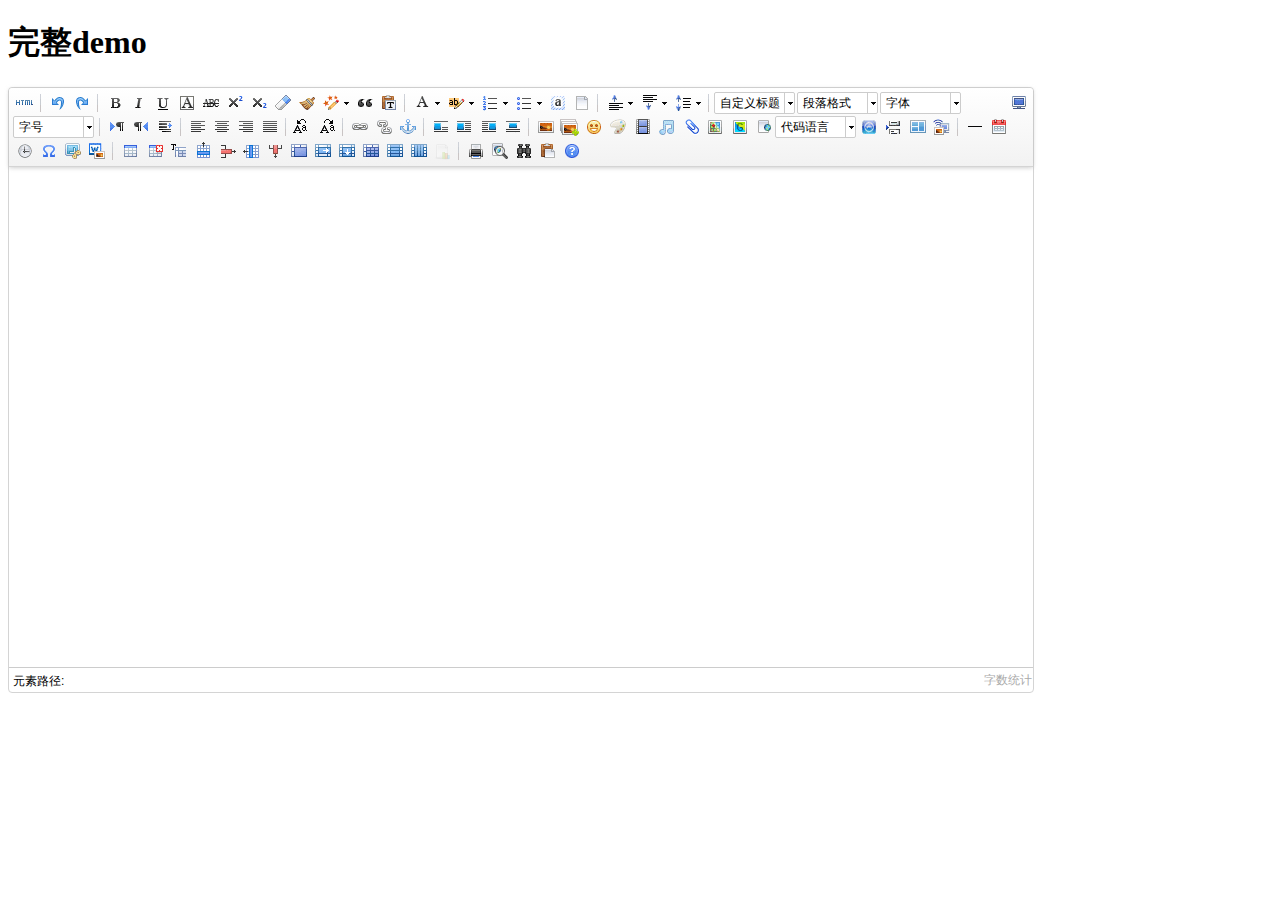
<file: meinian_mobile_web/src/main/webapp/plugins/uedter/index.html>
<!DOCTYPE HTML PUBLIC "-//W3C//DTD HTML 4.01 Transitional//EN"
        "http://www.w3.org/TR/html4/loose.dtd">
<html>
<head>
    <title>完整demo</title>
    <meta http-equiv="Content-Type" content="text/html;charset=utf-8"/>
    <script type="text/javascript" charset="utf-8" src="ueditor.config.js"></script>
    <script type="text/javascript" charset="utf-8" src="ueditor.all.min.js"> </script>
    <!--建议手动加在语言，避免在ie下有时因为加载语言失败导致编辑器加载失败-->
    <!--这里加载的语言文件会覆盖你在配置项目里添加的语言类型，比如你在配置项目里配置的是英文，这里加载的中文，那最后就是中文-->
    <script type="text/javascript" charset="utf-8" src="lang/zh-cn/zh-cn.js"></script>

    <style type="text/css">
        div{
            width:100%;
        }
    </style>
</head>
<body>
<div>
    <h1>完整demo</h1>
    <script id="editor" type="text/plain" style="width:1024px;height:500px;"></script>
</div>

<script type="text/javascript">

    //实例化编辑器
    //建议使用工厂方法getEditor创建和引用编辑器实例，如果在某个闭包下引用该编辑器，直接调用UE.getEditor('editor')就能拿到相关的实例
    var ue = UE.getEditor('editor');


    function isFocus(e){
        alert(UE.getEditor('editor').isFocus());
        UE.dom.domUtils.preventDefault(e)
    }
    function setblur(e){
        UE.getEditor('editor').blur();
        UE.dom.domUtils.preventDefault(e)
    }
    function insertHtml() {
        var value = prompt('插入html代码', '');
        UE.getEditor('editor').execCommand('insertHtml', value)
    }
    function createEditor() {
        enableBtn();
        UE.getEditor('editor');
    }
    function getAllHtml() {
        alert(UE.getEditor('editor').getAllHtml())
    }
    function getContent() {
        var arr = [];
        arr.push("使用editor.getContent()方法可以获得编辑器的内容");
        arr.push("内容为：");
        arr.push(UE.getEditor('editor').getContent());
        alert(arr.join("\n"));
    }
    function getPlainTxt() {
        var arr = [];
        arr.push("使用editor.getPlainTxt()方法可以获得编辑器的带格式的纯文本内容");
        arr.push("内容为：");
        arr.push(UE.getEditor('editor').getPlainTxt());
        alert(arr.join('\n'))
    }
    function setContent(isAppendTo) {
        var arr = [];
        arr.push("使用editor.setContent('欢迎使用ueditor')方法可以设置编辑器的内容");
        UE.getEditor('editor').setContent('欢迎使用ueditor', isAppendTo);
        alert(arr.join("\n"));
    }
    function setDisabled() {
        UE.getEditor('editor').setDisabled('fullscreen');
        disableBtn("enable");
    }

    function setEnabled() {
        UE.getEditor('editor').setEnabled();
        enableBtn();
    }

    function getText() {
        //当你点击按钮时编辑区域已经失去了焦点，如果直接用getText将不会得到内容，所以要在选回来，然后取得内容
        var range = UE.getEditor('editor').selection.getRange();
        range.select();
        var txt = UE.getEditor('editor').selection.getText();
        alert(txt)
    }

    function getContentTxt() {
        var arr = [];
        arr.push("使用editor.getContentTxt()方法可以获得编辑器的纯文本内容");
        arr.push("编辑器的纯文本内容为：");
        arr.push(UE.getEditor('editor').getContentTxt());
        alert(arr.join("\n"));
    }
    function hasContent() {
        var arr = [];
        arr.push("使用editor.hasContents()方法判断编辑器里是否有内容");
        arr.push("判断结果为：");
        arr.push(UE.getEditor('editor').hasContents());
        alert(arr.join("\n"));
    }
    function setFocus() {
        UE.getEditor('editor').focus();
    }
    function deleteEditor() {
        disableBtn();
        UE.getEditor('editor').destroy();
    }
    function disableBtn(str) {
        var div = document.getElementById('btns');
        var btns = UE.dom.domUtils.getElementsByTagName(div, "button");
        for (var i = 0, btn; btn = btns[i++];) {
            if (btn.id == str) {
                UE.dom.domUtils.removeAttributes(btn, ["disabled"]);
            } else {
                btn.setAttribute("disabled", "true");
            }
        }
    }
    function enableBtn() {
        var div = document.getElementById('btns');
        var btns = UE.dom.domUtils.getElementsByTagName(div, "button");
        for (var i = 0, btn; btn = btns[i++];) {
            UE.dom.domUtils.removeAttributes(btn, ["disabled"]);
        }
    }

    function getLocalData () {
        alert(UE.getEditor('editor').execCommand( "getlocaldata" ));
    }

    function clearLocalData () {
        UE.getEditor('editor').execCommand( "clearlocaldata" );
        alert("已清空草稿箱")
    }
</script>
</body>
</html>
</file>
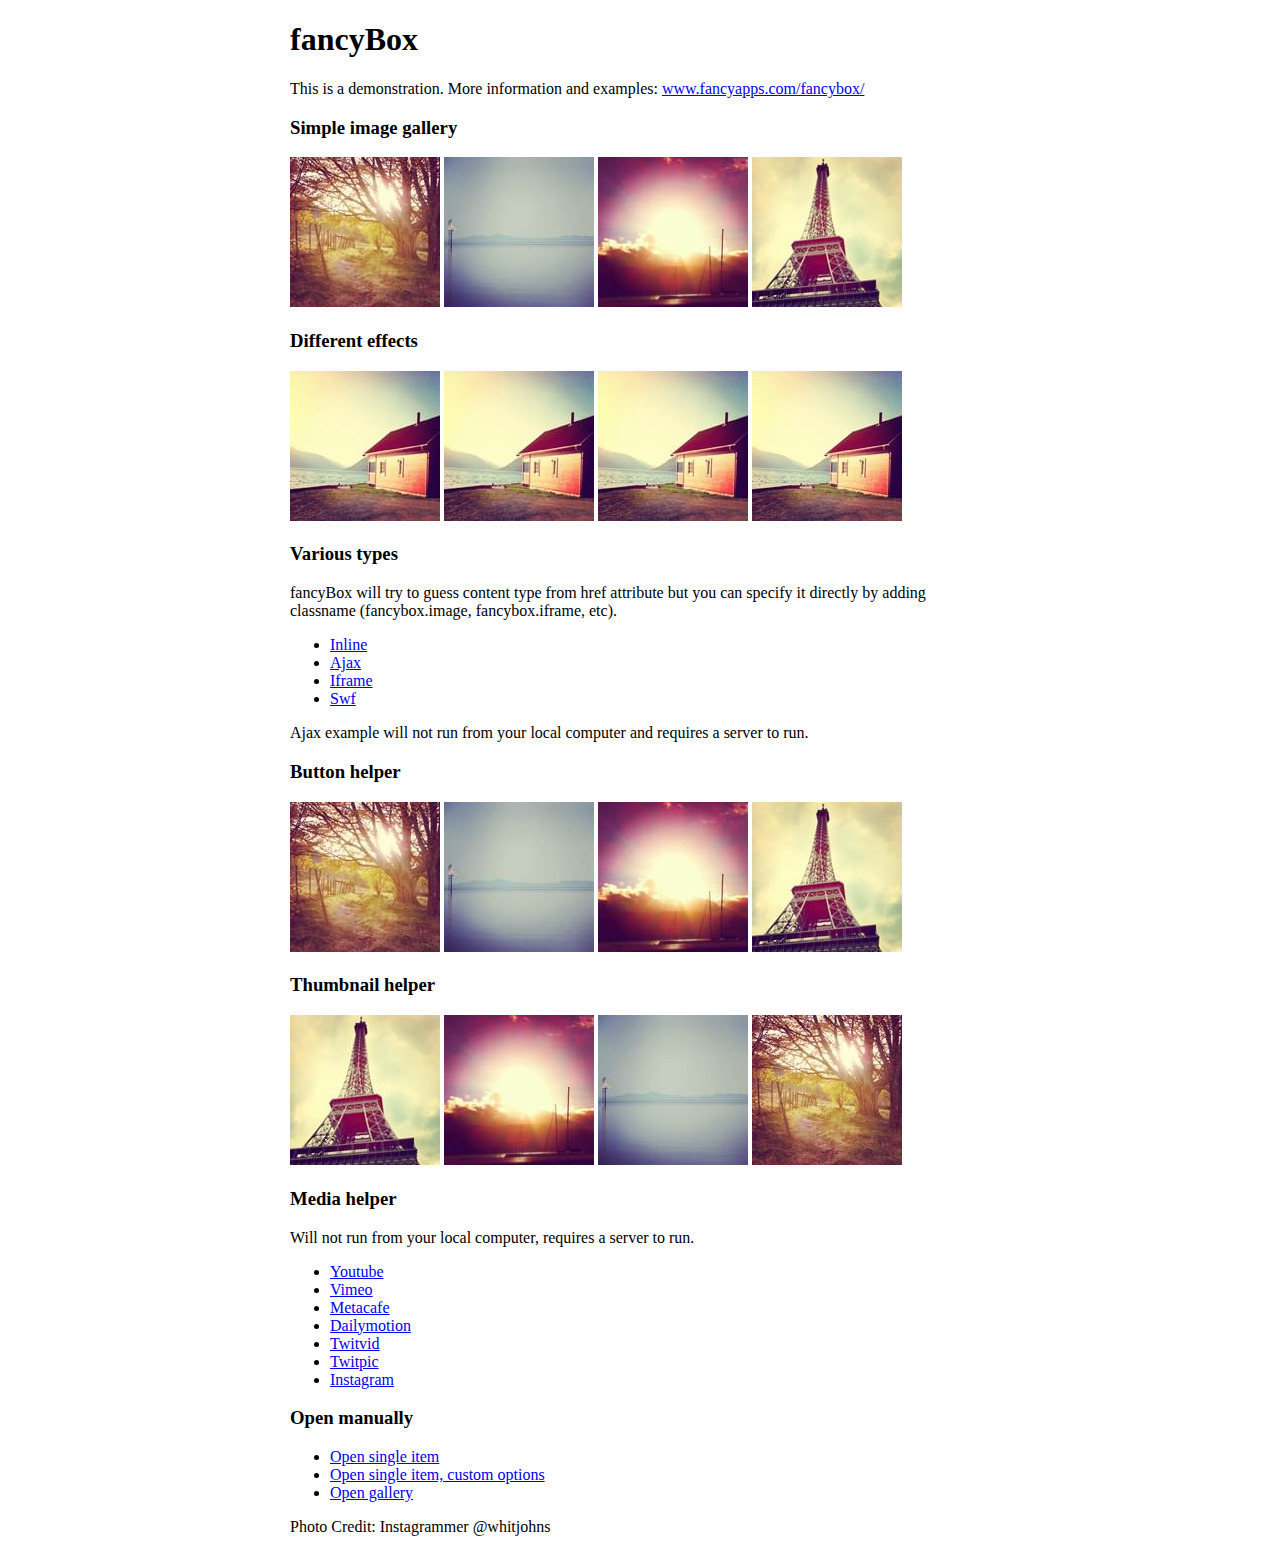
<file: meinian_mobile_web/src/main/webapp/plugins/fancybox/demo/index.html>
<!DOCTYPE html>
<html>
<head>
	<title>fancyBox - Fancy jQuery Lightbox Alternative | Demonstration</title>
	<meta http-equiv="Content-Type" content="text/html; charset=UTF-8" />

	<!-- Add jQuery library -->
	<script type="text/javascript" src="../lib/jquery-1.10.1.min.js"></script>

	<!-- Add mousewheel plugin (this is optional) -->
	<script type="text/javascript" src="../lib/jquery.mousewheel-3.0.6.pack.js"></script>

	<!-- Add fancyBox main JS and CSS files -->
	<script type="text/javascript" src="../source/jquery.fancybox.js?v=2.1.5"></script>
	<link rel="stylesheet" type="text/css" href="../source/jquery.fancybox.css?v=2.1.5" media="screen" />

	<!-- Add Button helper (this is optional) -->
	<link rel="stylesheet" type="text/css" href="../source/helpers/jquery.fancybox-buttons.css?v=1.0.5" />
	<script type="text/javascript" src="../source/helpers/jquery.fancybox-buttons.js?v=1.0.5"></script>

	<!-- Add Thumbnail helper (this is optional) -->
	<link rel="stylesheet" type="text/css" href="../source/helpers/jquery.fancybox-thumbs.css?v=1.0.7" />
	<script type="text/javascript" src="../source/helpers/jquery.fancybox-thumbs.js?v=1.0.7"></script>

	<!-- Add Media helper (this is optional) -->
	<script type="text/javascript" src="../source/helpers/jquery.fancybox-media.js?v=1.0.6"></script>

	<script type="text/javascript">
		$(document).ready(function() {
			/*
			 *  Simple image gallery. Uses default settings
			 */

			$('.fancybox').fancybox();

			/*
			 *  Different effects
			 */

			// Change title type, overlay closing speed
			$(".fancybox-effects-a").fancybox({
				helpers: {
					title : {
						type : 'outside'
					},
					overlay : {
						speedOut : 0
					}
				}
			});

			// Disable opening and closing animations, change title type
			$(".fancybox-effects-b").fancybox({
				openEffect  : 'none',
				closeEffect	: 'none',

				helpers : {
					title : {
						type : 'over'
					}
				}
			});

			// Set custom style, close if clicked, change title type and overlay color
			$(".fancybox-effects-c").fancybox({
				wrapCSS    : 'fancybox-custom',
				closeClick : true,

				openEffect : 'none',

				helpers : {
					title : {
						type : 'inside'
					},
					overlay : {
						css : {
							'background' : 'rgba(238,238,238,0.85)'
						}
					}
				}
			});

			// Remove padding, set opening and closing animations, close if clicked and disable overlay
			$(".fancybox-effects-d").fancybox({
				padding: 0,

				openEffect : 'elastic',
				openSpeed  : 150,

				closeEffect : 'elastic',
				closeSpeed  : 150,

				closeClick : true,

				helpers : {
					overlay : null
				}
			});

			/*
			 *  Button helper. Disable animations, hide close button, change title type and content
			 */

			$('.fancybox-buttons').fancybox({
				openEffect  : 'none',
				closeEffect : 'none',

				prevEffect : 'none',
				nextEffect : 'none',

				closeBtn  : false,

				helpers : {
					title : {
						type : 'inside'
					},
					buttons	: {}
				},

				afterLoad : function() {
					this.title = 'Image ' + (this.index + 1) + ' of ' + this.group.length + (this.title ? ' - ' + this.title : '');
				}
			});


			/*
			 *  Thumbnail helper. Disable animations, hide close button, arrows and slide to next gallery item if clicked
			 */

			$('.fancybox-thumbs').fancybox({
				prevEffect : 'none',
				nextEffect : 'none',

				closeBtn  : false,
				arrows    : false,
				nextClick : true,

				helpers : {
					thumbs : {
						width  : 50,
						height : 50
					}
				}
			});

			/*
			 *  Media helper. Group items, disable animations, hide arrows, enable media and button helpers.
			*/
			$('.fancybox-media')
				.attr('rel', 'media-gallery')
				.fancybox({
					openEffect : 'none',
					closeEffect : 'none',
					prevEffect : 'none',
					nextEffect : 'none',

					arrows : false,
					helpers : {
						media : {},
						buttons : {}
					}
				});

			/*
			 *  Open manually
			 */

			$("#fancybox-manual-a").click(function() {
				$.fancybox.open('1_b.jpg');
			});

			$("#fancybox-manual-b").click(function() {
				$.fancybox.open({
					href : 'iframe.html',
					type : 'iframe',
					padding : 5
				});
			});

			$("#fancybox-manual-c").click(function() {
				$.fancybox.open([
					{
						href : '1_b.jpg',
						title : 'My title'
					}, {
						href : '2_b.jpg',
						title : '2nd title'
					}, {
						href : '3_b.jpg'
					}
				], {
					helpers : {
						thumbs : {
							width: 75,
							height: 50
						}
					}
				});
			});


		});
	</script>
	<style type="text/css">
		.fancybox-custom .fancybox-skin {
			box-shadow: 0 0 50px #222;
		}

		body {
			max-width: 700px;
			margin: 0 auto;
		}
	</style>
</head>
<body>
	<h1>fancyBox</h1>

	<p>This is a demonstration. More information and examples: <a href="http://fancyapps.com/fancybox/">www.fancyapps.com/fancybox/</a></p>

	<h3>Simple image gallery</h3>
	<p>
		<a class="fancybox" href="1_b.jpg" data-fancybox-group="gallery" title="Lorem ipsum dolor sit amet"><img src="1_s.jpg" alt="" /></a>

		<a class="fancybox" href="2_b.jpg" data-fancybox-group="gallery" title="Etiam quis mi eu elit temp"><img src="2_s.jpg" alt="" /></a>

		<a class="fancybox" href="3_b.jpg" data-fancybox-group="gallery" title="Cras neque mi, semper leon"><img src="3_s.jpg" alt="" /></a>

		<a class="fancybox" href="4_b.jpg" data-fancybox-group="gallery" title="Sed vel sapien vel sem uno"><img src="4_s.jpg" alt="" /></a>
	</p>

	<h3>Different effects</h3>
	<p>
		<a class="fancybox-effects-a" href="5_b.jpg" title="Lorem ipsum dolor sit amet, consectetur adipiscing elit"><img src="5_s.jpg" alt="" /></a>

		<a class="fancybox-effects-b" href="5_b.jpg" title="Lorem ipsum dolor sit amet, consectetur adipiscing elit"><img src="5_s.jpg" alt="" /></a>

		<a class="fancybox-effects-c" href="5_b.jpg" title="Lorem ipsum dolor sit amet, consectetur adipiscing elit"><img src="5_s.jpg" alt="" /></a>

		<a class="fancybox-effects-d" href="5_b.jpg" title="Lorem ipsum dolor sit amet, consectetur adipiscing elit"><img src="5_s.jpg" alt="" /></a>
	</p>

	<h3>Various types</h3>
	<p>
		fancyBox will try to guess content type from href attribute but you can specify it directly by adding classname (fancybox.image, fancybox.iframe, etc).
	</p>
	<ul>
		<li><a class="fancybox" href="#inline1" title="Lorem ipsum dolor sit amet">Inline</a></li>
		<li><a class="fancybox fancybox.ajax" href="ajax.txt">Ajax</a></li>
		<li><a class="fancybox fancybox.iframe" href="iframe.html">Iframe</a></li>
		<li><a class="fancybox" href="http://www.adobe.com/jp/events/cs3_web_edition_tour/swfs/perform.swf">Swf</a></li>
	</ul>

	<div id="inline1" style="width:400px;display: none;">
		<h3>Etiam quis mi eu elit</h3>
		<p>
			Lorem ipsum dolor sit amet, consectetur adipiscing elit. Etiam quis mi eu elit tempor facilisis id et neque. Nulla sit amet sem sapien. Vestibulum imperdiet porta ante ac ornare. Nulla et lorem eu nibh adipiscing ultricies nec at lacus. Cras laoreet ultricies sem, at blandit mi eleifend aliquam. Nunc enim ipsum, vehicula non pretium varius, cursus ac tortor. Vivamus fringilla congue laoreet. Quisque ultrices sodales orci, quis rhoncus justo auctor in. Phasellus dui eros, bibendum eu feugiat ornare, faucibus eu mi. Nunc aliquet tempus sem, id aliquam diam varius ac. Maecenas nisl nunc, molestie vitae eleifend vel, iaculis sed magna. Aenean tempus lacus vitae orci posuere porttitor eget non felis. Donec lectus elit, aliquam nec eleifend sit amet, vestibulum sed nunc.
		</p>
	</div>

	<p>
		Ajax example will not run from your local computer and requires a server to run.
	</p>

	<h3>Button helper</h3>
	<p>
		<a class="fancybox-buttons" data-fancybox-group="button" href="1_b.jpg"><img src="1_s.jpg" alt="" /></a>

		<a class="fancybox-buttons" data-fancybox-group="button" href="2_b.jpg"><img src="2_s.jpg" alt="" /></a>

		<a class="fancybox-buttons" data-fancybox-group="button" href="3_b.jpg"><img src="3_s.jpg" alt="" /></a>

		<a class="fancybox-buttons" data-fancybox-group="button" href="4_b.jpg"><img src="4_s.jpg" alt="" /></a>
	</p>

	<h3>Thumbnail helper</h3>
	<p>
		<a class="fancybox-thumbs" data-fancybox-group="thumb" href="4_b.jpg"><img src="4_s.jpg" alt="" /></a>

		<a class="fancybox-thumbs" data-fancybox-group="thumb" href="3_b.jpg"><img src="3_s.jpg" alt="" /></a>

		<a class="fancybox-thumbs" data-fancybox-group="thumb" href="2_b.jpg"><img src="2_s.jpg" alt="" /></a>

		<a class="fancybox-thumbs" data-fancybox-group="thumb" href="1_b.jpg"><img src="1_s.jpg" alt="" /></a>
	</p>

	<h3>Media helper</h3>
	<p>
		Will not run from your local computer, requires a server to run.
	</p>

	<ul>
		<li><a class="fancybox-media" href="http://www.youtube.com/watch?v=opj24KnzrWo">Youtube</a></li>
		<li><a class="fancybox-media" href="http://vimeo.com/47480346">Vimeo</a></li>
		<li><a class="fancybox-media" href="http://www.metacafe.com/watch/7635964/">Metacafe</a></li>
		<li><a class="fancybox-media" href="http://www.dailymotion.com/video/xoeylt_electric-guest-this-head-i-hold_music">Dailymotion</a></li>
		<li><a class="fancybox-media" href="http://twitvid.com/QY7MD">Twitvid</a></li>
		<li><a class="fancybox-media" href="http://twitpic.com/7p93st">Twitpic</a></li>
		<li><a class="fancybox-media" href="http://instagr.am/p/IejkuUGxQn">Instagram</a></li>
	</ul>

	<h3>Open manually</h3>
	<ul>
		<li><a id="fancybox-manual-a" href="javascript:;">Open single item</a></li>
		<li><a id="fancybox-manual-b" href="javascript:;">Open single item, custom options</a></li>
		<li><a id="fancybox-manual-c" href="javascript:;">Open gallery</a></li>
	</ul>

	<p>
		Photo Credit: Instagrammer @whitjohns
	</p>
</body>
</html>
</file>
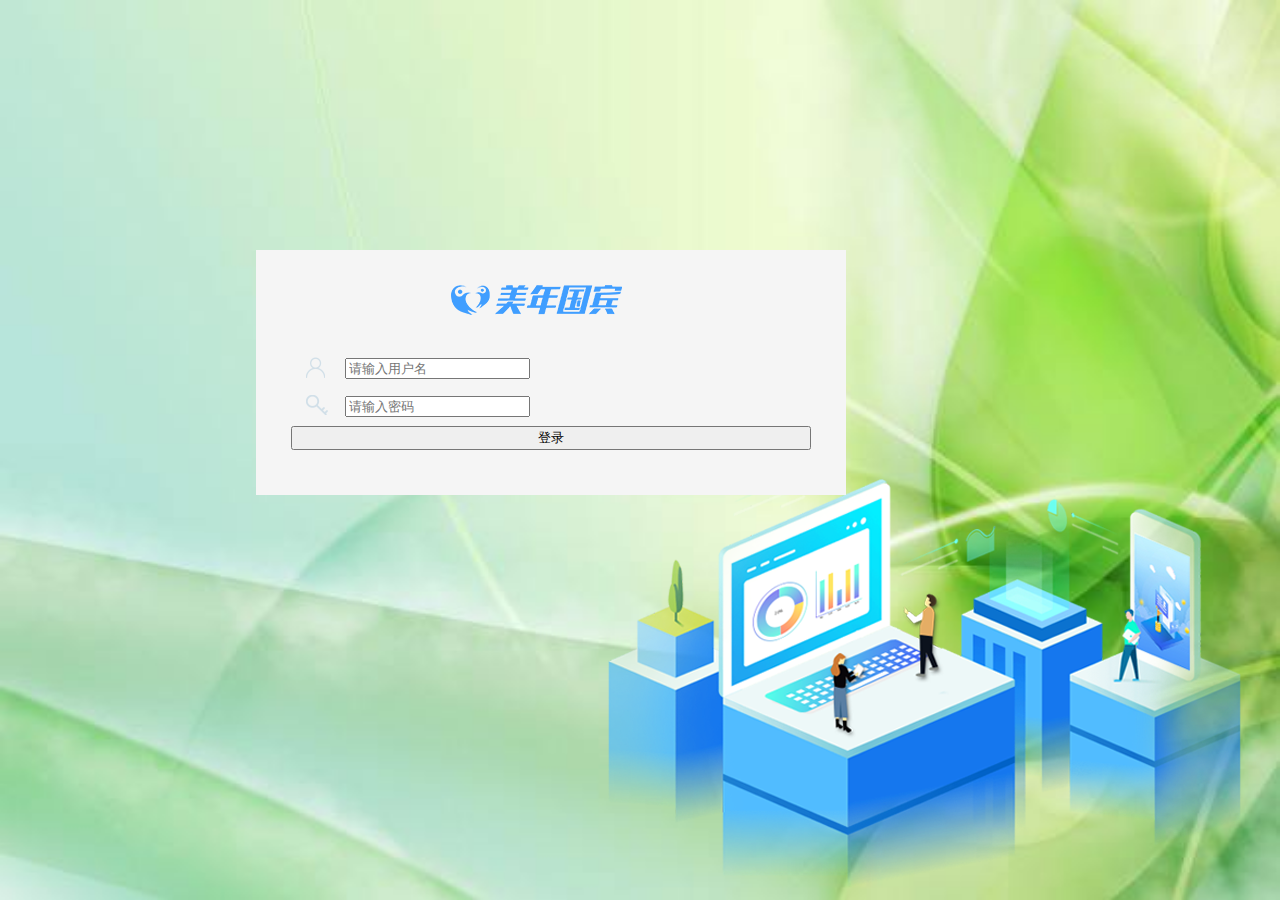
<file: meinian_web/src/main/webapp/login.html>
<!DOCTYPE html>
<html>
    <head>
        <!-- 页面meta -->
        <meta charset="utf-8">
        <meta http-equiv="X-UA-Compatible" content="IE=edge">
        <title>美年旅游</title>
        <meta name="description" content="美年旅游">
        <meta name="keywords" content="美年旅游">
        <meta content="width=device-width,initial-scale=1,maximum-scale=1,user-scalable=no" name="viewport">
        <!-- 引入样式 -->
        <link rel="stylesheet" href="../../../../meinian_mobile_web/src/main/webapp/plugins/elementui/index.css">
        <link rel="stylesheet" href="css/login.css">
    </head>
    <body class="hold-transition skin-purple sidebar-mini">
        <div id="app">
            <div class="login-container">
                <div class="loginBox">
                  <form method="post" class="login-form" action="/login.do" label-position="left" target="_parent">
                      <div class="title-container">
                        <div class="logoInfo clearfix">
                          <em class="logo"></em>
                        </div>
                      </div>
                      <div>
                        <span class="svg-container svg-container_login">
                          <span class="user"></span>
                        </span>
                        <input type="text" name="username" placeholder="请输入用户名" />
                      </div>
                      <div>
                        <span class="svg-container">
                          <span class="username"></span>
                        </span>
                        <input type="password" name="password" placeholder="请输入密码"/>
                      </div>
                      <input type="submit" style="width:100%;margin-bottom:30px;" value="登录"></input>
                </form>
                </div>
              </div>
        </div>
    </body>
    <!-- 引入组件库 -->
    <script src="js/vue.js"></script>
    <script src="../../../../meinian_mobile_web/src/main/webapp/plugins/elementui/index.js"></script>
</html>
</file>
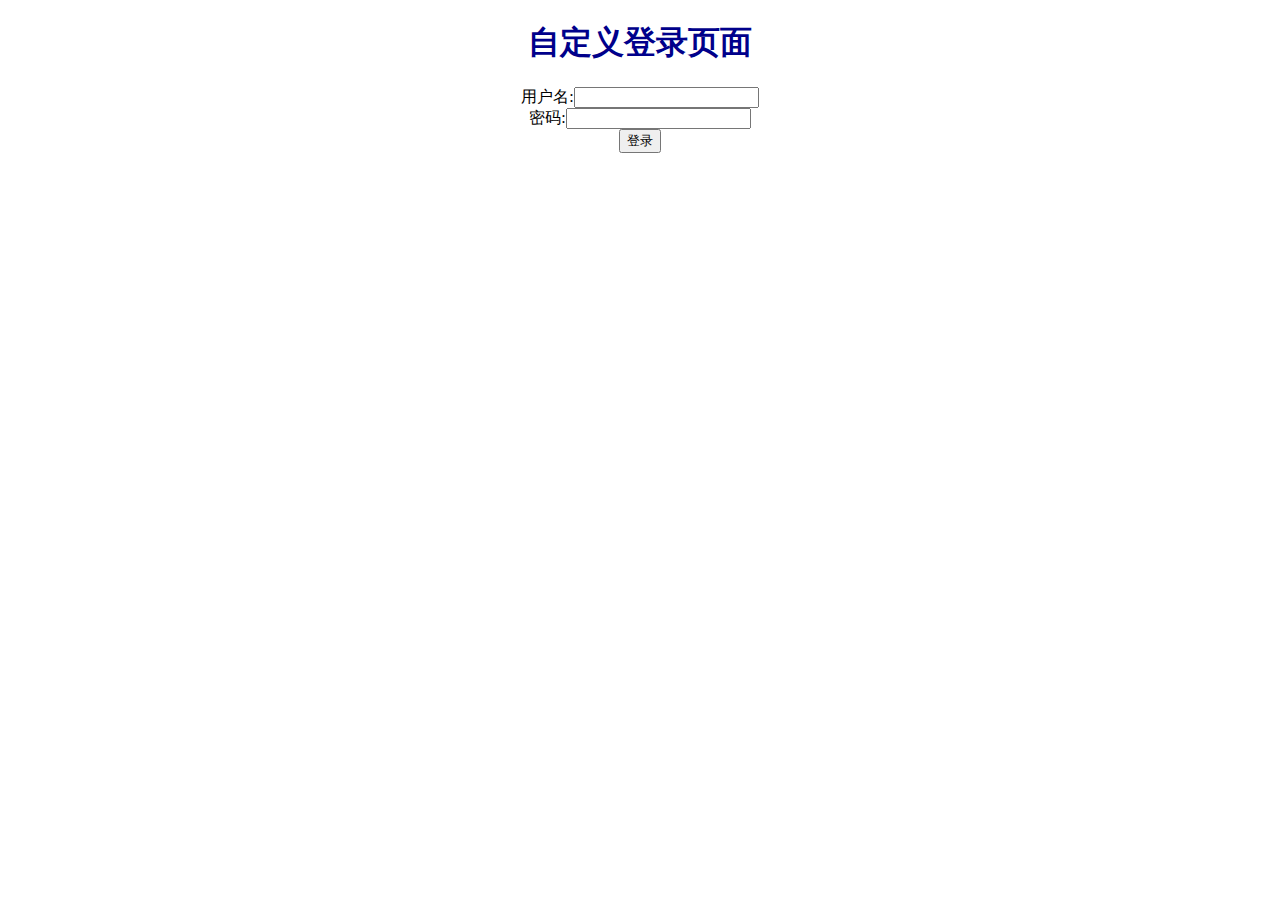
<file: Spring_security_demo/src/main/webapp/login.html>
<!DOCTYPE html>
<html lang="en">
<head>
    <meta charset="UTF-8">
    <title>自定义登录页面测试</title>
</head>
<body>

    <div style="text-align: center">
        <h1 style="color: darkblue">自定义登录页面</h1>
        <form action="/loginsss.do" method="post">
            用户名:<input type="text" name="zdyUname"/><br/>
            密码:<input type="text" name="zdyUpasw"/><br/>
            <input type="submit" value="登录">
        </form>
    </div>
</body>
</html>
</file>
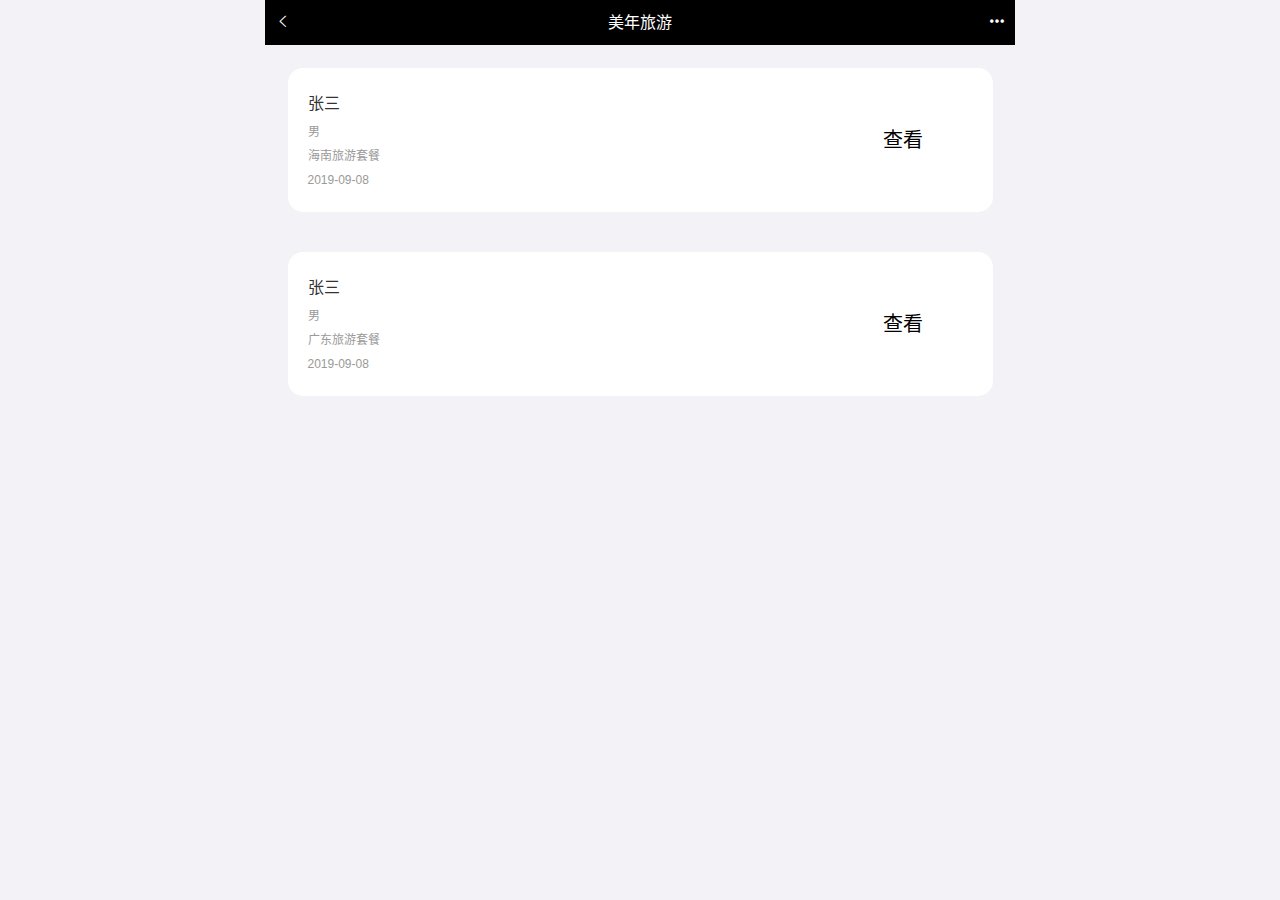
<file: meinian_mobile_web/src/main/webapp/pages/checkrecord_list.html>
<!DOCTYPE html>
<html lang="zh-CN">
    <head>
        <meta charset="utf-8">
        <meta http-equiv="X-UA-Compatible" content="IE=edge">
        <!-- 上述3个meta标签*必须*放在最前面，任何其他内容都*必须*跟随其后！ -->
        <meta name="viewport" content="width=device-width, initial-scale=1.0, maximum-scale=1.0, user-scalable=0,user-scalable=no,minimal-ui">
        <meta name="description" content="">
        <meta name="author" content="">
        <link rel="icon" href="../img/asset-favico.ico">
        <title>美年旅游</title>
        <link rel="stylesheet" href="../css/page-health-index.css" />
        <link rel="stylesheet" href="../css/page-health-login.css" />
        <link rel="stylesheet" href="../plugins/elementui/index.css" />
        <script src="../plugins/jquery/dist/jquery.min.js"></script>
        <script src="../plugins/healthmobile.js"></script>
        <script src="../plugins/vue/vue.js"></script>
        <script src="../plugins/vue/axios-0.18.0.js"></script>
        <script src="../plugins/elementui/index.js"></script>
    </head>
    <body data-spy="scroll" data-target="#myNavbar" data-offset="150">
        <div class="app">
            <!-- 页面头部 -->
            <div class="top-header">
                <span class="f-left"><i class="icon-back" onclick="history.go(-1)"></i></span>
                <span class="center">美年旅游</span>
                <span class="f-right"><i class="icon-more"></i></span>
            </div>
            <!-- 页面内容 -->
            <div class="contentBox">
                <div class="list-column2">
                    <ul class="list">
                        <li class="type-item" style="width: 100%">
                            <a class="link-page">
                                <div class="type-title">
                                    <h3>张三</h3>
                                    <p>男</p>
                                    <p>海南旅游套餐</p>
                                    <p>2019-09-08</p>
                                </div>
                                <div class="type-icon">
                                    查看
                                </div>
                            </a>
                        </li>
                    </ul>
                    <ul class="list">
                        <li class="type-item" style="width: 100%">
                            <a class="link-page">
                                <div class="type-title">
                                    <h3>张三</h3>
                                    <p>男</p>
                                    <p>广东旅游套餐</p>
                                    <p>2019-09-08</p>
                                </div>
                                <div class="type-icon">
                                    查看
                                </div>
                            </a>
                        </li>
                    </ul>
                </div>
            </div>
        </div>
    </body>
</html>
</file>
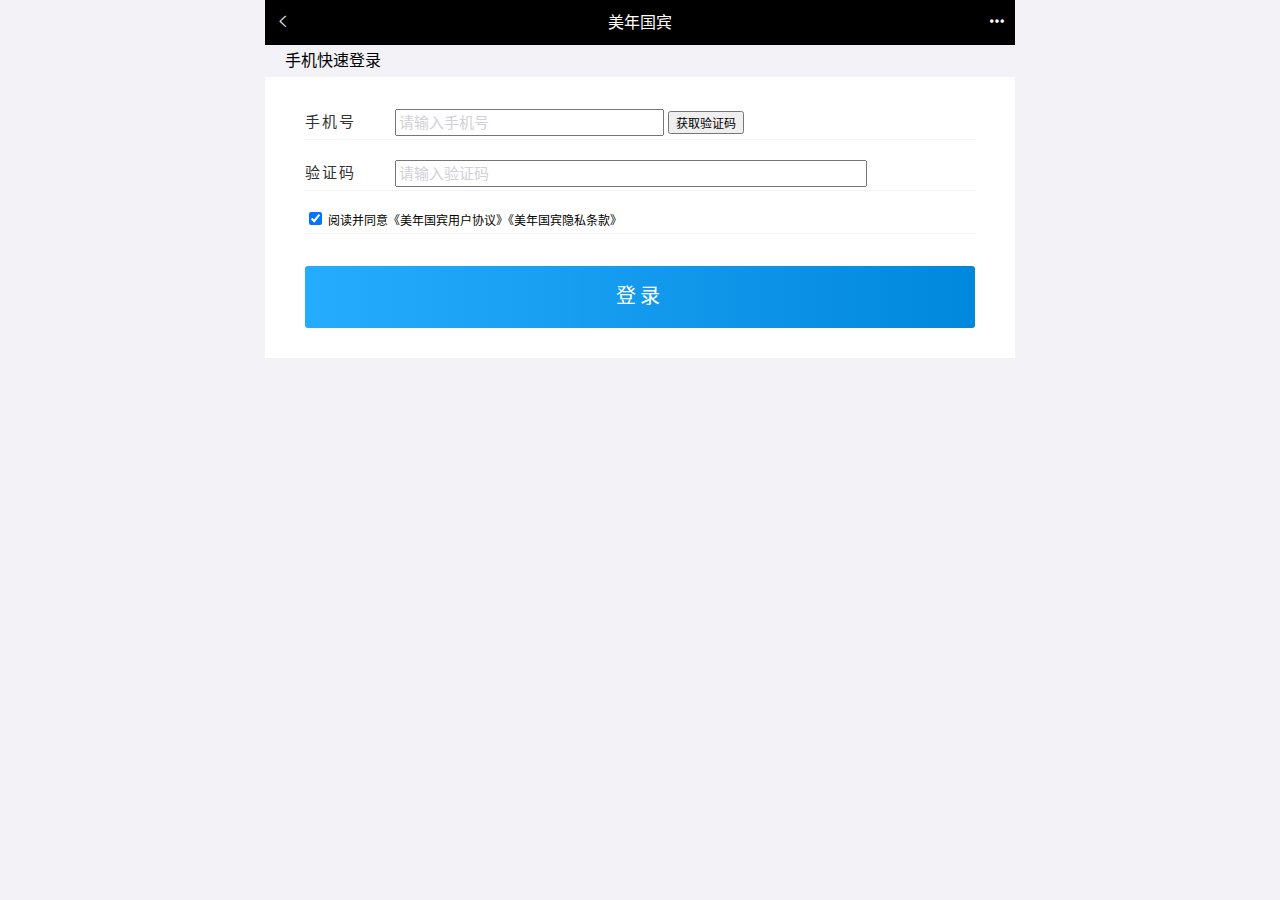
<file: meinian_mobile_web/src/main/webapp/pages/login.html>
<!DOCTYPE html>
<html lang="zh-CN">
    <head>
        <meta charset="utf-8">
        <meta http-equiv="X-UA-Compatible" content="IE=edge">
        <!-- 上述3个meta标签*必须*放在最前面，任何其他内容都*必须*跟随其后！ -->
        <meta name="viewport" content="width=device-width, initial-scale=1.0, maximum-scale=1.0, user-scalable=0,user-scalable=no,minimal-ui">
        <meta name="description" content="">
        <meta name="author" content="">
        <link rel="icon" href="../img/asset-favico.ico">
        <title>登录</title>
        <link rel="stylesheet" href="../css/page-health-login.css" />
        <link rel="stylesheet" href="../plugins/elementui/index.css" />
        <script src="../plugins/jquery/dist/jquery.min.js"></script>
        <script src="../plugins/healthmobile.js"></script>
        <script src="../plugins/vue/vue.js"></script>
        <script src="../plugins/vue/axios-0.18.0.js"></script>
        <script src="../plugins/elementui/index.js"></script>
    </head>
    <body data-spy="scroll" data-target="#myNavbar" data-offset="150">
    <div class="app" id="app">
        <!-- 页面头部 -->
        <div class="top-header">
            <span class="f-left"><i class="icon-back"></i></span>
            <span class="center">美年国宾</span>
            <span class="f-right"><i class="icon-more"></i></span>
        </div>
        <div style="margin-left: 20px">手机快速登录</div>
        <!-- 页面内容 -->
        <div class="contentBox">
            <div class="login">
                <form id='login-form'>
                    <div class="input-row">
                        <label>手机号</label>
                        <div class="loginInput">
                            <input v-model="loginInfo.telephone" id='account' type="text" placeholder="请输入手机号">
                            <input id="validateCodeButton" @click="sendValidateCode()" type="button" style="font-size: 12px" value="获取验证码">
                        </div>
                    </div>
                    <div class="input-row">
                        <label>验证码</label>
                        <div class="loginInput">
                            <input v-model="loginInfo.validateCode" style="width:80%" id='password' type="password" placeholder="请输入验证码">
                        </div>
                    </div>
                    <div class="input-row" style="font-size: 12px">
                        <input type="checkbox" checked>
                        阅读并同意《美年国宾用户协议》《美年国宾隐私条款》
                    </div>
                    <div class="btn yes-btn"><a @click="login()" href="#">登录</a></div>
                </form>
            </div>
        </div>
    </div>
    </body>
    <script>
        var vue = new Vue({
            el:'#app',
            data:{
                loginInfo:{}//登录信息
            },
            methods:{
                //发送验证码
                sendValidateCode(){
                    var telephone = this.loginInfo.telephone;
                    if (!checkTelephone(telephone)) {
                        this.$message.error('请输入正确的手机号');
                        return false;
                    }
                    validateCodeButton = $("#validateCodeButton")[0];
                    clock = window.setInterval(doLoop, 1000); //一秒执行一次
                    axios.post("/validateCode/send4Login.do?telephone=" + telephone).then((response) => {
                        if(!response.data.flag){
                            //验证码发送失败
                            this.$message.error('验证码发送失败，请检查手机号输入是否正确');
                        }
                    });
                },
                //登录
                login(){
                    var telephone = this.loginInfo.telephone;
                    if (!checkTelephone(telephone)) {
                        this.$message.error('请输入正确的手机号');
                        return false;
                    }
                    axios.post("/login/check.do",this.loginInfo).then((response) => {
                        if(response.data.flag){
                            //登录成功,跳转到index.html
                            window.location.href="index.html";
                        }else{
                            //失败，提示失败信息
                            this.$message.error(response.data.message);
                        }
                    });
                }
            }
        });
    </script>
</html>
</file>
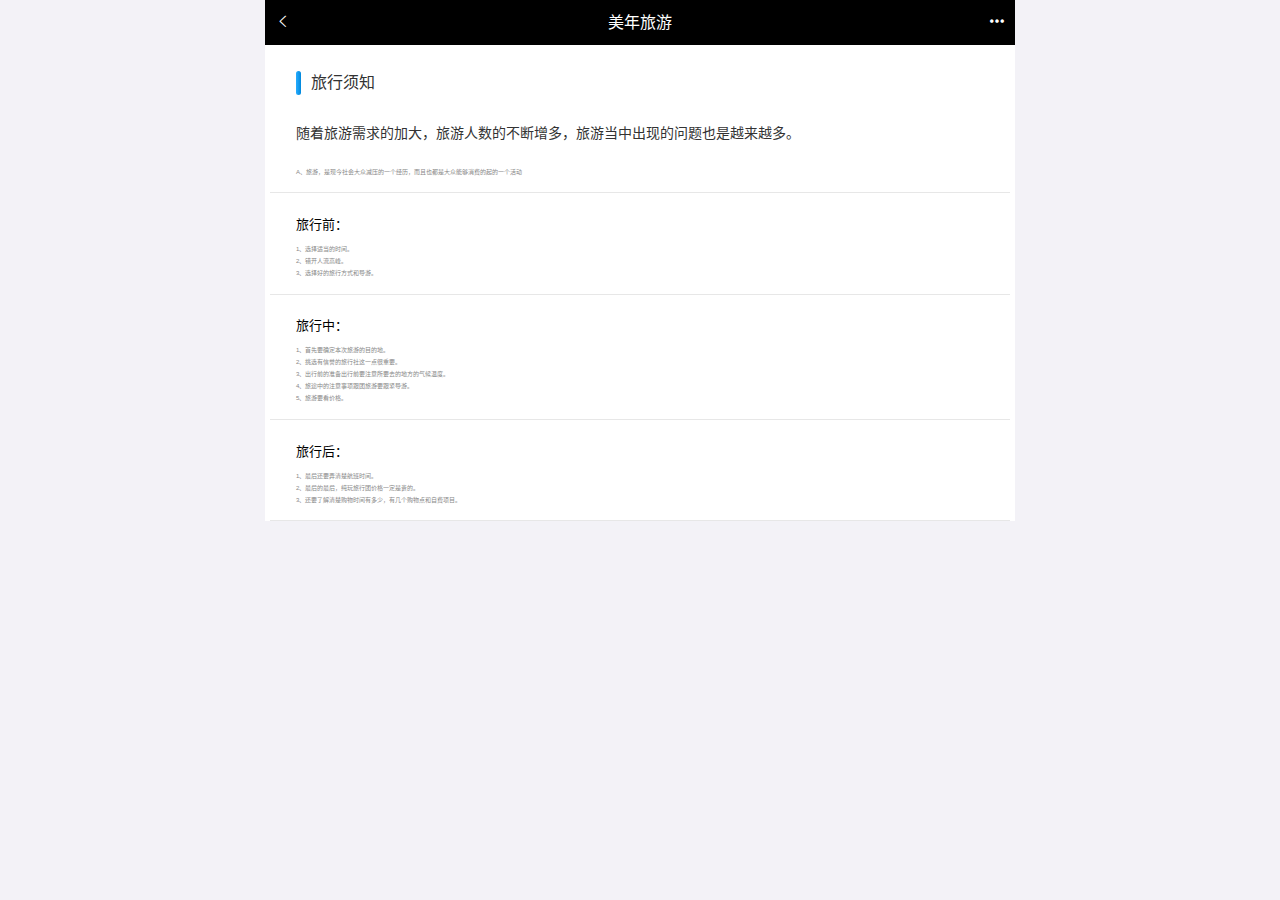
<file: meinian_mobile_web/src/main/webapp/pages/orderNotice.html>
<!DOCTYPE html>
<html lang="zh-CN">

<head>
    <meta charset="utf-8">
    <meta http-equiv="X-UA-Compatible" content="IE=edge">
    <!-- 上述3个meta标签*必须*放在最前面，任何其他内容都*必须*跟随其后！ -->
    <meta name="viewport" content="width=device-width, initial-scale=1.0, maximum-scale=1.0, user-scalable=0,user-scalable=no,minimal-ui">
    <meta name="description" content="">
    <meta name="author" content="">
    <link rel="icon" href="../img/asset-favico.ico">
    <title>预约须知</title>

    <link rel="stylesheet" href="../css/page-health-orderNotice.css" />
</head>

<body data-spy="scroll" data-target="#myNavbar" data-offset="150">
    <div class="app">
        <!-- 页面头部 -->
        <div class="top-header">
            <span class="f-left"><i class="icon-back" onclick="history.go(-1)"></i></span>
            <span class="center">美年旅游</span>
            <span class="f-right"><i class="icon-more"></i></span>
        </div>
        <!-- 页面内容 -->
        <div class="contentBox">
            <div class="notice-article">
                <div class="info-title">
                    <span class="name">旅行须知</span>
                </div>
                <div class="notice-item">
                    <div class="item-title">随着旅游需求的加大，旅游人数的不断增多，旅游当中出现的问题也是越来越多。</div>
                    <div class="item-content">
                        <p>A、旅游，是现今社会大众减压的一个经历，而且也都是大众能够消费的起的一个活动</p>
                    </div>
                </div>
                <div class="notice-item">
                    <div class="item-subtitle">旅行前：</div>
                    <div class="item-content">
                        <p>1、选择适当的时间。</p>
                        <p>2、错开人流高峰。</p>
                        <p>3、选择好的旅行方式和导游。</p>
                    </div>
                </div>
                <div class="notice-item">
                    <div class="item-subtitle">旅行中：</div>
                    <div class="item-content">
                        <p>1、首先要确定本次旅游的目的地。</p>
                        <p>2、挑选有信誉的旅行社这一点很重要。</p>
                        <p>3、出行前的准备出行前要注意所要去的地方的气候温度。</p>
                        <p>4、旅途中的注意事项跟团旅游要跟紧导游。</p>
                        <p>5、旅游要看价格。</p>
                    </div>
                </div>
                <div class="notice-item">
                    <div class="item-subtitle">旅行后：</div>
                    <div class="item-content">
                        <p>1、最后还要弄清楚航班时间。</p>
                        <p>2、最后的最后，纯玩旅行团价格一定是贵的。</p>
                        <p>3、还要了解清楚购物时间有多少，有几个购物点和自费项目。</p>
                    </div>
                </div>
            </div>
        </div>
    </div>
    <!-- 页面 css js -->


</body>
</file>
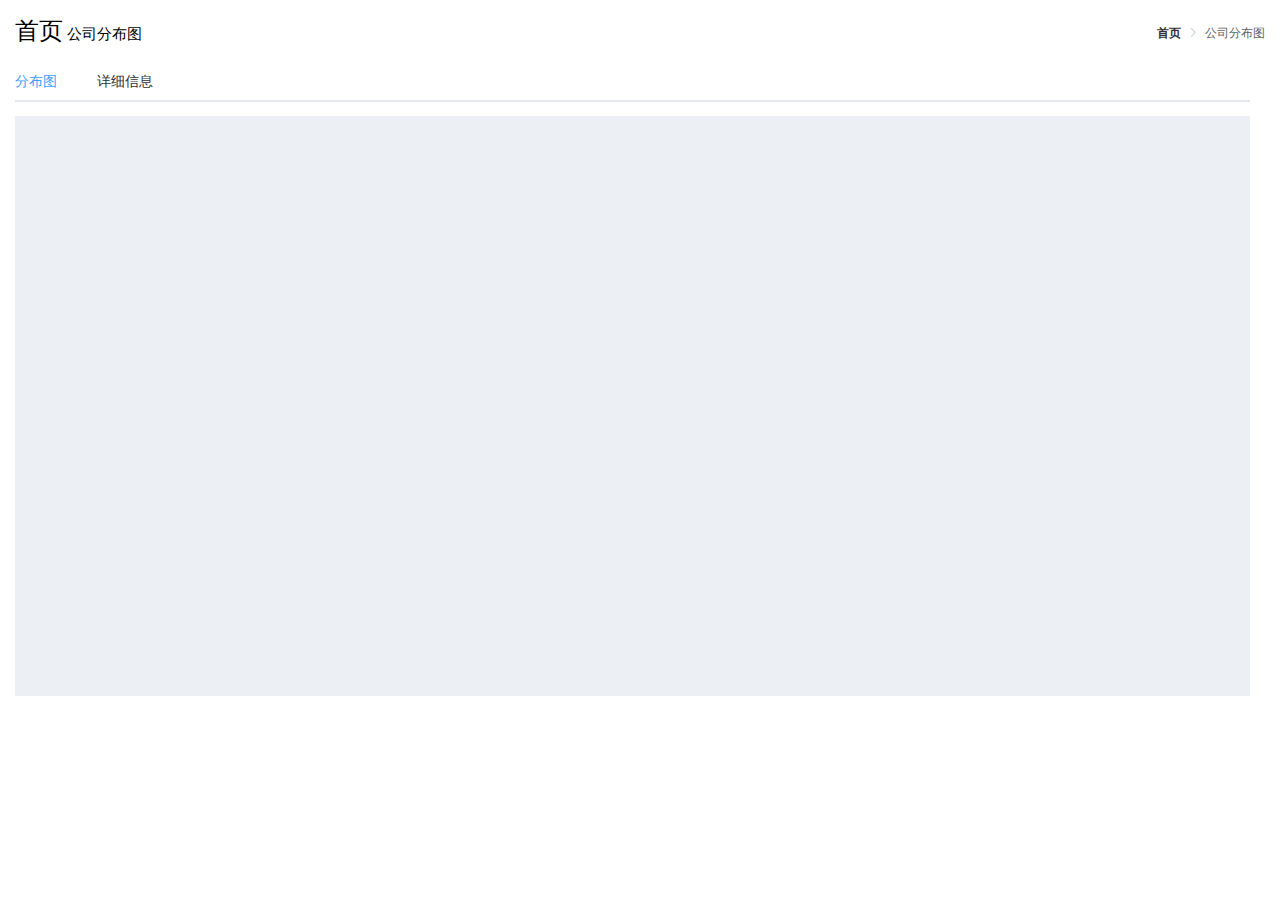
<file: meinian_web/src/main/webapp/pages/address.html>
<!DOCTYPE html>
<html>
<head>
    <!-- 页面meta -->
    <meta charset="utf-8">
    <meta http-equiv="X-UA-Compatible" content="IE=edge">
    <title>美年旅游</title>
    <meta name="description" content="美年旅游">
    <meta name="keywords" content="美年旅游">
    <meta content="width=device-width,initial-scale=1,maximum-scale=1,user-scalable=no" name="viewport">
    <!-- 引入样式 -->
    <link rel="stylesheet" href="../plugins/elementui/index.css">
    <link rel="stylesheet" href="../plugins/font-awesome/css/font-awesome.min.css">
    <link rel="stylesheet" href="../css/style.css">
    <!-- 引入组件库 -->
    <script type="text/javascript" src="../js/jquery.min.js"></script>
    <script src="../js/vue.js"></script>
    <script src="../plugins/elementui/index.js"></script>
    <script src="../js/axios-0.18.0.js"></script>
    <script type="text/javascript" src="http://api.map.baidu.com/api?v=3.0&ak=fniH1ZCqY0VpjAYnkGv7Ht88Ni0B8XMD"></script>

    <style>
        .datatable {
            position: relative;
            box-sizing: border-box;
            -webkit-box-flex: 1;
            width: 100%;
            max-width: 100%;
            font-size: 14px;
            color: rgb(96, 98, 102);
            overflow: hidden;
            flex: 1 1 0%;
        }
        .datatable td, .datatable th {
            padding: 12px 0;
            min-width: 0;
            -webkit-box-sizing: border-box;
            box-sizing: border-box;
            text-overflow: ellipsis;
            vertical-align: middle;
            position: relative;
            text-align: left;
        }

        #allmap{
            height: 450px;
            width: 100%;
            overflow: hidden;
            font-family: "微软雅黑";
            border:1px solid green;
        }

        /*百度地图搜索框定位*/
        .tangram-suggestion-main {
            z-index: 999999;
        }
        /*设置弹出框样式*/
        .el-dialog__body {
            padding: 0px 20px;
            color: #606266;
            font-size: 14px;
        }
        /**/
        /*.el-input--suffix .el-input__inner {
            width: 450px;
        }*/
    </style>
</head>
<body class="hold-transition">
<div id="app">
    <div class="content-header">
        <h1>首页<small>公司分布图</small></h1>
        <el-breadcrumb separator-class="el-icon-arrow-right" class="breadcrumb">
            <el-breadcrumb-item :to="{ path: '/' }">首页</el-breadcrumb-item>
            <el-breadcrumb-item>公司分布图</el-breadcrumb-item>
        </el-breadcrumb>
    </div>
    <div class="app-container">
        <template>
            <el-tabs v-model="activeName"  @tab-click="handleClick">
                <el-tab-pane label="分布图" name="first">
                    <iframe name="right" class="el-main" src="map.html" width="100%" height="580px" frameborder="0"></iframe>
                </el-tab-pane>

                <el-tab-pane label="详细信息" name="second">
                    <div class="filter-container">
                        <el-input placeholder="公司地址" v-model="pagination.queryString" style="width: 200px;" class="filter-item" @keyup.enter.native="handleFilter"></el-input>
                        <el-button @click="findPage()" class="dalfBut">查询</el-button>
                        <el-button type="primary" class="butT" @click="handleCreate()">新建</el-button>
                    </div>
                    <el-table size="small" current-row-key="id" :data="dataList" stripe highlight-current-row>
                        <el-table-column type="index" align="center" label="序号"></el-table-column>
                        <el-table-column prop="addressName" label="公司地址" align="center"></el-table-column>

                        <el-table-column prop="lng" label="所在经度" align="center"></el-table-column>
                        <el-table-column prop="lat" label="所在纬度" align="center"></el-table-column>
                        <el-table-column label="操作" align="center">
                            <template slot-scope="scope">
                                <!-- <el-button type="primary" size="mini" @click="handleUpdate(scope.row)">编辑</el-button>-->
                                <el-button size="mini" type="danger" @click="handleDelete(scope.row)">删除</el-button>
                            </template>
                        </el-table-column>
                    </el-table>
                    <div class="pagination-container">
                        <el-pagination
                                class="pagiantion"
                                @current-change="handleCurrentChange"
                                :current-page="pagination.currentPage"
                                :page-size="pagination.pageSize"
                                layout="total, prev, pager, next, jumper"
                                :total="pagination.total">
                        </el-pagination>
                    </div>
                    <!-- 新增标签弹层 -->
                    <div class="add-form">
                        <el-dialog title="新增地址" :visible.sync="dialogFormVisible" @opened="createMap">

                            <div class="filter-container">
                                <el-input id="suggestId" name="address_detail" placeholder="请输入要查询的地址" v-model="address_detail"  style="width: 400px;"></el-input>
                                <el-button type="primary" @click="handleAdd()" class="butT">确定添加</el-button>
                            </div>
                            <!-- 地址：<input type="text" id="suggestId" name="address_detail" placeholder="请输入要查询的地址" v-model="address_detail" class="input_style">-->
                            <div id="allmap"></div>
                            <!-- <div id="searchResultPanel" style="border:1px solid #C0C0C0;width:150px;height:auto; display:none;"></div>-->
                        </el-dialog>
                    </div>
                </el-tab-pane>
            </el-tabs>
        </template>
    </div>
</div>
</body>

<script>
    var vue = new Vue({
        el: '#app',
        data:{
            activeName:'first',//添加/编辑窗口Tab标签名称
            pagination: {//分页相关属性
                currentPage: 1,
                pageSize:10,
                total:100,
                queryString:null,
            },
            dataList: [],//列表数据
            formData: {},//表单数据
            tableData:[],//新增和编辑表单中对应的检查项列表数据
            dialogFormVisible: false,//控制添加窗口显示/隐藏
            dialogFormVisible4Edit:false,//控制编辑窗口显示/隐藏
            address_detail:'', //详细地址
            userlocation: {lng: "", lat: ""}
        },
        mounted () {
        },
        created() {

        },
        methods: {
            createMap(){
                this.$nextTick(function () {
                    var th = this
                    // 创建Map实例
                    var map = new BMap.Map("allmap");
                    map.enableScrollWheelZoom();
                    // var point = new BMap.Point("武汉市");
                    map.centerAndZoom("深圳市",11);

                    // 初始化地图,设置中心点坐标，
                    /*var geolocation = new BMap.Geolocation();
                    geolocation.getCurrentPosition(function(r){
                        if(this.getStatus() == BMAP_STATUS_SUCCESS){
                            var mk = new BMap.Marker(r.point);
                            // map.addOverlay(mk);
                            map.panTo(r.point);
                            // 初始化地图,设置城市和地图级别。
                            map.centerAndZoom(r.point,12);
                            // alert('您的位置：'+r.point.lng+','+r.point.lat);
                        }
                        else {
                            // alert('failed'+this.getStatus());
                        }
                    });*/

                    //建立一个自动完成的对象
                    var ac = new BMap.Autocomplete({"input": "suggestId", "location": map})

                    var myValue;
                    ac.addEventListener("onconfirm", function (e) {    //鼠标点击下拉列表后的事件
                        console.log(e)
                        // alert(e.item.value)
                        var _value = e.item.value;
                        myValue = _value.province + _value.city + _value.district + _value.street + _value.business;
                        th.address_detail = myValue;
                        // G("searchResultPanel").innerHTML ="onconfirm<br />index = " + e.item.index + "<br />myValue = " + myValue;
                        setPlace();
                    });

                    function setPlace() {
                        map.clearOverlays();    //清除地图上所有覆盖物
                        function myFun() {
                            th.userlocation = local.getResults().getPoi(0).point;    //获取第一个智能搜索的结果
                            map.centerAndZoom(th.userlocation, 15);
                            map.addOverlay(new BMap.Marker(th.userlocation));    //添加标注
                        }

                        var local = new BMap.LocalSearch(map, { //智能搜索
                            onSearchComplete: myFun
                        });
                        local.search(myValue);
                    }

                    // 百度地图API功能
                    function G(id) {
                        return document.getElementById(id);
                    }

                })
            },
            //分页查询
            findPage() {
                var param={
                    currentPage: this.pagination.currentPage,
                    pageSize: this.pagination.pageSize,
                    queryString: this.pagination.queryString
                };
                axios.post("/address/findPage.do",param).then((res)=>{
                    this.dataList=res.data.rows;
                    this.pagination.total=res.data.total;
                });
            },
            // 重置表单
            resetForm() {
                this.formData={};
            },
            // 弹出添加窗口
            handleCreate() {
                this.dialogFormVisible=true;
                this.address_detail=null;
                this.userlocation=[];
            },
            // 弹出编辑窗口
            handleUpdate(row) {

            },
            //切换页码
            handleCurrentChange(currentPage) {
                this.pagination.currentPage=currentPage;
                this.findPage();
            },
            // 删除
            handleDelete(row) {
                this.$confirm("数据删除后将无法回复，请确认是否删除?","提示",{
                    type: 'warning'
                }).then(()=>{
                    axios.post("/address/deleteById.do?id="+row.id).then((res)=>{
                        this.$message({
                            type:'success',
                            message:res.data.message
                        });
                        this.findPage();
                    });
                }).catch(()=>{
                    this.$message({
                        type:'info',
                        message:'操作已取消'
                    })
                });
            },
            handleAdd(){
                /*address_detail: null, //详细地址
                userlocation: {lng: "", lat: ""}*/
                console.log(this.address_detail);
                console.log(this.userlocation);

                var param={
                    addressName:this.address_detail,
                    lng:this.userlocation.lng,
                    lat:this.userlocation.lat
                }
                axios.post("/address/addAddress.do",param).then((res)=>{
                    this.$message({
                        type:'success',
                        message:res.data.message
                    });
                    this.dialogFormVisible=false;
                    this.findPage();
                });
            },
            handleClick(tab, event) {
                if(tab.index==1){
                    this.findPage();
                }
                // console.log(tab, event);
            }
        }
    });
</script>
</html>
</file>
<file: meinian_mobile_web/src/main/webapp/plugins/elementui/index.css>
@charset "UTF-8";.el-input__suffix,.el-tree.is-dragging .el-tree-node__content *{pointer-events:none}.el-pagination--small .arrow.disabled,.el-table .hidden-columns,.el-table td.is-hidden>*,.el-table th.is-hidden>*,.el-table--hidden{visibility:hidden}.el-dropdown .el-dropdown-selfdefine:focus:active,.el-dropdown .el-dropdown-selfdefine:focus:not(.focusing),.el-message__closeBtn:focus,.el-message__content:focus,.el-popover:focus,.el-popover:focus:active,.el-popover__reference:focus:hover,.el-popover__reference:focus:not(.focusing),.el-rate:active,.el-rate:focus,.el-tooltip:focus:hover,.el-tooltip:focus:not(.focusing),.el-upload-list__item.is-success:active,.el-upload-list__item.is-success:not(.focusing):focus{outline-width:0}@font-face{font-family:element-icons;src:url(fonts/element-icons.woff) format("woff"),url(fonts/element-icons.ttf) format("truetype");font-weight:400;font-style:normal}[class*=" el-icon-"],[class^=el-icon-]{font-family:element-icons!important;speak:none;font-style:normal;font-weight:400;font-variant:normal;text-transform:none;line-height:1;vertical-align:baseline;display:inline-block;-webkit-font-smoothing:antialiased;-moz-osx-font-smoothing:grayscale}.el-icon-info:before{content:"\e61a"}.el-icon-error:before{content:"\e62c"}.el-icon-success:before{content:"\e62d"}.el-icon-warning:before{content:"\e62e"}.el-icon-question:before{content:"\e634"}.el-icon-back:before{content:"\e606"}.el-icon-arrow-left:before{content:"\e600"}.el-icon-arrow-down:before{content:"\e603"}.el-icon-arrow-right:before{content:"\e604"}.el-icon-arrow-up:before{content:"\e605"}.el-icon-caret-left:before{content:"\e60a"}.el-icon-caret-bottom:before{content:"\e60b"}.el-icon-caret-top:before{content:"\e60c"}.el-icon-caret-right:before{content:"\e60e"}.el-icon-d-arrow-left:before{content:"\e610"}.el-icon-d-arrow-right:before{content:"\e613"}.el-icon-minus:before{content:"\e621"}.el-icon-plus:before{content:"\e62b"}.el-icon-remove:before{content:"\e635"}.el-icon-circle-plus:before{content:"\e601"}.el-icon-remove-outline:before{content:"\e63c"}.el-icon-circle-plus-outline:before{content:"\e602"}.el-icon-close:before{content:"\e60f"}.el-icon-check:before{content:"\e611"}.el-icon-circle-close:before{content:"\e607"}.el-icon-circle-check:before{content:"\e639"}.el-icon-circle-close-outline:before{content:"\e609"}.el-icon-circle-check-outline:before{content:"\e63e"}.el-icon-zoom-out:before{content:"\e645"}.el-icon-zoom-in:before{content:"\e641"}.el-icon-d-caret:before{content:"\e615"}.el-icon-sort:before{content:"\e640"}.el-icon-sort-down:before{content:"\e630"}.el-icon-sort-up:before{content:"\e631"}.el-icon-tickets:before{content:"\e63f"}.el-icon-document:before{content:"\e614"}.el-icon-goods:before{content:"\e618"}.el-icon-sold-out:before{content:"\e63b"}.el-icon-news:before{content:"\e625"}.el-icon-message:before{content:"\e61b"}.el-icon-date:before{content:"\e608"}.el-icon-printer:before{content:"\e62f"}.el-icon-time:before{content:"\e642"}.el-icon-bell:before{content:"\e622"}.el-icon-mobile-phone:before{content:"\e624"}.el-icon-service:before{content:"\e63a"}.el-icon-view:before{content:"\e643"}.el-icon-menu:before{content:"\e620"}.el-icon-more:before{content:"\e646"}.el-icon-more-outline:before{content:"\e626"}.el-icon-star-on:before{content:"\e637"}.el-icon-star-off:before{content:"\e63d"}.el-icon-location:before{content:"\e61d"}.el-icon-location-outline:before{content:"\e61f"}.el-icon-phone:before{content:"\e627"}.el-icon-phone-outline:before{content:"\e628"}.el-icon-picture:before{content:"\e629"}.el-icon-picture-outline:before{content:"\e62a"}.el-icon-delete:before{content:"\e612"}.el-icon-search:before{content:"\e619"}.el-icon-edit:before{content:"\e61c"}.el-icon-edit-outline:before{content:"\e616"}.el-icon-rank:before{content:"\e632"}.el-icon-refresh:before{content:"\e633"}.el-icon-share:before{content:"\e636"}.el-icon-setting:before{content:"\e638"}.el-icon-upload:before{content:"\e60d"}.el-icon-upload2:before{content:"\e644"}.el-icon-download:before{content:"\e617"}.el-icon-loading:before{content:"\e61e"}.el-icon-loading{-webkit-animation:rotating 2s linear infinite;animation:rotating 2s linear infinite}.el-icon--right{margin-left:5px}.el-icon--left{margin-right:5px}@-webkit-keyframes rotating{0%{-webkit-transform:rotateZ(0);transform:rotateZ(0)}100%{-webkit-transform:rotateZ(360deg);transform:rotateZ(360deg)}}@keyframes rotating{0%{-webkit-transform:rotateZ(0);transform:rotateZ(0)}100%{-webkit-transform:rotateZ(360deg);transform:rotateZ(360deg)}}.el-pagination{white-space:nowrap;padding:2px 5px;color:#303133;font-weight:700}.el-pagination::after,.el-pagination::before{display:table;content:""}.el-pagination::after{clear:both}.el-pagination button,.el-pagination span:not([class*=suffix]){display:inline-block;font-size:13px;min-width:35.5px;height:28px;line-height:28px;vertical-align:top;-webkit-box-sizing:border-box;box-sizing:border-box}.el-pagination .el-input__inner{text-align:center;-moz-appearance:textfield;line-height:normal}.el-pagination .el-input__suffix{right:0;-webkit-transform:scale(.8);transform:scale(.8)}.el-pagination .el-select .el-input{width:100px;margin:0 5px}.el-pagination .el-select .el-input .el-input__inner{padding-right:25px;border-radius:3px}.el-pagination button{border:none;padding:0 6px;background:0 0}.el-pagination button:focus{outline:0}.el-pagination button:hover{color:#409EFF}.el-pagination button:disabled{color:#c0c4cc;background-color:#fff;cursor:not-allowed}.el-pagination .btn-next,.el-pagination .btn-prev{background:center center no-repeat #fff;background-size:16px;cursor:pointer;margin:0;color:#303133}.el-pagination .btn-next .el-icon,.el-pagination .btn-prev .el-icon{display:block;font-size:12px;font-weight:700}.el-pagination .btn-prev{padding-right:12px}.el-pagination .btn-next{padding-left:12px}.el-pagination .el-pager li.disabled{color:#c0c4cc;cursor:not-allowed}.el-pager li,.el-pager li.btn-quicknext:hover,.el-pager li.btn-quickprev:hover{cursor:pointer}.el-pagination--small .btn-next,.el-pagination--small .btn-prev,.el-pagination--small .el-pager li,.el-pagination--small .el-pager li.btn-quicknext,.el-pagination--small .el-pager li.btn-quickprev,.el-pagination--small .el-pager li:last-child{border-color:transparent;font-size:12px;line-height:22px;height:22px;min-width:22px}.el-pagination--small .more::before,.el-pagination--small li.more::before{line-height:24px}.el-pagination--small button,.el-pagination--small span:not([class*=suffix]){height:22px;line-height:22px}.el-pagination--small .el-pagination__editor,.el-pagination--small .el-pagination__editor.el-input .el-input__inner{height:22px}.el-pagination__sizes{margin:0 10px 0 0;font-weight:400;color:#606266}.el-pagination__sizes .el-input .el-input__inner{font-size:13px;padding-left:8px}.el-pagination__sizes .el-input .el-input__inner:hover{border-color:#409EFF}.el-pagination__total{margin-right:10px;font-weight:400;color:#606266}.el-pagination__jump{margin-left:24px;font-weight:400;color:#606266}.el-pagination__jump .el-input__inner{padding:0 3px}.el-pagination__rightwrapper{float:right}.el-pagination__editor{line-height:18px;padding:0 2px;height:28px;text-align:center;margin:0 2px;-webkit-box-sizing:border-box;box-sizing:border-box;border-radius:3px}.el-pager,.el-pagination.is-background .btn-next,.el-pagination.is-background .btn-prev{padding:0}.el-pagination__editor.el-input{width:50px}.el-pagination__editor.el-input .el-input__inner{height:28px}.el-pagination__editor .el-input__inner::-webkit-inner-spin-button,.el-pagination__editor .el-input__inner::-webkit-outer-spin-button{-webkit-appearance:none;margin:0}.el-pagination.is-background .btn-next,.el-pagination.is-background .btn-prev,.el-pagination.is-background .el-pager li{margin:0 5px;background-color:#f4f4f5;color:#606266;min-width:30px;border-radius:2px}.el-pagination.is-background .btn-next.disabled,.el-pagination.is-background .btn-next:disabled,.el-pagination.is-background .btn-prev.disabled,.el-pagination.is-background .btn-prev:disabled,.el-pagination.is-background .el-pager li.disabled{color:#c0c4cc}.el-pagination.is-background .el-pager li:not(.disabled):hover{color:#409EFF}.el-pagination.is-background .el-pager li:not(.disabled).active{background-color:#409EFF;color:#fff}.el-dialog,.el-pager li{background:#fff;-webkit-box-sizing:border-box}.el-pagination.is-background.el-pagination--small .btn-next,.el-pagination.is-background.el-pagination--small .btn-prev,.el-pagination.is-background.el-pagination--small .el-pager li{margin:0 3px;min-width:22px}.el-pager,.el-pager li{vertical-align:top;margin:0;display:inline-block}.el-pager{-webkit-user-select:none;-moz-user-select:none;-ms-user-select:none;user-select:none;list-style:none;font-size:0}.el-radio,.el-table th{-webkit-user-select:none}.el-date-table,.el-radio,.el-table th{-moz-user-select:none;-ms-user-select:none}.el-pager .more::before{line-height:30px}.el-pager li{padding:0 4px;font-size:13px;min-width:35.5px;height:28px;line-height:28px;box-sizing:border-box;text-align:center}.el-menu--collapse .el-menu .el-submenu,.el-menu--popup{min-width:200px}.el-pager li.btn-quicknext,.el-pager li.btn-quickprev{line-height:28px;color:#303133}.el-pager li.btn-quicknext.disabled,.el-pager li.btn-quickprev.disabled{color:#c0c4cc}.el-pager li.active+li{border-left:0}.el-pager li:hover{color:#409EFF}.el-pager li.active{color:#409EFF;cursor:default}@-webkit-keyframes v-modal-in{0%{opacity:0}}@-webkit-keyframes v-modal-out{100%{opacity:0}}.el-dialog{position:relative;margin:0 auto 50px;border-radius:2px;-webkit-box-shadow:0 1px 3px rgba(0,0,0,.3);box-shadow:0 1px 3px rgba(0,0,0,.3);box-sizing:border-box;width:50%}.el-dialog.is-fullscreen{width:100%;margin-top:0;margin-bottom:0;height:100%;overflow:auto}.el-dialog__wrapper{position:fixed;top:0;right:0;bottom:0;left:0;overflow:auto;margin:0}.el-dialog__header{padding:20px 20px 10px}.el-dialog__headerbtn{position:absolute;top:20px;right:20px;padding:0;background:0 0;border:none;outline:0;cursor:pointer;font-size:16px}.el-dialog__headerbtn .el-dialog__close{color:#909399}.el-dialog__headerbtn:focus .el-dialog__close,.el-dialog__headerbtn:hover .el-dialog__close{color:#409EFF}.el-dialog__title{line-height:24px;font-size:18px;color:#303133}.el-dialog__body{padding:30px 20px;color:#606266;font-size:14px}.el-dialog__footer{padding:10px 20px 20px;text-align:right;-webkit-box-sizing:border-box;box-sizing:border-box}.el-dialog--center{text-align:center}.el-dialog--center .el-dialog__body{text-align:initial;padding:25px 25px 30px}.el-dialog--center .el-dialog__footer{text-align:inherit}.dialog-fade-enter-active{-webkit-animation:dialog-fade-in .3s;animation:dialog-fade-in .3s}.dialog-fade-leave-active{-webkit-animation:dialog-fade-out .3s;animation:dialog-fade-out .3s}@-webkit-keyframes dialog-fade-in{0%{-webkit-transform:translate3d(0,-20px,0);transform:translate3d(0,-20px,0);opacity:0}100%{-webkit-transform:translate3d(0,0,0);transform:translate3d(0,0,0);opacity:1}}@keyframes dialog-fade-in{0%{-webkit-transform:translate3d(0,-20px,0);transform:translate3d(0,-20px,0);opacity:0}100%{-webkit-transform:translate3d(0,0,0);transform:translate3d(0,0,0);opacity:1}}@-webkit-keyframes dialog-fade-out{0%{-webkit-transform:translate3d(0,0,0);transform:translate3d(0,0,0);opacity:1}100%{-webkit-transform:translate3d(0,-20px,0);transform:translate3d(0,-20px,0);opacity:0}}@keyframes dialog-fade-out{0%{-webkit-transform:translate3d(0,0,0);transform:translate3d(0,0,0);opacity:1}100%{-webkit-transform:translate3d(0,-20px,0);transform:translate3d(0,-20px,0);opacity:0}}.el-autocomplete{position:relative;display:inline-block}.el-autocomplete-suggestion{margin:5px 0;-webkit-box-shadow:0 2px 12px 0 rgba(0,0,0,.1);box-shadow:0 2px 12px 0 rgba(0,0,0,.1);border-radius:4px;border:1px solid #e4e7ed;-webkit-box-sizing:border-box;box-sizing:border-box;background-color:#fff}.el-dropdown-menu,.el-menu--collapse .el-submenu .el-menu{z-index:10;-webkit-box-shadow:0 2px 12px 0 rgba(0,0,0,.1)}.el-autocomplete-suggestion__wrap{max-height:280px;padding:10px 0;-webkit-box-sizing:border-box;box-sizing:border-box}.el-autocomplete-suggestion__list{margin:0;padding:0}.el-autocomplete-suggestion li{padding:0 20px;margin:0;line-height:34px;cursor:pointer;color:#606266;font-size:14px;list-style:none;white-space:nowrap;overflow:hidden;text-overflow:ellipsis}.el-autocomplete-suggestion li.highlighted,.el-autocomplete-suggestion li:hover{background-color:#f5f7fa}.el-autocomplete-suggestion li.divider{margin-top:6px;border-top:1px solid #000}.el-autocomplete-suggestion li.divider:last-child{margin-bottom:-6px}.el-autocomplete-suggestion.is-loading li{text-align:center;height:100px;line-height:100px;font-size:20px;color:#999}.el-autocomplete-suggestion.is-loading li::after{display:inline-block;content:"";height:100%;vertical-align:middle}.el-autocomplete-suggestion.is-loading li:hover{background-color:#fff}.el-autocomplete-suggestion.is-loading .el-icon-loading{vertical-align:middle}.el-dropdown{display:inline-block;position:relative;color:#606266;font-size:14px}.el-dropdown .el-button-group{display:block}.el-dropdown .el-button-group .el-button{float:none}.el-dropdown .el-dropdown__caret-button{padding-left:5px;padding-right:5px;position:relative;border-left:none}.el-dropdown .el-dropdown__caret-button::before{content:'';position:absolute;display:block;width:1px;top:5px;bottom:5px;left:0;background:rgba(255,255,255,.5)}.el-dropdown .el-dropdown__caret-button:hover::before{top:0;bottom:0}.el-dropdown .el-dropdown__caret-button .el-dropdown__icon{padding-left:0}.el-dropdown__icon{font-size:12px;margin:0 3px}.el-dropdown-menu{position:absolute;top:0;left:0;padding:10px 0;margin:5px 0;background-color:#fff;border:1px solid #ebeef5;border-radius:4px;box-shadow:0 2px 12px 0 rgba(0,0,0,.1)}.el-dropdown-menu__item{list-style:none;line-height:36px;padding:0 20px;margin:0;font-size:14px;color:#606266;cursor:pointer;outline:0}.el-dropdown-menu__item:focus,.el-dropdown-menu__item:not(.is-disabled):hover{background-color:#ecf5ff;color:#66b1ff}.el-dropdown-menu__item--divided:before,.el-menu,.el-menu--horizontal>.el-menu-item:not(.is-disabled):focus,.el-menu--horizontal>.el-menu-item:not(.is-disabled):hover,.el-menu--horizontal>.el-submenu .el-submenu__title:hover{background-color:#fff}.el-dropdown-menu__item--divided{position:relative;margin-top:6px;border-top:1px solid #ebeef5}.el-dropdown-menu__item--divided:before{content:'';height:6px;display:block;margin:0 -20px}.el-menu::after,.el-menu::before,.el-radio__inner::after,.el-switch__core:after{content:""}.el-dropdown-menu__item.is-disabled{cursor:default;color:#bbb;pointer-events:none}.el-dropdown-menu--medium{padding:6px 0}.el-dropdown-menu--medium .el-dropdown-menu__item{line-height:30px;padding:0 17px;font-size:14px}.el-dropdown-menu--medium .el-dropdown-menu__item.el-dropdown-menu__item--divided{margin-top:6px}.el-dropdown-menu--medium .el-dropdown-menu__item.el-dropdown-menu__item--divided:before{height:6px;margin:0 -17px}.el-dropdown-menu--small{padding:6px 0}.el-dropdown-menu--small .el-dropdown-menu__item{line-height:27px;padding:0 15px;font-size:13px}.el-dropdown-menu--small .el-dropdown-menu__item.el-dropdown-menu__item--divided{margin-top:4px}.el-dropdown-menu--small .el-dropdown-menu__item.el-dropdown-menu__item--divided:before{height:4px;margin:0 -15px}.el-dropdown-menu--mini{padding:3px 0}.el-dropdown-menu--mini .el-dropdown-menu__item{line-height:24px;padding:0 10px;font-size:12px}.el-dropdown-menu--mini .el-dropdown-menu__item.el-dropdown-menu__item--divided{margin-top:3px}.el-dropdown-menu--mini .el-dropdown-menu__item.el-dropdown-menu__item--divided:before{height:3px;margin:0 -10px}.el-menu{border-right:solid 1px #e6e6e6;list-style:none;position:relative;margin:0;padding-left:0}.el-menu::after,.el-menu::before{display:table}.el-menu::after{clear:both}.el-menu.el-menu--horizontal{border-bottom:solid 1px #e6e6e6}.el-menu--horizontal{border-right:none}.el-menu--horizontal>.el-menu-item{float:left;height:60px;line-height:60px;margin:0;border-bottom:2px solid transparent;color:#909399}.el-menu--horizontal>.el-menu-item a,.el-menu--horizontal>.el-menu-item a:hover{color:inherit}.el-menu--horizontal>.el-submenu{float:left}.el-menu--horizontal>.el-submenu:focus,.el-menu--horizontal>.el-submenu:hover{outline:0}.el-menu--horizontal>.el-submenu:focus .el-submenu__title,.el-menu--horizontal>.el-submenu:hover .el-submenu__title{color:#303133}.el-menu--horizontal>.el-submenu.is-active .el-submenu__title{border-bottom:2px solid #409EFF;color:#303133}.el-menu--horizontal>.el-submenu .el-submenu__title{height:60px;line-height:60px;border-bottom:2px solid transparent;color:#909399}.el-menu--horizontal>.el-submenu .el-submenu__icon-arrow{position:static;vertical-align:middle;margin-left:8px;margin-top:-3px}.el-menu--horizontal .el-menu .el-menu-item,.el-menu--horizontal .el-menu .el-submenu__title{background-color:#fff;float:none;height:36px;line-height:36px;padding:0 10px;color:#909399}.el-menu--horizontal .el-menu .el-menu-item.is-active,.el-menu--horizontal .el-menu .el-submenu.is-active>.el-submenu__title{color:#303133}.el-menu--horizontal .el-menu-item:not(.is-disabled):focus,.el-menu--horizontal .el-menu-item:not(.is-disabled):hover{outline:0;color:#303133}.el-menu--horizontal>.el-menu-item.is-active{border-bottom:2px solid #409EFF;color:#303133}.el-menu--collapse{width:64px}.el-menu--collapse>.el-menu-item [class^=el-icon-],.el-menu--collapse>.el-submenu>.el-submenu__title [class^=el-icon-]{margin:0;vertical-align:middle;width:24px;text-align:center}.el-menu--collapse>.el-menu-item .el-submenu__icon-arrow,.el-menu--collapse>.el-submenu>.el-submenu__title .el-submenu__icon-arrow{display:none}.el-menu--collapse>.el-menu-item span,.el-menu--collapse>.el-submenu>.el-submenu__title span{height:0;width:0;overflow:hidden;visibility:hidden;display:inline-block}.el-menu--collapse>.el-menu-item.is-active i{color:inherit}.el-menu--collapse .el-submenu{position:relative}.el-menu--collapse .el-submenu .el-menu{position:absolute;margin-left:5px;top:0;left:100%;border:1px solid #e4e7ed;border-radius:2px;box-shadow:0 2px 12px 0 rgba(0,0,0,.1)}.el-menu-item,.el-submenu__title{height:56px;line-height:56px;position:relative;-webkit-box-sizing:border-box;white-space:nowrap;list-style:none}.el-menu--collapse .el-submenu.is-opened>.el-submenu__title .el-submenu__icon-arrow{-webkit-transform:none;transform:none}.el-menu--popup{z-index:100;border:none;padding:5px 0;border-radius:2px;-webkit-box-shadow:0 2px 12px 0 rgba(0,0,0,.1);box-shadow:0 2px 12px 0 rgba(0,0,0,.1)}.el-menu--popup-bottom-start{margin-top:5px}.el-menu--popup-right-start{margin-left:5px;margin-right:5px}.el-menu-item{font-size:14px;color:#303133;padding:0 20px;cursor:pointer;-webkit-transition:border-color .3s,background-color .3s,color .3s;transition:border-color .3s,background-color .3s,color .3s;box-sizing:border-box}.el-menu-item *{vertical-align:middle}.el-menu-item i{color:#909399}.el-menu-item:focus,.el-menu-item:hover{outline:0;background-color:#ecf5ff}.el-menu-item.is-disabled{opacity:.25;cursor:not-allowed;background:0 0!important}.el-menu-item [class^=el-icon-]{margin-right:5px;width:24px;text-align:center;font-size:18px;vertical-align:middle}.el-menu-item.is-active{color:#409EFF}.el-menu-item.is-active i{color:inherit}.el-submenu{list-style:none;margin:0;padding-left:0}.el-submenu__title{font-size:14px;color:#303133;padding:0 20px;cursor:pointer;-webkit-transition:border-color .3s,background-color .3s,color .3s;transition:border-color .3s,background-color .3s,color .3s;box-sizing:border-box}.el-submenu__title *{vertical-align:middle}.el-submenu__title i{color:#909399}.el-submenu__title:focus,.el-submenu__title:hover{outline:0;background-color:#ecf5ff}.el-submenu__title.is-disabled{opacity:.25;cursor:not-allowed;background:0 0!important}.el-submenu__title:hover{background-color:#ecf5ff}.el-submenu .el-menu{border:none}.el-submenu .el-menu-item{height:50px;line-height:50px;padding:0 45px;min-width:200px}.el-submenu__icon-arrow{position:absolute;top:50%;right:20px;margin-top:-7px;-webkit-transition:-webkit-transform .3s;transition:-webkit-transform .3s;transition:transform .3s;transition:transform .3s,-webkit-transform .3s;font-size:12px}.el-radio,.el-radio__inner,.el-radio__input{position:relative;display:inline-block}.el-submenu.is-active .el-submenu__title{border-bottom-color:#409EFF}.el-submenu.is-opened>.el-submenu__title .el-submenu__icon-arrow{-webkit-transform:rotateZ(180deg);transform:rotateZ(180deg)}.el-submenu.is-disabled .el-menu-item,.el-submenu.is-disabled .el-submenu__title{opacity:.25;cursor:not-allowed;background:0 0!important}.el-submenu [class^=el-icon-]{vertical-align:middle;margin-right:5px;width:24px;text-align:center;font-size:18px}.el-menu-item-group>ul{padding:0}.el-menu-item-group__title{padding:7px 0 7px 20px;line-height:normal;font-size:12px;color:#909399}.el-radio,.el-radio--medium.is-bordered .el-radio__label{font-size:14px}.horizontal-collapse-transition .el-submenu__title .el-submenu__icon-arrow{-webkit-transition:.2s;transition:.2s;opacity:0}.el-radio{color:#606266;font-weight:500;line-height:1;cursor:pointer;white-space:nowrap;outline:0;margin-right:30px}.el-radio.is-bordered{padding:12px 20px 0 10px;border-radius:4px;border:1px solid #dcdfe6;-webkit-box-sizing:border-box;box-sizing:border-box;height:40px}.el-radio.is-bordered.is-checked{border-color:#409EFF}.el-radio.is-bordered.is-disabled{cursor:not-allowed;border-color:#ebeef5}.el-radio__input.is-disabled .el-radio__inner,.el-radio__input.is-disabled.is-checked .el-radio__inner{background-color:#f5f7fa;border-color:#e4e7ed}.el-radio.is-bordered+.el-radio.is-bordered{margin-left:10px}.el-radio--medium.is-bordered{padding:10px 20px 0 10px;border-radius:4px;height:36px}.el-radio--mini.is-bordered .el-radio__label,.el-radio--small.is-bordered .el-radio__label{font-size:12px}.el-radio--medium.is-bordered .el-radio__inner{height:14px;width:14px}.el-radio--small.is-bordered{padding:8px 15px 0 10px;border-radius:3px;height:32px}.el-radio--small.is-bordered .el-radio__inner{height:12px;width:12px}.el-radio--mini.is-bordered{padding:6px 15px 0 10px;border-radius:3px;height:28px}.el-radio--mini.is-bordered .el-radio__inner{height:12px;width:12px}.el-radio:last-child{margin-right:0}.el-radio__input{white-space:nowrap;cursor:pointer;outline:0;line-height:1;vertical-align:middle}.el-radio__input.is-disabled .el-radio__inner{cursor:not-allowed}.el-radio__input.is-disabled .el-radio__inner::after{cursor:not-allowed;background-color:#f5f7fa}.el-radio__input.is-disabled .el-radio__inner+.el-radio__label{cursor:not-allowed}.el-radio__input.is-disabled.is-checked .el-radio__inner::after{background-color:#c0c4cc}.el-radio__input.is-disabled+span.el-radio__label{color:#c0c4cc;cursor:not-allowed}.el-radio__input.is-checked .el-radio__inner{border-color:#409EFF;background:#409EFF}.el-radio__input.is-checked .el-radio__inner::after{-webkit-transform:translate(-50%,-50%) scale(1);transform:translate(-50%,-50%) scale(1)}.el-radio__input.is-checked+.el-radio__label{color:#409EFF}.el-radio__input.is-focus .el-radio__inner{border-color:#409EFF}.el-radio__inner{border:1px solid #dcdfe6;border-radius:100%;width:14px;height:14px;background-color:#fff;cursor:pointer;-webkit-box-sizing:border-box;box-sizing:border-box}.el-radio-button__inner,.el-switch__core{-webkit-box-sizing:border-box;vertical-align:middle}.el-radio__inner:hover{border-color:#409EFF}.el-radio__inner::after{width:4px;height:4px;border-radius:100%;background-color:#fff;position:absolute;left:50%;top:50%;-webkit-transform:translate(-50%,-50%) scale(0);transform:translate(-50%,-50%) scale(0);-webkit-transition:-webkit-transform .15s ease-in;transition:-webkit-transform .15s ease-in;transition:transform .15s ease-in;transition:transform .15s ease-in,-webkit-transform .15s ease-in}.el-radio__original{opacity:0;outline:0;position:absolute;z-index:-1;top:0;left:0;right:0;bottom:0;margin:0}.el-radio-button,.el-radio-button__inner{display:inline-block;position:relative;outline:0}.el-radio:focus:not(.is-focus):not(:active):not(.is-disabled) .el-radio__inner{-webkit-box-shadow:0 0 2px 2px #409EFF;box-shadow:0 0 2px 2px #409EFF}.el-radio__label{font-size:14px;padding-left:10px}.el-radio-group{display:inline-block;line-height:1;vertical-align:middle;font-size:0}.el-radio-button__inner{line-height:1;white-space:nowrap;background:#fff;border:1px solid #dcdfe6;font-weight:500;border-left:0;color:#606266;-webkit-appearance:none;text-align:center;box-sizing:border-box;margin:0;cursor:pointer;-webkit-transition:all .3s cubic-bezier(.645,.045,.355,1);transition:all .3s cubic-bezier(.645,.045,.355,1);padding:12px 20px;font-size:14px;border-radius:0}.el-radio-button__inner.is-round{padding:12px 20px}.el-radio-button__inner:hover{color:#409EFF}.el-radio-button__inner [class*=el-icon-]{line-height:.9}.el-radio-button__inner [class*=el-icon-]+span{margin-left:5px}.el-radio-button:first-child .el-radio-button__inner{border-left:1px solid #dcdfe6;border-radius:4px 0 0 4px;-webkit-box-shadow:none!important;box-shadow:none!important}.el-radio-button__orig-radio{opacity:0;outline:0;position:absolute;z-index:-1}.el-radio-button__orig-radio:checked+.el-radio-button__inner{color:#fff;background-color:#409EFF;border-color:#409EFF;-webkit-box-shadow:-1px 0 0 0 #409EFF;box-shadow:-1px 0 0 0 #409EFF}.el-radio-button__orig-radio:disabled+.el-radio-button__inner{color:#c0c4cc;cursor:not-allowed;background-image:none;background-color:#fff;border-color:#ebeef5;-webkit-box-shadow:none;box-shadow:none}.el-radio-button__orig-radio:disabled:checked+.el-radio-button__inner{background-color:#f2f6fc}.el-radio-button:last-child .el-radio-button__inner{border-radius:0 4px 4px 0}.el-popover,.el-radio-button:first-child:last-child .el-radio-button__inner{border-radius:4px}.el-radio-button--medium .el-radio-button__inner{padding:10px 20px;font-size:14px;border-radius:0}.el-radio-button--medium .el-radio-button__inner.is-round{padding:10px 20px}.el-radio-button--small .el-radio-button__inner{padding:9px 15px;font-size:12px;border-radius:0}.el-radio-button--small .el-radio-button__inner.is-round{padding:9px 15px}.el-radio-button--mini .el-radio-button__inner{padding:7px 15px;font-size:12px;border-radius:0}.el-radio-button--mini .el-radio-button__inner.is-round{padding:7px 15px}.el-radio-button:focus:not(.is-focus):not(:active):not(.is-disabled){-webkit-box-shadow:0 0 2px 2px #409EFF;box-shadow:0 0 2px 2px #409EFF}.el-switch{display:-webkit-inline-box;display:-ms-inline-flexbox;display:inline-flex;-webkit-box-align:center;-ms-flex-align:center;align-items:center;position:relative;font-size:14px;line-height:20px;height:20px;vertical-align:middle}.el-switch__core,.el-switch__label{display:inline-block;cursor:pointer}.el-switch.is-disabled .el-switch__core,.el-switch.is-disabled .el-switch__label{cursor:not-allowed}.el-switch__label{-webkit-transition:.2s;transition:.2s;height:20px;font-size:14px;font-weight:500;vertical-align:middle;color:#303133}.el-switch__label.is-active{color:#409EFF}.el-switch__label--left{margin-right:10px}.el-switch__label--right{margin-left:10px}.el-switch__label *{line-height:1;font-size:14px;display:inline-block}.el-switch__input{position:absolute;width:0;height:0;opacity:0;margin:0}.el-switch__core{margin:0;position:relative;width:40px;height:20px;border:1px solid #dcdfe6;outline:0;border-radius:10px;box-sizing:border-box;background:#dcdfe6;-webkit-transition:border-color .3s,background-color .3s;transition:border-color .3s,background-color .3s}.el-switch__core:after{position:absolute;top:1px;left:1px;border-radius:100%;-webkit-transition:all .3s;transition:all .3s;width:16px;height:16px;background-color:#fff}.el-switch.is-checked .el-switch__core{border-color:#409EFF;background-color:#409EFF}.el-switch.is-checked .el-switch__core::after{left:100%;margin-left:-17px}.el-switch.is-disabled{opacity:.6}.el-switch--wide .el-switch__label.el-switch__label--left span{left:10px}.el-switch--wide .el-switch__label.el-switch__label--right span{right:10px}.el-switch .label-fade-enter,.el-switch .label-fade-leave-active{opacity:0}.el-select-dropdown{position:absolute;z-index:1001;border:1px solid #e4e7ed;border-radius:4px;background-color:#fff;-webkit-box-shadow:0 2px 12px 0 rgba(0,0,0,.1);box-shadow:0 2px 12px 0 rgba(0,0,0,.1);-webkit-box-sizing:border-box;box-sizing:border-box;margin:5px 0}.el-select-dropdown.is-multiple .el-select-dropdown__item.selected{color:#409EFF;background-color:#fff}.el-select-dropdown.is-multiple .el-select-dropdown__item.selected.hover{background-color:#f5f7fa}.el-select-dropdown.is-multiple .el-select-dropdown__item.selected::after{position:absolute;right:20px;font-family:element-icons;content:"\E611";font-size:12px;font-weight:700;-webkit-font-smoothing:antialiased;-moz-osx-font-smoothing:grayscale}.el-select-dropdown .el-scrollbar.is-empty .el-select-dropdown__list{padding:0}.el-select-dropdown__empty{padding:10px 0;margin:0;text-align:center;color:#999;font-size:14px}.el-select-dropdown__wrap{max-height:274px}.el-select-dropdown__list{list-style:none;padding:6px 0;margin:0;-webkit-box-sizing:border-box;box-sizing:border-box}.el-select-dropdown__item{font-size:14px;padding:0 20px;position:relative;white-space:nowrap;overflow:hidden;text-overflow:ellipsis;color:#606266;height:34px;line-height:34px;-webkit-box-sizing:border-box;box-sizing:border-box;cursor:pointer}.el-select-dropdown__item.is-disabled{color:#c0c4cc;cursor:not-allowed}.el-select-dropdown__item.is-disabled:hover{background-color:#fff}.el-select-dropdown__item.hover,.el-select-dropdown__item:hover{background-color:#f5f7fa}.el-select-dropdown__item.selected{color:#409EFF;font-weight:700}.el-select-group{margin:0;padding:0}.el-select-group__wrap{position:relative;list-style:none;margin:0;padding:0}.el-select-group__wrap:not(:last-of-type){padding-bottom:24px}.el-select-group__wrap:not(:last-of-type)::after{content:'';position:absolute;display:block;left:20px;right:20px;bottom:12px;height:1px;background:#e4e7ed}.el-select-group__title{padding-left:20px;font-size:12px;color:#909399;line-height:30px}.el-select-group .el-select-dropdown__item{padding-left:20px}.el-select{display:inline-block;position:relative}.el-select .el-select__tags>span{display:contents}.el-select:hover .el-input__inner{border-color:#c0c4cc}.el-select .el-input__inner{cursor:pointer;padding-right:35px}.el-select .el-input__inner:focus{border-color:#409EFF}.el-select .el-input .el-select__caret{color:#c0c4cc;font-size:14px;-webkit-transition:-webkit-transform .3s;transition:-webkit-transform .3s;transition:transform .3s;transition:transform .3s,-webkit-transform .3s;-webkit-transform:rotateZ(180deg);transform:rotateZ(180deg);cursor:pointer}.el-select .el-input .el-select__caret.is-reverse{-webkit-transform:rotateZ(0);transform:rotateZ(0)}.el-select .el-input .el-select__caret.is-show-close{font-size:14px;text-align:center;-webkit-transform:rotateZ(180deg);transform:rotateZ(180deg);border-radius:100%;color:#c0c4cc;-webkit-transition:color .2s cubic-bezier(.645,.045,.355,1);transition:color .2s cubic-bezier(.645,.045,.355,1)}.el-select .el-input .el-select__caret.is-show-close:hover{color:#909399}.el-select .el-input.is-disabled .el-input__inner{cursor:not-allowed}.el-select .el-input.is-disabled .el-input__inner:hover{border-color:#e4e7ed}.el-select .el-input.is-focus .el-input__inner{border-color:#409EFF}.el-select>.el-input{display:block}.el-select__input{border:none;outline:0;padding:0;margin-left:15px;color:#666;font-size:14px;-webkit-appearance:none;-moz-appearance:none;appearance:none;height:28px;background-color:transparent}.el-select__input.is-mini{height:14px}.el-select__close{cursor:pointer;position:absolute;top:8px;z-index:1000;right:25px;color:#c0c4cc;line-height:18px;font-size:14px}.el-select__close:hover{color:#909399}.el-select__tags{position:absolute;line-height:normal;white-space:normal;z-index:1;top:50%;-webkit-transform:translateY(-50%);transform:translateY(-50%);display:-webkit-box;display:-ms-flexbox;display:flex;-webkit-box-align:center;-ms-flex-align:center;align-items:center;-ms-flex-wrap:wrap;flex-wrap:wrap}.el-select .el-tag__close{margin-top:-2px}.el-select .el-tag{-webkit-box-sizing:border-box;box-sizing:border-box;border-color:transparent;margin:2px 0 2px 6px;background-color:#f0f2f5}.el-select .el-tag__close.el-icon-close{background-color:#c0c4cc;right:-7px;top:0;color:#fff}.el-select .el-tag__close.el-icon-close:hover{background-color:#909399}.el-table,.el-table__expanded-cell{background-color:#fff}.el-select .el-tag__close.el-icon-close::before{display:block;-webkit-transform:translate(0,.5px);transform:translate(0,.5px)}.el-table{position:relative;overflow:hidden;-webkit-box-sizing:border-box;box-sizing:border-box;-webkit-box-flex:1;-ms-flex:1;flex:1;width:100%;max-width:100%;font-size:14px;color:#606266}.el-table--mini,.el-table--small,.el-table__expand-icon{font-size:12px}.el-table__empty-block{min-height:60px;text-align:center;width:100%;height:100%;display:-webkit-box;display:-ms-flexbox;display:flex;-webkit-box-pack:center;-ms-flex-pack:center;justify-content:center;-webkit-box-align:center;-ms-flex-align:center;align-items:center}.el-table__empty-text{line-height:60px;width:50%;color:#909399}.el-table__expand-column .cell{padding:0;text-align:center}.el-table__expand-icon{position:relative;cursor:pointer;color:#666;-webkit-transition:-webkit-transform .2s ease-in-out;transition:-webkit-transform .2s ease-in-out;transition:transform .2s ease-in-out;transition:transform .2s ease-in-out,-webkit-transform .2s ease-in-out;height:20px}.el-table__expand-icon--expanded{-webkit-transform:rotate(90deg);transform:rotate(90deg)}.el-table__expand-icon>.el-icon{position:absolute;left:50%;top:50%;margin-left:-5px;margin-top:-5px}.el-table__expanded-cell[class*=cell]{padding:20px 50px}.el-table__expanded-cell:hover{background-color:transparent!important}.el-table--fit{border-right:0;border-bottom:0}.el-table--fit td.gutter,.el-table--fit th.gutter{border-right-width:1px}.el-table--scrollable-x .el-table__body-wrapper{overflow-x:auto}.el-table--scrollable-y .el-table__body-wrapper{overflow-y:auto}.el-table thead{color:#909399;font-weight:500}.el-table thead.is-group th{background:#f5f7fa}.el-table th,.el-table tr{background-color:#fff}.el-table td,.el-table th{padding:12px 0;min-width:0;-webkit-box-sizing:border-box;box-sizing:border-box;text-overflow:ellipsis;vertical-align:middle;position:relative;text-align:left}.el-table th div,.el-table th>.cell{-webkit-box-sizing:border-box;display:inline-block}.el-table td.is-center,.el-table th.is-center{text-align:center}.el-table td.is-right,.el-table th.is-right{text-align:right}.el-table td.gutter,.el-table th.gutter{width:15px;border-right-width:0;border-bottom-width:0;padding:0}.el-table--medium td,.el-table--medium th{padding:10px 0}.el-table--small td,.el-table--small th{padding:8px 0}.el-table--mini td,.el-table--mini th{padding:6px 0}.el-table .cell,.el-table th div{padding-right:10px;overflow:hidden;text-overflow:ellipsis}.el-table .cell,.el-table th div,.el-table--border td:first-child .cell,.el-table--border th:first-child .cell{padding-left:10px}.el-table tr input[type=checkbox]{margin:0}.el-table td,.el-table th.is-leaf{border-bottom:1px solid #ebeef5}.el-table th.is-sortable{cursor:pointer}.el-table th{white-space:nowrap;overflow:hidden;user-select:none}.el-table th div{line-height:40px;box-sizing:border-box;white-space:nowrap}.el-table th>.cell{position:relative;word-wrap:normal;text-overflow:ellipsis;vertical-align:middle;width:100%;box-sizing:border-box}.el-table th>.cell.highlight{color:#409EFF}.el-table th.required>div::before{display:inline-block;content:"";width:8px;height:8px;border-radius:50%;background:#ff4d51;margin-right:5px;vertical-align:middle}.el-table td div{-webkit-box-sizing:border-box;box-sizing:border-box}.el-table td.gutter{width:0}.el-table .cell{-webkit-box-sizing:border-box;box-sizing:border-box;white-space:normal;word-break:break-all;line-height:23px}.el-table .cell.el-tooltip{white-space:nowrap;min-width:50px}.el-table--border,.el-table--group{border:1px solid #ebeef5}.el-table--border::after,.el-table--group::after,.el-table::before{content:'';position:absolute;background-color:#ebeef5;z-index:1}.el-table--border::after,.el-table--group::after{top:0;right:0;width:1px;height:100%}.el-table::before{left:0;bottom:0;width:100%;height:1px}.el-table--border{border-right:none;border-bottom:none}.el-table--border.el-loading-parent--relative{border-color:transparent}.el-table--border td,.el-table--border th,.el-table__body-wrapper .el-table--border.is-scrolling-left~.el-table__fixed{border-right:1px solid #ebeef5}.el-table--border th.gutter:last-of-type{border-bottom:1px solid #ebeef5;border-bottom-width:1px}.el-table--border th,.el-table__fixed-right-patch{border-bottom:1px solid #ebeef5}.el-table__fixed,.el-table__fixed-right{position:absolute;top:0;left:0;overflow-x:hidden;overflow-y:hidden;-webkit-box-shadow:0 0 10px rgba(0,0,0,.12);box-shadow:0 0 10px rgba(0,0,0,.12)}.el-table__fixed-right::before,.el-table__fixed::before{content:'';position:absolute;left:0;bottom:0;width:100%;height:1px;background-color:#ebeef5;z-index:4}.el-table__fixed-right-patch{position:absolute;top:-1px;right:0;background-color:#fff}.el-table__fixed-right{top:0;left:auto;right:0}.el-table__fixed-right .el-table__fixed-body-wrapper,.el-table__fixed-right .el-table__fixed-footer-wrapper,.el-table__fixed-right .el-table__fixed-header-wrapper{left:auto;right:0}.el-table__fixed-header-wrapper{position:absolute;left:0;top:0;z-index:3}.el-table__fixed-footer-wrapper{position:absolute;left:0;bottom:0;z-index:3}.el-table__fixed-footer-wrapper tbody td{border-top:1px solid #ebeef5;background-color:#f5f7fa;color:#606266}.el-table__fixed-body-wrapper{position:absolute;left:0;top:37px;overflow:hidden;z-index:3}.el-table__body-wrapper,.el-table__footer-wrapper,.el-table__header-wrapper{width:100%}.el-table__footer-wrapper{margin-top:-1px}.el-table__footer-wrapper td{border-top:1px solid #ebeef5}.el-table__body,.el-table__footer,.el-table__header{table-layout:fixed;border-collapse:separate}.el-table__footer-wrapper,.el-table__header-wrapper{overflow:hidden}.el-table__footer-wrapper tbody td,.el-table__header-wrapper tbody td{background-color:#f5f7fa;color:#606266}.el-table__body-wrapper{overflow:hidden;position:relative}.el-table__body-wrapper.is-scrolling-left~.el-table__fixed,.el-table__body-wrapper.is-scrolling-none~.el-table__fixed,.el-table__body-wrapper.is-scrolling-none~.el-table__fixed-right,.el-table__body-wrapper.is-scrolling-right~.el-table__fixed-right{-webkit-box-shadow:none;box-shadow:none}.el-picker-panel,.el-table-filter{-webkit-box-shadow:0 2px 12px 0 rgba(0,0,0,.1)}.el-table__body-wrapper .el-table--border.is-scrolling-right~.el-table__fixed-right{border-left:1px solid #ebeef5}.el-table .caret-wrapper{display:-webkit-inline-box;display:-ms-inline-flexbox;display:inline-flex;-webkit-box-orient:vertical;-webkit-box-direction:normal;-ms-flex-direction:column;flex-direction:column;-webkit-box-align:center;-ms-flex-align:center;align-items:center;height:34px;width:24px;vertical-align:middle;cursor:pointer;overflow:initial;position:relative}.el-table .sort-caret{width:0;height:0;border:5px solid transparent;position:absolute;left:7px}.el-table .sort-caret.ascending{border-bottom-color:#c0c4cc;top:5px}.el-table .sort-caret.descending{border-top-color:#c0c4cc;bottom:7px}.el-table .ascending .sort-caret.ascending{border-bottom-color:#409EFF}.el-table .descending .sort-caret.descending{border-top-color:#409EFF}.el-table .hidden-columns{position:absolute;z-index:-1}.el-table--striped .el-table__body tr.el-table__row--striped td{background:#FAFAFA}.el-table--striped .el-table__body tr.el-table__row--striped.current-row td,.el-table__body tr.current-row>td,.el-table__body tr.hover-row.current-row>td,.el-table__body tr.hover-row.el-table__row--striped.current-row>td,.el-table__body tr.hover-row.el-table__row--striped>td,.el-table__body tr.hover-row>td{background-color:#ecf5ff}.el-table__column-resize-proxy{position:absolute;left:200px;top:0;bottom:0;width:0;border-left:1px solid #ebeef5;z-index:10}.el-table__column-filter-trigger{display:inline-block;line-height:34px;cursor:pointer}.el-table__column-filter-trigger i{color:#909399;font-size:12px;-webkit-transform:scale(.75);transform:scale(.75)}.el-table--enable-row-transition .el-table__body td{-webkit-transition:background-color .25s ease;transition:background-color .25s ease}.el-table--enable-row-hover .el-table__body tr:hover>td{background-color:#f5f7fa}.el-table--fluid-height .el-table__fixed,.el-table--fluid-height .el-table__fixed-right{bottom:0;overflow:hidden}.el-table-column--selection .cell{padding-left:14px;padding-right:14px}.el-table-filter{border:1px solid #ebeef5;border-radius:2px;background-color:#fff;box-shadow:0 2px 12px 0 rgba(0,0,0,.1);-webkit-box-sizing:border-box;box-sizing:border-box;margin:2px 0}.el-table-filter__list{padding:5px 0;margin:0;list-style:none;min-width:100px}.el-table-filter__list-item{line-height:36px;padding:0 10px;cursor:pointer;font-size:14px}.el-table-filter__list-item:hover{background-color:#ecf5ff;color:#66b1ff}.el-table-filter__list-item.is-active{background-color:#409EFF;color:#fff}.el-table-filter__content{min-width:100px}.el-table-filter__bottom{border-top:1px solid #ebeef5;padding:8px}.el-table-filter__bottom button{background:0 0;border:none;color:#606266;cursor:pointer;font-size:13px;padding:0 3px}.el-date-table td.in-range div,.el-date-table td.in-range div:hover,.el-date-table.is-week-mode .el-date-table__row.current div,.el-date-table.is-week-mode .el-date-table__row:hover div{background-color:#f2f6fc}.el-table-filter__bottom button:hover{color:#409EFF}.el-table-filter__bottom button:focus{outline:0}.el-table-filter__bottom button.is-disabled{color:#c0c4cc;cursor:not-allowed}.el-table-filter__wrap{max-height:280px}.el-table-filter__checkbox-group{padding:10px}.el-table-filter__checkbox-group label.el-checkbox{display:block;margin-right:5px;margin-bottom:8px;margin-left:5px}.el-table-filter__checkbox-group .el-checkbox:last-child{margin-bottom:0}.el-date-table{font-size:12px;-webkit-user-select:none;user-select:none}.el-slider__button-wrapper,.el-time-panel{-moz-user-select:none;-ms-user-select:none}.el-date-table.is-week-mode .el-date-table__row:hover td.available:hover{color:#606266}.el-date-table.is-week-mode .el-date-table__row:hover td:first-child div{margin-left:5px;border-top-left-radius:15px;border-bottom-left-radius:15px}.el-date-table.is-week-mode .el-date-table__row:hover td:last-child div{margin-right:5px;border-top-right-radius:15px;border-bottom-right-radius:15px}.el-date-table td{width:32px;height:30px;padding:4px 0;-webkit-box-sizing:border-box;box-sizing:border-box;text-align:center;cursor:pointer;position:relative}.el-date-table td div{height:30px;padding:3px 0;-webkit-box-sizing:border-box;box-sizing:border-box}.el-date-table td span{width:24px;height:24px;display:block;margin:0 auto;line-height:24px;position:absolute;left:50%;-webkit-transform:translateX(-50%);transform:translateX(-50%);border-radius:50%}.el-month-table td .cell,.el-year-table td .cell{width:48px;height:32px;display:block;line-height:32px}.el-date-table td.next-month,.el-date-table td.prev-month{color:#c0c4cc}.el-date-table td.today{position:relative}.el-date-table td.today span{color:#409EFF;font-weight:700}.el-date-table td.today.end-date span,.el-date-table td.today.start-date span{color:#fff}.el-date-table td.available:hover{color:#409EFF}.el-date-table td.current:not(.disabled) span{color:#fff;background-color:#409EFF}.el-date-table td.end-date div,.el-date-table td.start-date div{color:#fff}.el-date-table td.end-date span,.el-date-table td.start-date span{background-color:#409EFF}.el-date-table td.start-date div{margin-left:5px;border-top-left-radius:15px;border-bottom-left-radius:15px}.el-date-table td.end-date div{margin-right:5px;border-top-right-radius:15px;border-bottom-right-radius:15px}.el-date-table td.disabled div{background-color:#f5f7fa;opacity:1;cursor:not-allowed;color:#c0c4cc}.el-date-table td.selected div{margin-left:5px;margin-right:5px;background-color:#f2f6fc;border-radius:15px}.el-date-table td.selected div:hover{background-color:#f2f6fc}.el-date-table td.selected span{background-color:#409EFF;color:#fff;border-radius:15px}.el-date-table td.week{font-size:80%;color:#606266}.el-month-table,.el-year-table{font-size:12px;border-collapse:collapse}.el-date-table th{padding:5px;color:#606266;font-weight:400;border-bottom:solid 1px #ebeef5}.el-month-table{margin:-1px}.el-month-table td{text-align:center;padding:20px 3px;cursor:pointer}.el-month-table td.today .cell{color:#409EFF;font-weight:700}.el-month-table td.disabled .cell{background-color:#f5f7fa;cursor:not-allowed;color:#c0c4cc}.el-month-table td.disabled .cell:hover{color:#c0c4cc}.el-month-table td .cell{color:#606266;margin:0 auto}.el-month-table td .cell:hover,.el-month-table td.current:not(.disabled) .cell{color:#409EFF}.el-year-table{margin:-1px}.el-year-table .el-icon{color:#303133}.el-year-table td{text-align:center;padding:20px 3px;cursor:pointer}.el-year-table td.today .cell{color:#409EFF;font-weight:700}.el-year-table td.disabled .cell{background-color:#f5f7fa;cursor:not-allowed;color:#c0c4cc}.el-year-table td.disabled .cell:hover{color:#c0c4cc}.el-year-table td .cell{color:#606266;margin:0 auto}.el-year-table td .cell:hover,.el-year-table td.current:not(.disabled) .cell{color:#409EFF}.el-date-range-picker{width:646px}.el-date-range-picker.has-sidebar{width:756px}.el-date-range-picker table{table-layout:fixed;width:100%}.el-date-range-picker .el-picker-panel__body{min-width:513px}.el-date-range-picker .el-picker-panel__content{margin:0}.el-date-range-picker__header{position:relative;text-align:center;height:28px}.el-date-range-picker__header [class*=arrow-left]{float:left}.el-date-range-picker__header [class*=arrow-right]{float:right}.el-date-range-picker__header div{font-size:16px;font-weight:500;margin-right:50px}.el-date-range-picker__content{float:left;width:50%;-webkit-box-sizing:border-box;box-sizing:border-box;margin:0;padding:16px}.el-date-range-picker__content.is-left{border-right:1px solid #e4e4e4}.el-date-range-picker__content.is-right .el-date-range-picker__header div{margin-left:50px;margin-right:50px}.el-date-range-picker__editors-wrap{-webkit-box-sizing:border-box;box-sizing:border-box;display:table-cell}.el-date-range-picker__editors-wrap.is-right{text-align:right}.el-date-range-picker__time-header{position:relative;border-bottom:1px solid #e4e4e4;font-size:12px;padding:8px 5px 5px;display:table;width:100%;-webkit-box-sizing:border-box;box-sizing:border-box}.el-date-range-picker__time-header>.el-icon-arrow-right{font-size:20px;vertical-align:middle;display:table-cell;color:#303133}.el-date-range-picker__time-picker-wrap{position:relative;display:table-cell;padding:0 5px}.el-date-range-picker__time-picker-wrap .el-picker-panel{position:absolute;top:13px;right:0;z-index:1;background:#fff}.el-date-picker{width:322px}.el-date-picker.has-sidebar.has-time{width:434px}.el-date-picker.has-sidebar{width:438px}.el-date-picker.has-time .el-picker-panel__body-wrapper{position:relative}.el-date-picker .el-picker-panel__content{width:292px}.el-date-picker table{table-layout:fixed;width:100%}.el-date-picker__editor-wrap{position:relative;display:table-cell;padding:0 5px}.el-date-picker__time-header{position:relative;border-bottom:1px solid #e4e4e4;font-size:12px;padding:8px 5px 5px;display:table;width:100%;-webkit-box-sizing:border-box;box-sizing:border-box}.el-date-picker__header{margin:12px;text-align:center}.el-date-picker__header--bordered{margin-bottom:0;padding-bottom:12px;border-bottom:solid 1px #ebeef5}.el-date-picker__header--bordered+.el-picker-panel__content{margin-top:0}.el-date-picker__header-label{font-size:16px;font-weight:500;padding:0 5px;line-height:22px;text-align:center;cursor:pointer;color:#606266}.el-date-picker__header-label.active,.el-date-picker__header-label:hover{color:#409EFF}.el-date-picker__prev-btn{float:left}.el-date-picker__next-btn{float:right}.el-date-picker__time-wrap{padding:10px;text-align:center}.el-date-picker__time-label{float:left;cursor:pointer;line-height:30px;margin-left:10px}.time-select{margin:5px 0;min-width:0}.time-select .el-picker-panel__content{max-height:200px;margin:0}.time-select-item{padding:8px 10px;font-size:14px;line-height:20px}.time-select-item.selected:not(.disabled){color:#409EFF;font-weight:700}.time-select-item.disabled{color:#e4e7ed;cursor:not-allowed}.time-select-item:hover{background-color:#f5f7fa;font-weight:700;cursor:pointer}.el-date-editor{position:relative;display:inline-block;text-align:left}.el-date-editor.el-input,.el-date-editor.el-input__inner{width:220px}.el-date-editor--daterange.el-input,.el-date-editor--daterange.el-input__inner,.el-date-editor--timerange.el-input,.el-date-editor--timerange.el-input__inner{width:350px}.el-date-editor--datetimerange.el-input,.el-date-editor--datetimerange.el-input__inner{width:400px}.el-date-editor--dates .el-input__inner{text-overflow:ellipsis;white-space:nowrap}.el-date-editor .el-icon-circle-close{cursor:pointer}.el-date-editor .el-range__icon{font-size:14px;margin-left:-5px;color:#c0c4cc;float:left;line-height:32px}.el-date-editor .el-range-input,.el-date-editor .el-range-separator{height:100%;margin:0;text-align:center;display:inline-block;font-size:14px}.el-date-editor .el-range-input{-webkit-appearance:none;-moz-appearance:none;appearance:none;border:none;outline:0;padding:0;width:39%;color:#606266}.el-date-editor .el-range-input::-webkit-input-placeholder{color:#c0c4cc}.el-date-editor .el-range-input::-ms-input-placeholder{color:#c0c4cc}.el-date-editor .el-range-input::placeholder{color:#c0c4cc}.el-date-editor .el-range-separator{padding:0 5px;line-height:32px;width:5%;color:#303133}.el-date-editor .el-range__close-icon{font-size:14px;color:#c0c4cc;width:25px;display:inline-block;float:right;line-height:32px}.el-range-editor.el-input__inner{display:-webkit-inline-box;display:-ms-inline-flexbox;display:inline-flex;-webkit-box-align:center;-ms-flex-align:center;align-items:center;padding:3px 10px}.el-range-editor .el-range-input{line-height:1}.el-range-editor.is-active,.el-range-editor.is-active:hover{border-color:#409EFF}.el-range-editor--medium.el-input__inner{height:36px}.el-range-editor--medium .el-range-separator{line-height:28px;font-size:14px}.el-range-editor--medium .el-range-input{font-size:14px}.el-range-editor--medium .el-range__close-icon,.el-range-editor--medium .el-range__icon{line-height:28px}.el-range-editor--small.el-input__inner{height:32px}.el-range-editor--small .el-range-separator{line-height:24px;font-size:13px}.el-range-editor--small .el-range-input{font-size:13px}.el-range-editor--small .el-range__close-icon,.el-range-editor--small .el-range__icon{line-height:24px}.el-range-editor--mini.el-input__inner{height:28px}.el-range-editor--mini .el-range-separator{line-height:20px;font-size:12px}.el-range-editor--mini .el-range-input{font-size:12px}.el-range-editor--mini .el-range__close-icon,.el-range-editor--mini .el-range__icon{line-height:20px}.el-range-editor.is-disabled{background-color:#f5f7fa;border-color:#e4e7ed;color:#c0c4cc;cursor:not-allowed}.el-range-editor.is-disabled:focus,.el-range-editor.is-disabled:hover{border-color:#e4e7ed}.el-range-editor.is-disabled input{background-color:#f5f7fa;color:#c0c4cc;cursor:not-allowed}.el-range-editor.is-disabled input::-webkit-input-placeholder{color:#c0c4cc}.el-range-editor.is-disabled input::-ms-input-placeholder{color:#c0c4cc}.el-range-editor.is-disabled input::placeholder{color:#c0c4cc}.el-range-editor.is-disabled .el-range-separator{color:#c0c4cc}.el-picker-panel{color:#606266;border:1px solid #e4e7ed;box-shadow:0 2px 12px 0 rgba(0,0,0,.1);background:#fff;border-radius:4px;line-height:30px;margin:5px 0}.el-popover,.el-time-panel{-webkit-box-shadow:0 2px 12px 0 rgba(0,0,0,.1)}.el-picker-panel__body-wrapper::after,.el-picker-panel__body::after{content:"";display:table;clear:both}.el-picker-panel__content{position:relative;margin:15px}.el-picker-panel__footer{border-top:1px solid #e4e4e4;padding:4px;text-align:right;background-color:#fff;position:relative;font-size:0}.el-picker-panel__shortcut{display:block;width:100%;border:0;background-color:transparent;line-height:28px;font-size:14px;color:#606266;padding-left:12px;text-align:left;outline:0;cursor:pointer}.el-picker-panel__shortcut:hover{color:#409EFF}.el-picker-panel__shortcut.active{background-color:#e6f1fe;color:#409EFF}.el-picker-panel__btn{border:1px solid #dcdcdc;color:#333;line-height:24px;border-radius:2px;padding:0 20px;cursor:pointer;background-color:transparent;outline:0;font-size:12px}.el-picker-panel__btn[disabled]{color:#ccc;cursor:not-allowed}.el-picker-panel__icon-btn{font-size:12px;color:#303133;border:0;background:0 0;cursor:pointer;outline:0;margin-top:8px}.el-picker-panel__icon-btn:hover{color:#409EFF}.el-picker-panel__icon-btn.is-disabled{color:#bbb}.el-picker-panel__icon-btn.is-disabled:hover{cursor:not-allowed}.el-picker-panel__link-btn{vertical-align:middle}.el-picker-panel [slot=sidebar],.el-picker-panel__sidebar{position:absolute;top:0;bottom:0;width:110px;border-right:1px solid #e4e4e4;-webkit-box-sizing:border-box;box-sizing:border-box;padding-top:6px;background-color:#fff;overflow:auto}.el-picker-panel [slot=sidebar]+.el-picker-panel__body,.el-picker-panel__sidebar+.el-picker-panel__body{margin-left:110px}.el-time-spinner.has-seconds .el-time-spinner__wrapper{width:33.3%}.el-time-spinner__wrapper{max-height:190px;overflow:auto;display:inline-block;width:50%;vertical-align:top;position:relative}.el-time-spinner__wrapper .el-scrollbar__wrap:not(.el-scrollbar__wrap--hidden-default){padding-bottom:15px}.el-time-spinner__input.el-input .el-input__inner,.el-time-spinner__list{padding:0;text-align:center}.el-time-spinner__wrapper.is-arrow{-webkit-box-sizing:border-box;box-sizing:border-box;text-align:center;overflow:hidden}.el-time-spinner__wrapper.is-arrow .el-time-spinner__list{-webkit-transform:translateY(-32px);transform:translateY(-32px)}.el-time-spinner__wrapper.is-arrow .el-time-spinner__item:hover:not(.disabled):not(.active){background:#fff;cursor:default}.el-time-spinner__arrow{font-size:12px;color:#909399;position:absolute;left:0;width:100%;z-index:1;text-align:center;height:30px;line-height:30px;cursor:pointer}.el-time-spinner__arrow:hover{color:#409EFF}.el-time-spinner__arrow.el-icon-arrow-up{top:10px}.el-time-spinner__arrow.el-icon-arrow-down{bottom:10px}.el-time-spinner__input.el-input{width:70%}.el-time-spinner__list{margin:0;list-style:none}.el-time-spinner__list::after,.el-time-spinner__list::before{content:'';display:block;width:100%;height:80px}.el-time-spinner__item{height:32px;line-height:32px;font-size:12px;color:#606266}.el-time-spinner__item:hover:not(.disabled):not(.active){background:#f5f7fa;cursor:pointer}.el-time-spinner__item.active:not(.disabled){color:#303133;font-weight:700}.el-time-spinner__item.disabled{color:#c0c4cc;cursor:not-allowed}.el-time-panel{margin:5px 0;border:1px solid #e4e7ed;background-color:#fff;box-shadow:0 2px 12px 0 rgba(0,0,0,.1);border-radius:2px;position:absolute;width:180px;left:0;z-index:1000;-webkit-user-select:none;user-select:none;-webkit-box-sizing:content-box;box-sizing:content-box}.el-time-panel__content{font-size:0;position:relative;overflow:hidden}.el-time-panel__content::after,.el-time-panel__content::before{content:"";top:50%;position:absolute;margin-top:-15px;height:32px;z-index:-1;left:0;right:0;-webkit-box-sizing:border-box;box-sizing:border-box;padding-top:6px;text-align:left;border-top:1px solid #e4e7ed;border-bottom:1px solid #e4e7ed}.el-time-panel__content::after{left:50%;margin-left:12%;margin-right:12%}.el-time-panel__content::before{padding-left:50%;margin-right:12%;margin-left:12%}.el-time-panel__content.has-seconds::after{left:calc(100% / 3 * 2)}.el-time-panel__content.has-seconds::before{padding-left:calc(100% / 3)}.el-time-panel__footer{border-top:1px solid #e4e4e4;padding:4px;height:36px;line-height:25px;text-align:right;-webkit-box-sizing:border-box;box-sizing:border-box}.el-time-panel__btn{border:none;line-height:28px;padding:0 5px;margin:0 5px;cursor:pointer;background-color:transparent;outline:0;font-size:12px;color:#303133}.el-time-panel__btn.confirm{font-weight:800;color:#409EFF}.el-time-range-picker{width:354px;overflow:visible}.el-time-range-picker__content{position:relative;text-align:center;padding:10px}.el-time-range-picker__cell{-webkit-box-sizing:border-box;box-sizing:border-box;margin:0;padding:4px 7px 7px;width:50%;display:inline-block}.el-time-range-picker__header{margin-bottom:5px;text-align:center;font-size:14px}.el-time-range-picker__body{border-radius:2px;border:1px solid #e4e7ed}.el-popover{position:absolute;background:#fff;min-width:150px;border:1px solid #ebeef5;padding:12px;z-index:2000;color:#606266;line-height:1.4;text-align:justify;font-size:14px;box-shadow:0 2px 12px 0 rgba(0,0,0,.1)}.el-popover--plain{padding:18px 20px}.el-popover__title{color:#303133;font-size:16px;line-height:1;margin-bottom:12px}.v-modal-enter{-webkit-animation:v-modal-in .2s ease;animation:v-modal-in .2s ease}.v-modal-leave{-webkit-animation:v-modal-out .2s ease forwards;animation:v-modal-out .2s ease forwards}@keyframes v-modal-in{0%{opacity:0}}@keyframes v-modal-out{100%{opacity:0}}.v-modal{position:fixed;left:0;top:0;width:100%;height:100%;opacity:.5;background:#000}.el-popup-parent--hidden{overflow:hidden}.el-message-box{display:inline-block;width:420px;padding-bottom:10px;vertical-align:middle;background-color:#fff;border-radius:4px;border:1px solid #ebeef5;font-size:18px;-webkit-box-shadow:0 2px 12px 0 rgba(0,0,0,.1);box-shadow:0 2px 12px 0 rgba(0,0,0,.1);text-align:left;overflow:hidden;-webkit-backface-visibility:hidden;backface-visibility:hidden}.el-message-box__wrapper{position:fixed;top:0;bottom:0;left:0;right:0;text-align:center}.el-message-box__wrapper::after{content:"";display:inline-block;height:100%;width:0;vertical-align:middle}.el-message-box__header{position:relative;padding:15px 15px 10px}.el-message-box__title{padding-left:0;margin-bottom:0;font-size:18px;line-height:1;color:#303133}.el-message-box__headerbtn{position:absolute;top:15px;right:15px;padding:0;border:none;outline:0;background:0 0;font-size:16px;cursor:pointer}.el-form-item.is-error .el-input__inner,.el-form-item.is-error .el-input__inner:focus,.el-form-item.is-error .el-textarea__inner,.el-form-item.is-error .el-textarea__inner:focus,.el-message-box__input input.invalid,.el-message-box__input input.invalid:focus{border-color:#f56c6c}.el-message-box__headerbtn .el-message-box__close{color:#909399}.el-message-box__headerbtn:focus .el-message-box__close,.el-message-box__headerbtn:hover .el-message-box__close{color:#409EFF}.el-message-box__content{position:relative;padding:10px 15px;color:#606266;font-size:14px}.el-message-box__input{padding-top:15px}.el-message-box__status{position:absolute;top:50%;-webkit-transform:translateY(-50%);transform:translateY(-50%);font-size:24px!important}.el-message-box__status::before{padding-left:1px}.el-message-box__status+.el-message-box__message{padding-left:36px;padding-right:12px}.el-message-box__status.el-icon-success{color:#67c23a}.el-message-box__status.el-icon-info{color:#909399}.el-message-box__status.el-icon-warning{color:#e6a23c}.el-message-box__status.el-icon-error{color:#f56c6c}.el-message-box__message{margin:0}.el-message-box__message p{margin:0;line-height:24px}.el-message-box__errormsg{color:#f56c6c;font-size:12px;min-height:18px;margin-top:2px}.el-message-box__btns{padding:5px 15px 0;text-align:right}.el-message-box__btns button:nth-child(2){margin-left:10px}.el-message-box__btns-reverse{-webkit-box-orient:horizontal;-webkit-box-direction:reverse;-ms-flex-direction:row-reverse;flex-direction:row-reverse}.el-message-box--center{padding-bottom:30px}.el-message-box--center .el-message-box__header{padding-top:30px}.el-message-box--center .el-message-box__title{position:relative;display:-webkit-box;display:-ms-flexbox;display:flex;-webkit-box-align:center;-ms-flex-align:center;align-items:center;-webkit-box-pack:center;-ms-flex-pack:center;justify-content:center}.el-message-box--center .el-message-box__status{position:relative;top:auto;padding-right:5px;text-align:center;-webkit-transform:translateY(-1px);transform:translateY(-1px)}.el-message-box--center .el-message-box__message{margin-left:0}.el-message-box--center .el-message-box__btns,.el-message-box--center .el-message-box__content{text-align:center}.el-message-box--center .el-message-box__content{padding-left:27px;padding-right:27px}.msgbox-fade-enter-active{-webkit-animation:msgbox-fade-in .3s;animation:msgbox-fade-in .3s}.msgbox-fade-leave-active{-webkit-animation:msgbox-fade-out .3s;animation:msgbox-fade-out .3s}@-webkit-keyframes msgbox-fade-in{0%{-webkit-transform:translate3d(0,-20px,0);transform:translate3d(0,-20px,0);opacity:0}100%{-webkit-transform:translate3d(0,0,0);transform:translate3d(0,0,0);opacity:1}}@keyframes msgbox-fade-in{0%{-webkit-transform:translate3d(0,-20px,0);transform:translate3d(0,-20px,0);opacity:0}100%{-webkit-transform:translate3d(0,0,0);transform:translate3d(0,0,0);opacity:1}}@-webkit-keyframes msgbox-fade-out{0%{-webkit-transform:translate3d(0,0,0);transform:translate3d(0,0,0);opacity:1}100%{-webkit-transform:translate3d(0,-20px,0);transform:translate3d(0,-20px,0);opacity:0}}@keyframes msgbox-fade-out{0%{-webkit-transform:translate3d(0,0,0);transform:translate3d(0,0,0);opacity:1}100%{-webkit-transform:translate3d(0,-20px,0);transform:translate3d(0,-20px,0);opacity:0}}.el-breadcrumb{font-size:14px;line-height:1}.el-breadcrumb::after,.el-breadcrumb::before{display:table;content:""}.el-breadcrumb::after{clear:both}.el-breadcrumb__separator{margin:0 9px;font-weight:700;color:#c0c4cc}.el-breadcrumb__separator[class*=icon]{margin:0 6px;font-weight:400}.el-breadcrumb__item{float:left}.el-breadcrumb__inner{color:#606266}.el-breadcrumb__inner a,.el-breadcrumb__inner.is-link{font-weight:700;text-decoration:none;-webkit-transition:color .2s cubic-bezier(.645,.045,.355,1);transition:color .2s cubic-bezier(.645,.045,.355,1);color:#303133}.el-breadcrumb__inner a:hover,.el-breadcrumb__inner.is-link:hover{color:#409EFF;cursor:pointer}.el-breadcrumb__item:last-child .el-breadcrumb__inner,.el-breadcrumb__item:last-child .el-breadcrumb__inner a,.el-breadcrumb__item:last-child .el-breadcrumb__inner a:hover,.el-breadcrumb__item:last-child .el-breadcrumb__inner:hover{font-weight:400;color:#606266;cursor:text}.el-breadcrumb__item:last-child .el-breadcrumb__separator{display:none}.el-form--label-left .el-form-item__label{text-align:left}.el-form--label-top .el-form-item__label{float:none;display:inline-block;text-align:left;padding:0 0 10px}.el-form--inline .el-form-item{display:inline-block;margin-right:10px;vertical-align:top}.el-form--inline .el-form-item__label{float:none;display:inline-block}.el-form--inline .el-form-item__content{display:inline-block;vertical-align:top}.el-form-item__content .el-input-group,.el-form-item__label,.el-tag .el-icon-close{vertical-align:middle}.el-form--inline.el-form--label-top .el-form-item__content{display:block}.el-form-item{margin-bottom:22px}.el-form-item::after,.el-form-item::before{display:table;content:""}.el-form-item::after{clear:both}.el-form-item .el-form-item{margin-bottom:0}.el-form-item--mini.el-form-item,.el-form-item--small.el-form-item{margin-bottom:18px}.el-form-item .el-input__validateIcon{display:none}.el-form-item--medium .el-form-item__content,.el-form-item--medium .el-form-item__label{line-height:36px}.el-form-item--small .el-form-item__content,.el-form-item--small .el-form-item__label{line-height:32px}.el-form-item--small .el-form-item__error{padding-top:2px}.el-form-item--mini .el-form-item__content,.el-form-item--mini .el-form-item__label{line-height:28px}.el-form-item--mini .el-form-item__error{padding-top:1px}.el-form-item__label{text-align:right;float:left;font-size:14px;color:#606266;line-height:40px;padding:0 12px 0 0;-webkit-box-sizing:border-box;box-sizing:border-box}.el-form-item__content{line-height:40px;position:relative;font-size:14px}.el-form-item__content::after,.el-form-item__content::before{display:table;content:""}.el-form-item__content::after{clear:both}.el-form-item__error{color:#f56c6c;font-size:12px;line-height:1;padding-top:4px;position:absolute;top:100%;left:0}.el-form-item__error--inline{position:relative;top:auto;left:auto;display:inline-block;margin-left:10px}.el-form-item.is-required:not(.is-no-asterisk)>.el-form-item__label:before{content:'*';color:#f56c6c;margin-right:4px}.el-form-item.is-error .el-input-group__append .el-input__inner,.el-form-item.is-error .el-input-group__prepend .el-input__inner{border-color:transparent}.el-form-item.is-error .el-input__validateIcon{color:#f56c6c}.el-form-item.is-success .el-input__inner,.el-form-item.is-success .el-input__inner:focus,.el-form-item.is-success .el-textarea__inner,.el-form-item.is-success .el-textarea__inner:focus{border-color:#67c23a}.el-form-item.is-success .el-input-group__append .el-input__inner,.el-form-item.is-success .el-input-group__prepend .el-input__inner{border-color:transparent}.el-form-item.is-success .el-input__validateIcon{color:#67c23a}.el-form-item--feedback .el-input__validateIcon{display:inline-block}.el-tabs__header{padding:0;position:relative;margin:0 0 15px}.el-tabs__active-bar{position:absolute;bottom:0;left:0;height:2px;background-color:#409EFF;z-index:1;-webkit-transition:-webkit-transform .3s cubic-bezier(.645,.045,.355,1);transition:-webkit-transform .3s cubic-bezier(.645,.045,.355,1);transition:transform .3s cubic-bezier(.645,.045,.355,1);transition:transform .3s cubic-bezier(.645,.045,.355,1),-webkit-transform .3s cubic-bezier(.645,.045,.355,1);list-style:none}.el-tabs__new-tab{float:right;border:1px solid #d3dce6;height:18px;width:18px;line-height:18px;margin:12px 0 9px 10px;border-radius:3px;text-align:center;font-size:12px;color:#d3dce6;cursor:pointer;-webkit-transition:all .15s;transition:all .15s}.el-tabs__new-tab .el-icon-plus{-webkit-transform:scale(.8,.8);transform:scale(.8,.8)}.el-tabs__new-tab:hover{color:#409EFF}.el-tabs__nav-wrap{overflow:hidden;margin-bottom:-1px;position:relative}.el-tabs__nav-wrap::after{content:"";position:absolute;left:0;bottom:0;width:100%;height:2px;background-color:#e4e7ed;z-index:1}.el-tabs--border-card>.el-tabs__header .el-tabs__nav-wrap::after,.el-tabs--card>.el-tabs__header .el-tabs__nav-wrap::after{content:none}.el-tabs__nav-wrap.is-scrollable{padding:0 20px;-webkit-box-sizing:border-box;box-sizing:border-box}.el-tabs__nav-scroll{overflow:hidden}.el-tabs__nav-next,.el-tabs__nav-prev{position:absolute;cursor:pointer;line-height:44px;font-size:12px;color:#909399}.el-tabs__nav-next{right:0}.el-tabs__nav-prev{left:0}.el-tabs__nav{white-space:nowrap;position:relative;-webkit-transition:-webkit-transform .3s;transition:-webkit-transform .3s;transition:transform .3s;transition:transform .3s,-webkit-transform .3s;float:left;z-index:2}.el-tabs__nav.is-stretch{min-width:100%;display:-webkit-box;display:-ms-flexbox;display:flex}.el-tabs__nav.is-stretch>*{-webkit-box-flex:1;-ms-flex:1;flex:1;text-align:center}.el-tabs__item{padding:0 20px;height:40px;-webkit-box-sizing:border-box;box-sizing:border-box;line-height:40px;display:inline-block;list-style:none;font-size:14px;font-weight:500;color:#303133;position:relative}.el-tabs__item:focus,.el-tabs__item:focus:active{outline:0}.el-tabs__item:focus.is-active.is-focus:not(:active){-webkit-box-shadow:0 0 2px 2px #409eff inset;box-shadow:0 0 2px 2px #409eff inset;border-radius:3px}.el-tabs__item .el-icon-close{border-radius:50%;text-align:center;-webkit-transition:all .3s cubic-bezier(.645,.045,.355,1);transition:all .3s cubic-bezier(.645,.045,.355,1);margin-left:5px}.el-tabs__item .el-icon-close:before{-webkit-transform:scale(.9);transform:scale(.9);display:inline-block}.el-tabs__item .el-icon-close:hover{background-color:#c0c4cc;color:#fff}.el-tabs__item.is-active{color:#409EFF}.el-tabs__item:hover{color:#409EFF;cursor:pointer}.el-tabs__item.is-disabled{color:#c0c4cc;cursor:default}.el-tabs__content{overflow:hidden;position:relative}.el-tabs--card>.el-tabs__header{border-bottom:1px solid #e4e7ed}.el-tabs--card>.el-tabs__header .el-tabs__nav{border:1px solid #e4e7ed;border-bottom:none;border-radius:4px 4px 0 0;-webkit-box-sizing:border-box;box-sizing:border-box}.el-alert,.el-tag{-webkit-box-sizing:border-box}.el-tabs--card>.el-tabs__header .el-tabs__active-bar{display:none}.el-tabs--card>.el-tabs__header .el-tabs__item .el-icon-close{position:relative;font-size:12px;width:0;height:14px;vertical-align:middle;line-height:15px;overflow:hidden;top:-1px;right:-2px;-webkit-transform-origin:100% 50%;transform-origin:100% 50%}.el-tabs--card>.el-tabs__header .el-tabs__item.is-active.is-closable .el-icon-close,.el-tabs--card>.el-tabs__header .el-tabs__item.is-closable:hover .el-icon-close{width:14px}.el-tabs--card>.el-tabs__header .el-tabs__item{border-bottom:1px solid transparent;border-left:1px solid #e4e7ed;-webkit-transition:color .3s cubic-bezier(.645,.045,.355,1),padding .3s cubic-bezier(.645,.045,.355,1);transition:color .3s cubic-bezier(.645,.045,.355,1),padding .3s cubic-bezier(.645,.045,.355,1)}.el-tabs--card>.el-tabs__header .el-tabs__item:first-child{border-left:none}.el-tabs--card>.el-tabs__header .el-tabs__item.is-closable:hover{padding-left:13px;padding-right:13px}.el-tabs--card>.el-tabs__header .el-tabs__item.is-active{border-bottom-color:#fff}.el-tabs--card>.el-tabs__header .el-tabs__item.is-active.is-closable{padding-left:20px;padding-right:20px}.el-tabs--border-card{background:#fff;border:1px solid #dcdfe6;-webkit-box-shadow:0 2px 4px 0 rgba(0,0,0,.12),0 0 6px 0 rgba(0,0,0,.04);box-shadow:0 2px 4px 0 rgba(0,0,0,.12),0 0 6px 0 rgba(0,0,0,.04)}.el-tabs--border-card>.el-tabs__content{padding:15px}.el-tabs--border-card>.el-tabs__header{background-color:#f5f7fa;border-bottom:1px solid #e4e7ed;margin:0}.el-tabs--border-card>.el-tabs__header .el-tabs__item{-webkit-transition:all .3s cubic-bezier(.645,.045,.355,1);transition:all .3s cubic-bezier(.645,.045,.355,1);border:1px solid transparent;margin:-1px -1px 0;color:#909399}.el-tabs--border-card>.el-tabs__header .el-tabs__item.is-active{color:#409EFF;background-color:#fff;border-right-color:#dcdfe6;border-left-color:#dcdfe6}.el-tabs--border-card>.el-tabs__header .el-tabs__item:not(.is-disabled):hover{color:#409EFF}.el-tabs--border-card>.el-tabs__header .el-tabs__item.is-disabled{color:#c0c4cc}.el-tabs--bottom .el-tabs__item.is-bottom:nth-child(2),.el-tabs--bottom .el-tabs__item.is-top:nth-child(2),.el-tabs--top .el-tabs__item.is-bottom:nth-child(2),.el-tabs--top .el-tabs__item.is-top:nth-child(2){padding-left:0}.el-tabs--bottom .el-tabs__item.is-bottom:last-child,.el-tabs--bottom .el-tabs__item.is-top:last-child,.el-tabs--top .el-tabs__item.is-bottom:last-child,.el-tabs--top .el-tabs__item.is-top:last-child{padding-right:0}.el-tabs--bottom .el-tabs--left .el-tabs__item:nth-child(2),.el-tabs--bottom .el-tabs--right .el-tabs__item:nth-child(2),.el-tabs--bottom.el-tabs--border-card .el-tabs__item:nth-child(2),.el-tabs--bottom.el-tabs--card .el-tabs__item:nth-child(2),.el-tabs--top .el-tabs--left .el-tabs__item:nth-child(2),.el-tabs--top .el-tabs--right .el-tabs__item:nth-child(2),.el-tabs--top.el-tabs--border-card .el-tabs__item:nth-child(2),.el-tabs--top.el-tabs--card .el-tabs__item:nth-child(2){padding-left:20px}.el-tabs--bottom .el-tabs--left .el-tabs__item:last-child,.el-tabs--bottom .el-tabs--right .el-tabs__item:last-child,.el-tabs--bottom.el-tabs--border-card .el-tabs__item:last-child,.el-tabs--bottom.el-tabs--card .el-tabs__item:last-child,.el-tabs--top .el-tabs--left .el-tabs__item:last-child,.el-tabs--top .el-tabs--right .el-tabs__item:last-child,.el-tabs--top.el-tabs--border-card .el-tabs__item:last-child,.el-tabs--top.el-tabs--card .el-tabs__item:last-child{padding-right:20px}.el-tabs--bottom .el-tabs__header.is-bottom{margin-bottom:0;margin-top:10px}.el-tabs--bottom.el-tabs--border-card .el-tabs__header.is-bottom{border-bottom:0;border-top:1px solid #dcdfe6}.el-tabs--bottom.el-tabs--border-card .el-tabs__nav-wrap.is-bottom{margin-top:-1px;margin-bottom:0}.el-tabs--bottom.el-tabs--border-card .el-tabs__item.is-bottom:not(.is-active){border:1px solid transparent}.el-tabs--bottom.el-tabs--border-card .el-tabs__item.is-bottom{margin:0 -1px -1px}.el-tabs--left,.el-tabs--right{overflow:hidden}.el-tabs--left .el-tabs__header.is-left,.el-tabs--left .el-tabs__header.is-right,.el-tabs--left .el-tabs__nav-scroll,.el-tabs--left .el-tabs__nav-wrap.is-left,.el-tabs--left .el-tabs__nav-wrap.is-right,.el-tabs--right .el-tabs__header.is-left,.el-tabs--right .el-tabs__header.is-right,.el-tabs--right .el-tabs__nav-scroll,.el-tabs--right .el-tabs__nav-wrap.is-left,.el-tabs--right .el-tabs__nav-wrap.is-right{height:100%}.el-tabs--left .el-tabs__active-bar.is-left,.el-tabs--left .el-tabs__active-bar.is-right,.el-tabs--right .el-tabs__active-bar.is-left,.el-tabs--right .el-tabs__active-bar.is-right{top:0;bottom:auto;width:2px;height:auto}.el-tabs--left .el-tabs__nav-wrap.is-left,.el-tabs--left .el-tabs__nav-wrap.is-right,.el-tabs--right .el-tabs__nav-wrap.is-left,.el-tabs--right .el-tabs__nav-wrap.is-right{margin-bottom:0}.el-tabs--left .el-tabs__nav-wrap.is-left>.el-tabs__nav-next,.el-tabs--left .el-tabs__nav-wrap.is-left>.el-tabs__nav-prev,.el-tabs--left .el-tabs__nav-wrap.is-right>.el-tabs__nav-next,.el-tabs--left .el-tabs__nav-wrap.is-right>.el-tabs__nav-prev,.el-tabs--right .el-tabs__nav-wrap.is-left>.el-tabs__nav-next,.el-tabs--right .el-tabs__nav-wrap.is-left>.el-tabs__nav-prev,.el-tabs--right .el-tabs__nav-wrap.is-right>.el-tabs__nav-next,.el-tabs--right .el-tabs__nav-wrap.is-right>.el-tabs__nav-prev{height:30px;line-height:30px;width:100%;text-align:center;cursor:pointer}.el-tabs--left .el-tabs__nav-wrap.is-left>.el-tabs__nav-next i,.el-tabs--left .el-tabs__nav-wrap.is-left>.el-tabs__nav-prev i,.el-tabs--left .el-tabs__nav-wrap.is-right>.el-tabs__nav-next i,.el-tabs--left .el-tabs__nav-wrap.is-right>.el-tabs__nav-prev i,.el-tabs--right .el-tabs__nav-wrap.is-left>.el-tabs__nav-next i,.el-tabs--right .el-tabs__nav-wrap.is-left>.el-tabs__nav-prev i,.el-tabs--right .el-tabs__nav-wrap.is-right>.el-tabs__nav-next i,.el-tabs--right .el-tabs__nav-wrap.is-right>.el-tabs__nav-prev i{-webkit-transform:rotateZ(90deg);transform:rotateZ(90deg)}.el-tabs--left .el-tabs__nav-wrap.is-left>.el-tabs__nav-prev,.el-tabs--left .el-tabs__nav-wrap.is-right>.el-tabs__nav-prev,.el-tabs--right .el-tabs__nav-wrap.is-left>.el-tabs__nav-prev,.el-tabs--right .el-tabs__nav-wrap.is-right>.el-tabs__nav-prev{left:auto;top:0}.el-tabs--left .el-tabs__nav-wrap.is-left>.el-tabs__nav-next,.el-tabs--left .el-tabs__nav-wrap.is-right>.el-tabs__nav-next,.el-tabs--right .el-tabs__nav-wrap.is-left>.el-tabs__nav-next,.el-tabs--right .el-tabs__nav-wrap.is-right>.el-tabs__nav-next{right:auto;bottom:0}.el-tabs--left .el-tabs__active-bar.is-left,.el-tabs--left .el-tabs__nav-wrap.is-left::after{right:0;left:auto}.el-tabs--left .el-tabs__nav-wrap.is-left.is-scrollable,.el-tabs--left .el-tabs__nav-wrap.is-right.is-scrollable,.el-tabs--right .el-tabs__nav-wrap.is-left.is-scrollable,.el-tabs--right .el-tabs__nav-wrap.is-right.is-scrollable{padding:30px 0}.el-tabs--left .el-tabs__nav-wrap.is-left::after,.el-tabs--left .el-tabs__nav-wrap.is-right::after,.el-tabs--right .el-tabs__nav-wrap.is-left::after,.el-tabs--right .el-tabs__nav-wrap.is-right::after{height:100%;width:2px;bottom:auto;top:0}.el-tabs--left .el-tabs__nav.is-left,.el-tabs--left .el-tabs__nav.is-right,.el-tabs--right .el-tabs__nav.is-left,.el-tabs--right .el-tabs__nav.is-right{float:none}.el-tabs--left .el-tabs__item.is-left,.el-tabs--left .el-tabs__item.is-right,.el-tabs--right .el-tabs__item.is-left,.el-tabs--right .el-tabs__item.is-right{display:block}.el-tabs--left.el-tabs--card .el-tabs__active-bar.is-left,.el-tabs--right.el-tabs--card .el-tabs__active-bar.is-right{display:none}.el-tabs--left .el-tabs__header.is-left{float:left;margin-bottom:0;margin-right:10px}.el-tabs--left .el-tabs__nav-wrap.is-left{margin-right:-1px}.el-tabs--left .el-tabs__item.is-left{text-align:right}.el-tabs--left.el-tabs--card .el-tabs__item.is-left{border-left:none;border-right:1px solid #e4e7ed;border-bottom:none;border-top:1px solid #e4e7ed}.el-tabs--left.el-tabs--card .el-tabs__item.is-left:first-child{border-right:1px solid #e4e7ed;border-top:none}.el-tabs--left.el-tabs--card .el-tabs__item.is-left.is-active{border:1px solid #e4e7ed;border-right-color:#fff;border-left:none;border-bottom:none}.el-tabs--left.el-tabs--card .el-tabs__item.is-left.is-active:first-child{border-top:none}.el-tabs--left.el-tabs--card .el-tabs__item.is-left.is-active:last-child{border-bottom:none}.el-tabs--left.el-tabs--card .el-tabs__nav{border-radius:4px 0 0 4px;border-bottom:1px solid #e4e7ed;border-right:none}.el-tabs--left.el-tabs--card .el-tabs__new-tab{float:none}.el-tabs--left.el-tabs--border-card .el-tabs__header.is-left{border-right:1px solid #dfe4ed}.el-tabs--left.el-tabs--border-card .el-tabs__item.is-left{border:1px solid transparent;margin:-1px 0 -1px -1px}.el-tabs--left.el-tabs--border-card .el-tabs__item.is-left.is-active{border-color:#d1dbe5 transparent}.el-tabs--right .el-tabs__header.is-right{float:right;margin-bottom:0;margin-left:10px}.el-tabs--right .el-tabs__nav-wrap.is-right{margin-left:-1px}.el-tabs--right .el-tabs__nav-wrap.is-right::after{left:0;right:auto}.el-tabs--right .el-tabs__active-bar.is-right{left:0}.el-tag,.slideInLeft-transition,.slideInRight-transition{display:inline-block}.el-tabs--right.el-tabs--card .el-tabs__item.is-right{border-bottom:none;border-top:1px solid #e4e7ed}.el-tabs--right.el-tabs--card .el-tabs__item.is-right:first-child{border-left:1px solid #e4e7ed;border-top:none}.el-tabs--right.el-tabs--card .el-tabs__item.is-right.is-active{border:1px solid #e4e7ed;border-left-color:#fff;border-right:none;border-bottom:none}.el-tabs--right.el-tabs--card .el-tabs__item.is-right.is-active:first-child{border-top:none}.el-tabs--right.el-tabs--card .el-tabs__item.is-right.is-active:last-child{border-bottom:none}.el-tabs--right.el-tabs--card .el-tabs__nav{border-radius:0 4px 4px 0;border-bottom:1px solid #e4e7ed;border-left:none}.el-tabs--right.el-tabs--border-card .el-tabs__header.is-right{border-left:1px solid #dfe4ed}.el-tabs--right.el-tabs--border-card .el-tabs__item.is-right{border:1px solid transparent;margin:-1px -1px -1px 0}.el-tabs--right.el-tabs--border-card .el-tabs__item.is-right.is-active{border-color:#d1dbe5 transparent}.slideInRight-enter{-webkit-animation:slideInRight-enter .3s;animation:slideInRight-enter .3s}.slideInRight-leave{position:absolute;left:0;right:0;-webkit-animation:slideInRight-leave .3s;animation:slideInRight-leave .3s}.slideInLeft-enter{-webkit-animation:slideInLeft-enter .3s;animation:slideInLeft-enter .3s}.slideInLeft-leave{position:absolute;left:0;right:0;-webkit-animation:slideInLeft-leave .3s;animation:slideInLeft-leave .3s}@-webkit-keyframes slideInRight-enter{0%{opacity:0;-webkit-transform-origin:0 0;transform-origin:0 0;-webkit-transform:translateX(100%);transform:translateX(100%)}to{opacity:1;-webkit-transform-origin:0 0;transform-origin:0 0;-webkit-transform:translateX(0);transform:translateX(0)}}@keyframes slideInRight-enter{0%{opacity:0;-webkit-transform-origin:0 0;transform-origin:0 0;-webkit-transform:translateX(100%);transform:translateX(100%)}to{opacity:1;-webkit-transform-origin:0 0;transform-origin:0 0;-webkit-transform:translateX(0);transform:translateX(0)}}@-webkit-keyframes slideInRight-leave{0%{-webkit-transform-origin:0 0;transform-origin:0 0;-webkit-transform:translateX(0);transform:translateX(0);opacity:1}100%{-webkit-transform-origin:0 0;transform-origin:0 0;-webkit-transform:translateX(100%);transform:translateX(100%);opacity:0}}@keyframes slideInRight-leave{0%{-webkit-transform-origin:0 0;transform-origin:0 0;-webkit-transform:translateX(0);transform:translateX(0);opacity:1}100%{-webkit-transform-origin:0 0;transform-origin:0 0;-webkit-transform:translateX(100%);transform:translateX(100%);opacity:0}}@-webkit-keyframes slideInLeft-enter{0%{opacity:0;-webkit-transform-origin:0 0;transform-origin:0 0;-webkit-transform:translateX(-100%);transform:translateX(-100%)}to{opacity:1;-webkit-transform-origin:0 0;transform-origin:0 0;-webkit-transform:translateX(0);transform:translateX(0)}}@keyframes slideInLeft-enter{0%{opacity:0;-webkit-transform-origin:0 0;transform-origin:0 0;-webkit-transform:translateX(-100%);transform:translateX(-100%)}to{opacity:1;-webkit-transform-origin:0 0;transform-origin:0 0;-webkit-transform:translateX(0);transform:translateX(0)}}@-webkit-keyframes slideInLeft-leave{0%{-webkit-transform-origin:0 0;transform-origin:0 0;-webkit-transform:translateX(0);transform:translateX(0);opacity:1}100%{-webkit-transform-origin:0 0;transform-origin:0 0;-webkit-transform:translateX(-100%);transform:translateX(-100%);opacity:0}}@keyframes slideInLeft-leave{0%{-webkit-transform-origin:0 0;transform-origin:0 0;-webkit-transform:translateX(0);transform:translateX(0);opacity:1}100%{-webkit-transform-origin:0 0;transform-origin:0 0;-webkit-transform:translateX(-100%);transform:translateX(-100%);opacity:0}}.el-tag{background-color:rgba(64,158,255,.1);padding:0 10px;height:32px;line-height:30px;font-size:12px;color:#409EFF;border-radius:4px;box-sizing:border-box;border:1px solid rgba(64,158,255,.2);white-space:nowrap}.el-tag .el-icon-close{border-radius:50%;text-align:center;position:relative;cursor:pointer;font-size:12px;height:16px;width:16px;line-height:16px;top:-1px;right:-5px;color:#409EFF}.el-tag .el-icon-close::before{display:block}.el-tag .el-icon-close:hover{background-color:#409EFF;color:#fff}.el-tag--info,.el-tag--info .el-tag__close{color:#909399}.el-tag--info{background-color:rgba(144,147,153,.1);border-color:rgba(144,147,153,.2)}.el-tag--info.is-hit{border-color:#909399}.el-tag--info .el-tag__close:hover{background-color:#909399;color:#fff}.el-tag--success{background-color:rgba(103,194,58,.1);border-color:rgba(103,194,58,.2);color:#67c23a}.el-tag--success.is-hit{border-color:#67c23a}.el-tag--success .el-tag__close{color:#67c23a}.el-tag--success .el-tag__close:hover{background-color:#67c23a;color:#fff}.el-tag--warning{background-color:rgba(230,162,60,.1);border-color:rgba(230,162,60,.2);color:#e6a23c}.el-tag--warning.is-hit{border-color:#e6a23c}.el-tag--warning .el-tag__close{color:#e6a23c}.el-tag--warning .el-tag__close:hover{background-color:#e6a23c;color:#fff}.el-tag--danger{background-color:rgba(245,108,108,.1);border-color:rgba(245,108,108,.2);color:#f56c6c}.el-tag--danger.is-hit{border-color:#f56c6c}.el-tag--danger .el-tag__close{color:#f56c6c}.el-tag--danger .el-tag__close:hover{background-color:#f56c6c;color:#fff}.el-tag--medium{height:28px;line-height:26px}.el-tag--medium .el-icon-close{-webkit-transform:scale(.8);transform:scale(.8)}.el-tag--small{height:24px;padding:0 8px;line-height:22px}.el-tag--small .el-icon-close{-webkit-transform:scale(.8);transform:scale(.8)}.el-tag--mini{height:20px;padding:0 5px;line-height:19px}.el-tag--mini .el-icon-close{margin-left:-3px;-webkit-transform:scale(.7);transform:scale(.7)}.el-tree{position:relative;cursor:default;background:#fff;color:#606266}.el-tree__empty-block{position:relative;min-height:60px;text-align:center;width:100%;height:100%}.el-tree__empty-text{position:absolute;left:50%;top:50%;-webkit-transform:translate(-50%,-50%);transform:translate(-50%,-50%);color:#6f7180}.el-tree__drop-indicator{position:absolute;left:0;right:0;height:1px;background-color:#409EFF}.el-tree-node{white-space:nowrap;outline:0}.el-tree-node:focus>.el-tree-node__content{background-color:#f5f7fa}.el-tree-node.is-drop-inner>.el-tree-node__content .el-tree-node__label{background-color:#409EFF;color:#fff}.el-tree-node__content{display:-webkit-box;display:-ms-flexbox;display:flex;-webkit-box-align:center;-ms-flex-align:center;align-items:center;height:26px;cursor:pointer}.el-tree-node__content>.el-tree-node__expand-icon{padding:6px}.el-tree-node__content>.el-checkbox{margin-right:8px}.el-tree-node__content:hover{background-color:#f5f7fa}.el-tree.is-dragging .el-tree-node__content{cursor:move}.el-tree.is-dragging.is-drop-not-allow .el-tree-node__content{cursor:not-allowed}.el-tree-node__expand-icon{cursor:pointer;color:#c0c4cc;font-size:12px;-webkit-transform:rotate(0);transform:rotate(0);-webkit-transition:-webkit-transform .3s ease-in-out;transition:-webkit-transform .3s ease-in-out;transition:transform .3s ease-in-out;transition:transform .3s ease-in-out,-webkit-transform .3s ease-in-out}.el-tree-node__expand-icon.expanded{-webkit-transform:rotate(90deg);transform:rotate(90deg)}.el-tree-node__expand-icon.is-leaf{color:transparent;cursor:default}.el-tree-node__label{font-size:14px}.el-tree-node__loading-icon{margin-right:8px;font-size:14px;color:#c0c4cc}.el-tree-node>.el-tree-node__children{overflow:hidden;background-color:transparent}.el-tree-node.is-expanded>.el-tree-node__children{display:block}.el-tree--highlight-current .el-tree-node.is-current>.el-tree-node__content{background-color:#f0f7ff}.el-alert{width:100%;padding:8px 16px;margin:0;box-sizing:border-box;border-radius:4px;position:relative;background-color:#fff;overflow:hidden;opacity:1;display:-webkit-box;display:-ms-flexbox;display:flex;-webkit-box-align:center;-ms-flex-align:center;align-items:center;-webkit-transition:opacity .2s;transition:opacity .2s}.el-alert.is-center{-webkit-box-pack:center;-ms-flex-pack:center;justify-content:center}.el-alert--success{background-color:#f0f9eb;color:#67c23a}.el-alert--success .el-alert__description{color:#67c23a}.el-alert--info{background-color:#f4f4f5;color:#909399}.el-alert--info .el-alert__description{color:#909399}.el-alert--warning{background-color:#fdf6ec;color:#e6a23c}.el-alert--warning .el-alert__description{color:#e6a23c}.el-alert--error{background-color:#fef0f0;color:#f56c6c}.el-alert--error .el-alert__description{color:#f56c6c}.el-alert__content{display:table-cell;padding:0 8px}.el-alert__icon{font-size:16px;width:16px}.el-alert__icon.is-big{font-size:28px;width:28px}.el-alert__title{font-size:13px;line-height:18px}.el-alert__title.is-bold{font-weight:700}.el-alert .el-alert__description{font-size:12px;margin:5px 0 0}.el-alert__closebtn{font-size:12px;color:#c0c4cc;opacity:1;position:absolute;top:12px;right:15px;cursor:pointer}.el-alert-fade-enter,.el-alert-fade-leave-active,.el-loading-fade-enter,.el-loading-fade-leave-active,.el-notification-fade-leave-active{opacity:0}.el-alert__closebtn.is-customed{font-style:normal;font-size:13px;top:9px}.el-notification{display:-webkit-box;display:-ms-flexbox;display:flex;width:330px;padding:14px 26px 14px 13px;border-radius:8px;-webkit-box-sizing:border-box;box-sizing:border-box;border:1px solid #ebeef5;position:fixed;background-color:#fff;-webkit-box-shadow:0 2px 12px 0 rgba(0,0,0,.1);box-shadow:0 2px 12px 0 rgba(0,0,0,.1);-webkit-transition:opacity .3s,left .3s,right .3s,top .4s,bottom .3s,-webkit-transform .3s;transition:opacity .3s,left .3s,right .3s,top .4s,bottom .3s,-webkit-transform .3s;transition:opacity .3s,transform .3s,left .3s,right .3s,top .4s,bottom .3s;transition:opacity .3s,transform .3s,left .3s,right .3s,top .4s,bottom .3s,-webkit-transform .3s;overflow:hidden}.el-notification.right{right:16px}.el-notification.left{left:16px}.el-notification__group{margin-left:13px}.el-notification__title{font-weight:700;font-size:16px;color:#303133;margin:0}.el-notification__content{font-size:14px;line-height:21px;margin:6px 0 0;color:#606266;text-align:justify}.el-notification__content p{margin:0}.el-notification__icon{height:24px;width:24px;font-size:24px}.el-notification__closeBtn{position:absolute;top:18px;right:15px;cursor:pointer;color:#909399;font-size:16px}.el-notification__closeBtn:hover{color:#606266}.el-notification .el-icon-success{color:#67c23a}.el-notification .el-icon-error{color:#f56c6c}.el-notification .el-icon-info{color:#909399}.el-notification .el-icon-warning{color:#e6a23c}.el-notification-fade-enter.right{right:0;-webkit-transform:translateX(100%);transform:translateX(100%)}.el-notification-fade-enter.left{left:0;-webkit-transform:translateX(-100%);transform:translateX(-100%)}.el-input-number{position:relative;display:inline-block;width:180px;line-height:38px}.el-input-number .el-input{display:block}.el-input-number .el-input__inner{-webkit-appearance:none;padding-left:50px;padding-right:50px;text-align:center}.el-input-number__decrease,.el-input-number__increase{position:absolute;z-index:1;top:1px;width:40px;height:auto;text-align:center;background:#f5f7fa;color:#606266;cursor:pointer;font-size:13px}.el-input-number__decrease:hover,.el-input-number__increase:hover{color:#409EFF}.el-input-number__decrease:hover:not(.is-disabled)~.el-input .el-input__inner:not(.is-disabled),.el-input-number__increase:hover:not(.is-disabled)~.el-input .el-input__inner:not(.is-disabled){border-color:#409EFF}.el-input-number__decrease.is-disabled,.el-input-number__increase.is-disabled{color:#c0c4cc;cursor:not-allowed}.el-input-number__increase{right:1px;border-radius:0 4px 4px 0;border-left:1px solid #dcdfe6}.el-input-number__decrease{left:1px;border-radius:4px 0 0 4px;border-right:1px solid #dcdfe6}.el-input-number.is-disabled .el-input-number__decrease,.el-input-number.is-disabled .el-input-number__increase{border-color:#e4e7ed;color:#e4e7ed}.el-input-number.is-disabled .el-input-number__decrease:hover,.el-input-number.is-disabled .el-input-number__increase:hover{color:#e4e7ed;cursor:not-allowed}.el-input-number--medium{width:200px;line-height:34px}.el-input-number--medium .el-input-number__decrease,.el-input-number--medium .el-input-number__increase{width:36px;font-size:14px}.el-input-number--medium .el-input__inner{padding-left:43px;padding-right:43px}.el-input-number--small{width:130px;line-height:30px}.el-input-number--small .el-input-number__decrease,.el-input-number--small .el-input-number__increase{width:32px;font-size:13px}.el-input-number--small .el-input-number__decrease [class*=el-icon],.el-input-number--small .el-input-number__increase [class*=el-icon]{-webkit-transform:scale(.9);transform:scale(.9)}.el-input-number--small .el-input__inner{padding-left:39px;padding-right:39px}.el-input-number--mini{width:130px;line-height:26px}.el-input-number--mini .el-input-number__decrease,.el-input-number--mini .el-input-number__increase{width:28px;font-size:12px}.el-input-number--mini .el-input-number__decrease [class*=el-icon],.el-input-number--mini .el-input-number__increase [class*=el-icon]{-webkit-transform:scale(.8);transform:scale(.8)}.el-input-number--mini .el-input__inner{padding-left:35px;padding-right:35px}.el-input-number.is-without-controls .el-input__inner{padding-left:15px;padding-right:15px}.el-input-number.is-controls-right .el-input__inner{padding-left:15px;padding-right:50px}.el-input-number.is-controls-right .el-input-number__decrease,.el-input-number.is-controls-right .el-input-number__increase{height:auto;line-height:19px}.el-input-number.is-controls-right .el-input-number__decrease [class*=el-icon],.el-input-number.is-controls-right .el-input-number__increase [class*=el-icon]{-webkit-transform:scale(.8);transform:scale(.8)}.el-input-number.is-controls-right .el-input-number__increase{border-radius:0 4px 0 0;border-bottom:1px solid #dcdfe6}.el-input-number.is-controls-right .el-input-number__decrease{right:1px;bottom:1px;top:auto;left:auto;border-right:none;border-left:1px solid #dcdfe6;border-radius:0 0 4px}.el-input-number.is-controls-right[class*=medium] [class*=decrease],.el-input-number.is-controls-right[class*=medium] [class*=increase]{line-height:17px}.el-input-number.is-controls-right[class*=small] [class*=decrease],.el-input-number.is-controls-right[class*=small] [class*=increase]{line-height:15px}.el-input-number.is-controls-right[class*=mini] [class*=decrease],.el-input-number.is-controls-right[class*=mini] [class*=increase]{line-height:13px}.el-tooltip__popper{position:absolute;border-radius:4px;padding:10px;z-index:2000;font-size:12px;line-height:1.2;min-width:10px;word-wrap:break-word}.el-tooltip__popper .popper__arrow,.el-tooltip__popper .popper__arrow::after{position:absolute;display:block;width:0;height:0;border-color:transparent;border-style:solid}.el-tooltip__popper .popper__arrow{border-width:6px}.el-tooltip__popper .popper__arrow::after{content:" ";border-width:5px}.el-progress-bar__inner::after,.el-row::after,.el-row::before,.el-slider::after,.el-slider::before,.el-slider__button-wrapper::after,.el-upload-cover::after{content:""}.el-tooltip__popper[x-placement^=top]{margin-bottom:12px}.el-tooltip__popper[x-placement^=top] .popper__arrow{bottom:-6px;border-top-color:#303133;border-bottom-width:0}.el-tooltip__popper[x-placement^=top] .popper__arrow::after{bottom:1px;margin-left:-5px;border-top-color:#303133;border-bottom-width:0}.el-tooltip__popper[x-placement^=bottom]{margin-top:12px}.el-tooltip__popper[x-placement^=bottom] .popper__arrow{top:-6px;border-top-width:0;border-bottom-color:#303133}.el-tooltip__popper[x-placement^=bottom] .popper__arrow::after{top:1px;margin-left:-5px;border-top-width:0;border-bottom-color:#303133}.el-tooltip__popper[x-placement^=right]{margin-left:12px}.el-tooltip__popper[x-placement^=right] .popper__arrow{left:-6px;border-right-color:#303133;border-left-width:0}.el-tooltip__popper[x-placement^=right] .popper__arrow::after{bottom:-5px;left:1px;border-right-color:#303133;border-left-width:0}.el-tooltip__popper[x-placement^=left]{margin-right:12px}.el-tooltip__popper[x-placement^=left] .popper__arrow{right:-6px;border-right-width:0;border-left-color:#303133}.el-tooltip__popper[x-placement^=left] .popper__arrow::after{right:1px;bottom:-5px;margin-left:-5px;border-right-width:0;border-left-color:#303133}.el-tooltip__popper.is-dark{background:#303133;color:#fff}.el-tooltip__popper.is-light{background:#fff;border:1px solid #303133}.el-tooltip__popper.is-light[x-placement^=top] .popper__arrow{border-top-color:#303133}.el-tooltip__popper.is-light[x-placement^=top] .popper__arrow::after{border-top-color:#fff}.el-tooltip__popper.is-light[x-placement^=bottom] .popper__arrow{border-bottom-color:#303133}.el-tooltip__popper.is-light[x-placement^=bottom] .popper__arrow::after{border-bottom-color:#fff}.el-tooltip__popper.is-light[x-placement^=left] .popper__arrow{border-left-color:#303133}.el-tooltip__popper.is-light[x-placement^=left] .popper__arrow::after{border-left-color:#fff}.el-tooltip__popper.is-light[x-placement^=right] .popper__arrow{border-right-color:#303133}.el-tooltip__popper.is-light[x-placement^=right] .popper__arrow::after{border-right-color:#fff}.el-slider::after,.el-slider::before{display:table}.el-slider__button-wrapper .el-tooltip,.el-slider__button-wrapper::after{vertical-align:middle;display:inline-block}.el-slider::after{clear:both}.el-slider__runway{width:100%;height:6px;margin:16px 0;background-color:#e4e7ed;border-radius:3px;position:relative;cursor:pointer;vertical-align:middle}.el-slider__runway.show-input{margin-right:160px;width:auto}.el-slider__runway.disabled{cursor:default}.el-slider__runway.disabled .el-slider__bar{background-color:#c0c4cc}.el-slider__runway.disabled .el-slider__button{border-color:#c0c4cc}.el-slider__runway.disabled .el-slider__button-wrapper.dragging,.el-slider__runway.disabled .el-slider__button-wrapper.hover,.el-slider__runway.disabled .el-slider__button-wrapper:hover{cursor:not-allowed}.el-slider__runway.disabled .el-slider__button.dragging,.el-slider__runway.disabled .el-slider__button.hover,.el-slider__runway.disabled .el-slider__button:hover{-webkit-transform:scale(1);transform:scale(1);cursor:not-allowed}.el-slider__input{float:right;margin-top:3px;width:130px}.el-slider__input.el-input-number--mini{margin-top:5px}.el-slider__input.el-input-number--medium{margin-top:0}.el-slider__input.el-input-number--large{margin-top:-2px}.el-slider__bar{height:6px;background-color:#409EFF;border-top-left-radius:3px;border-bottom-left-radius:3px;position:absolute}.el-slider__button-wrapper{height:36px;width:36px;position:absolute;z-index:1001;top:-15px;-webkit-transform:translateX(-50%);transform:translateX(-50%);background-color:transparent;text-align:center;-webkit-user-select:none;user-select:none;line-height:normal}.el-slider__button,.el-step__icon-inner{-moz-user-select:none;-ms-user-select:none}.el-slider__button-wrapper::after{height:100%}.el-slider__button-wrapper.hover,.el-slider__button-wrapper:hover{cursor:-webkit-grab;cursor:grab}.el-slider__button-wrapper.dragging{cursor:-webkit-grabbing;cursor:grabbing}.el-slider__button{width:16px;height:16px;border:2px solid #409EFF;background-color:#fff;border-radius:50%;-webkit-transition:.2s;transition:.2s;-webkit-user-select:none;user-select:none}.el-button,.el-checkbox,.el-step__icon-inner{-webkit-user-select:none}.el-slider__button.dragging,.el-slider__button.hover,.el-slider__button:hover{-webkit-transform:scale(1.2);transform:scale(1.2)}.el-slider__button.hover,.el-slider__button:hover{cursor:-webkit-grab;cursor:grab}.el-slider__button.dragging{cursor:-webkit-grabbing;cursor:grabbing}.el-slider__stop{position:absolute;height:6px;width:6px;border-radius:100%;background-color:#fff;-webkit-transform:translateX(-50%);transform:translateX(-50%)}.el-slider.is-vertical{position:relative}.el-slider.is-vertical .el-slider__runway{width:6px;height:100%;margin:0 16px}.el-slider.is-vertical .el-slider__bar{width:6px;height:auto;border-radius:0 0 3px 3px}.el-slider.is-vertical .el-slider__button-wrapper{top:auto;left:-15px;-webkit-transform:translateY(50%);transform:translateY(50%)}.el-slider.is-vertical .el-slider__stop{-webkit-transform:translateY(50%);transform:translateY(50%)}.el-slider.is-vertical.el-slider--with-input{padding-bottom:58px}.el-slider.is-vertical.el-slider--with-input .el-slider__input{overflow:visible;float:none;position:absolute;bottom:22px;width:36px;margin-top:15px}.el-slider.is-vertical.el-slider--with-input .el-slider__input .el-input__inner{text-align:center;padding-left:5px;padding-right:5px}.el-slider.is-vertical.el-slider--with-input .el-slider__input .el-input-number__decrease,.el-slider.is-vertical.el-slider--with-input .el-slider__input .el-input-number__increase{top:32px;margin-top:-1px;border:1px solid #dcdfe6;line-height:20px;-webkit-box-sizing:border-box;box-sizing:border-box;-webkit-transition:border-color .2s cubic-bezier(.645,.045,.355,1);transition:border-color .2s cubic-bezier(.645,.045,.355,1)}.el-slider.is-vertical.el-slider--with-input .el-slider__input .el-input-number__decrease{width:18px;right:18px;border-bottom-left-radius:4px}.el-slider.is-vertical.el-slider--with-input .el-slider__input .el-input-number__increase{width:19px;border-bottom-right-radius:4px}.el-slider.is-vertical.el-slider--with-input .el-slider__input .el-input-number__increase~.el-input .el-input__inner{border-bottom-left-radius:0;border-bottom-right-radius:0}.el-slider.is-vertical.el-slider--with-input .el-slider__input:hover .el-input-number__decrease,.el-slider.is-vertical.el-slider--with-input .el-slider__input:hover .el-input-number__increase{border-color:#c0c4cc}.el-slider.is-vertical.el-slider--with-input .el-slider__input:active .el-input-number__decrease,.el-slider.is-vertical.el-slider--with-input .el-slider__input:active .el-input-number__increase{border-color:#409EFF}.el-loading-parent--relative{position:relative!important}.el-loading-parent--hidden{overflow:hidden!important}.el-loading-mask{position:absolute;z-index:2000;background-color:rgba(255,255,255,.9);margin:0;top:0;right:0;bottom:0;left:0;-webkit-transition:opacity .3s;transition:opacity .3s}.el-loading-mask.is-fullscreen{position:fixed}.el-loading-mask.is-fullscreen .el-loading-spinner{margin-top:-25px}.el-loading-mask.is-fullscreen .el-loading-spinner .circular{height:50px;width:50px}.el-loading-spinner{top:50%;margin-top:-21px;width:100%;text-align:center;position:absolute}.el-col-pull-0,.el-col-pull-1,.el-col-pull-10,.el-col-pull-11,.el-col-pull-13,.el-col-pull-14,.el-col-pull-15,.el-col-pull-16,.el-col-pull-17,.el-col-pull-18,.el-col-pull-19,.el-col-pull-2,.el-col-pull-20,.el-col-pull-21,.el-col-pull-22,.el-col-pull-23,.el-col-pull-24,.el-col-pull-3,.el-col-pull-4,.el-col-pull-5,.el-col-pull-6,.el-col-pull-7,.el-col-pull-8,.el-col-pull-9,.el-col-push-0,.el-col-push-1,.el-col-push-10,.el-col-push-11,.el-col-push-12,.el-col-push-13,.el-col-push-14,.el-col-push-15,.el-col-push-16,.el-col-push-17,.el-col-push-18,.el-col-push-19,.el-col-push-2,.el-col-push-20,.el-col-push-21,.el-col-push-22,.el-col-push-23,.el-col-push-24,.el-col-push-3,.el-col-push-4,.el-col-push-5,.el-col-push-6,.el-col-push-7,.el-col-push-8,.el-col-push-9,.el-row{position:relative}.el-loading-spinner .el-loading-text{color:#409EFF;margin:3px 0;font-size:14px}.el-loading-spinner .circular{height:42px;width:42px;-webkit-animation:loading-rotate 2s linear infinite;animation:loading-rotate 2s linear infinite}.el-loading-spinner .path{-webkit-animation:loading-dash 1.5s ease-in-out infinite;animation:loading-dash 1.5s ease-in-out infinite;stroke-dasharray:90,150;stroke-dashoffset:0;stroke-width:2;stroke:#409EFF;stroke-linecap:round}.el-loading-spinner i{color:#409EFF}@-webkit-keyframes loading-rotate{100%{-webkit-transform:rotate(360deg);transform:rotate(360deg)}}@keyframes loading-rotate{100%{-webkit-transform:rotate(360deg);transform:rotate(360deg)}}@-webkit-keyframes loading-dash{0%{stroke-dasharray:1,200;stroke-dashoffset:0}50%{stroke-dasharray:90,150;stroke-dashoffset:-40px}100%{stroke-dasharray:90,150;stroke-dashoffset:-120px}}@keyframes loading-dash{0%{stroke-dasharray:1,200;stroke-dashoffset:0}50%{stroke-dasharray:90,150;stroke-dashoffset:-40px}100%{stroke-dasharray:90,150;stroke-dashoffset:-120px}}.el-row{-webkit-box-sizing:border-box;box-sizing:border-box}.el-row::after,.el-row::before{display:table}.el-row::after{clear:both}.el-row--flex{display:-webkit-box;display:-ms-flexbox;display:flex}.el-col-0,.el-row--flex:after,.el-row--flex:before{display:none}.el-row--flex.is-justify-center{-webkit-box-pack:center;-ms-flex-pack:center;justify-content:center}.el-row--flex.is-justify-end{-webkit-box-pack:end;-ms-flex-pack:end;justify-content:flex-end}.el-row--flex.is-justify-space-between{-webkit-box-pack:justify;-ms-flex-pack:justify;justify-content:space-between}.el-row--flex.is-justify-space-around{-ms-flex-pack:distribute;justify-content:space-around}.el-row--flex.is-align-middle{-webkit-box-align:center;-ms-flex-align:center;align-items:center}.el-row--flex.is-align-bottom{-webkit-box-align:end;-ms-flex-align:end;align-items:flex-end}[class*=el-col-]{float:left;-webkit-box-sizing:border-box;box-sizing:border-box}.el-upload--picture-card,.el-upload-dragger{-webkit-box-sizing:border-box;cursor:pointer}.el-col-0{width:0%}.el-col-offset-0{margin-left:0}.el-col-pull-0{right:0}.el-col-push-0{left:0}.el-col-1{width:4.16667%}.el-col-offset-1{margin-left:4.16667%}.el-col-pull-1{right:4.16667%}.el-col-push-1{left:4.16667%}.el-col-2{width:8.33333%}.el-col-offset-2{margin-left:8.33333%}.el-col-pull-2{right:8.33333%}.el-col-push-2{left:8.33333%}.el-col-3{width:12.5%}.el-col-offset-3{margin-left:12.5%}.el-col-pull-3{right:12.5%}.el-col-push-3{left:12.5%}.el-col-4{width:16.66667%}.el-col-offset-4{margin-left:16.66667%}.el-col-pull-4{right:16.66667%}.el-col-push-4{left:16.66667%}.el-col-5{width:20.83333%}.el-col-offset-5{margin-left:20.83333%}.el-col-pull-5{right:20.83333%}.el-col-push-5{left:20.83333%}.el-col-6{width:25%}.el-col-offset-6{margin-left:25%}.el-col-pull-6{right:25%}.el-col-push-6{left:25%}.el-col-7{width:29.16667%}.el-col-offset-7{margin-left:29.16667%}.el-col-pull-7{right:29.16667%}.el-col-push-7{left:29.16667%}.el-col-8{width:33.33333%}.el-col-offset-8{margin-left:33.33333%}.el-col-pull-8{right:33.33333%}.el-col-push-8{left:33.33333%}.el-col-9{width:37.5%}.el-col-offset-9{margin-left:37.5%}.el-col-pull-9{right:37.5%}.el-col-push-9{left:37.5%}.el-col-10{width:41.66667%}.el-col-offset-10{margin-left:41.66667%}.el-col-pull-10{right:41.66667%}.el-col-push-10{left:41.66667%}.el-col-11{width:45.83333%}.el-col-offset-11{margin-left:45.83333%}.el-col-pull-11{right:45.83333%}.el-col-push-11{left:45.83333%}.el-col-12{width:50%}.el-col-offset-12{margin-left:50%}.el-col-pull-12{position:relative;right:50%}.el-col-push-12{left:50%}.el-col-13{width:54.16667%}.el-col-offset-13{margin-left:54.16667%}.el-col-pull-13{right:54.16667%}.el-col-push-13{left:54.16667%}.el-col-14{width:58.33333%}.el-col-offset-14{margin-left:58.33333%}.el-col-pull-14{right:58.33333%}.el-col-push-14{left:58.33333%}.el-col-15{width:62.5%}.el-col-offset-15{margin-left:62.5%}.el-col-pull-15{right:62.5%}.el-col-push-15{left:62.5%}.el-col-16{width:66.66667%}.el-col-offset-16{margin-left:66.66667%}.el-col-pull-16{right:66.66667%}.el-col-push-16{left:66.66667%}.el-col-17{width:70.83333%}.el-col-offset-17{margin-left:70.83333%}.el-col-pull-17{right:70.83333%}.el-col-push-17{left:70.83333%}.el-col-18{width:75%}.el-col-offset-18{margin-left:75%}.el-col-pull-18{right:75%}.el-col-push-18{left:75%}.el-col-19{width:79.16667%}.el-col-offset-19{margin-left:79.16667%}.el-col-pull-19{right:79.16667%}.el-col-push-19{left:79.16667%}.el-col-20{width:83.33333%}.el-col-offset-20{margin-left:83.33333%}.el-col-pull-20{right:83.33333%}.el-col-push-20{left:83.33333%}.el-col-21{width:87.5%}.el-col-offset-21{margin-left:87.5%}.el-col-pull-21{right:87.5%}.el-col-push-21{left:87.5%}.el-col-22{width:91.66667%}.el-col-offset-22{margin-left:91.66667%}.el-col-pull-22{right:91.66667%}.el-col-push-22{left:91.66667%}.el-col-23{width:95.83333%}.el-col-offset-23{margin-left:95.83333%}.el-col-pull-23{right:95.83333%}.el-col-push-23{left:95.83333%}.el-col-24{width:100%}.el-col-offset-24{margin-left:100%}.el-col-pull-24{right:100%}.el-col-push-24{left:100%}@media only screen and (max-width:767px){.el-col-xs-0{display:none;width:0%}.el-col-xs-offset-0{margin-left:0}.el-col-xs-pull-0{position:relative;right:0}.el-col-xs-push-0{position:relative;left:0}.el-col-xs-1{width:4.16667%}.el-col-xs-offset-1{margin-left:4.16667%}.el-col-xs-pull-1{position:relative;right:4.16667%}.el-col-xs-push-1{position:relative;left:4.16667%}.el-col-xs-2{width:8.33333%}.el-col-xs-offset-2{margin-left:8.33333%}.el-col-xs-pull-2{position:relative;right:8.33333%}.el-col-xs-push-2{position:relative;left:8.33333%}.el-col-xs-3{width:12.5%}.el-col-xs-offset-3{margin-left:12.5%}.el-col-xs-pull-3{position:relative;right:12.5%}.el-col-xs-push-3{position:relative;left:12.5%}.el-col-xs-4{width:16.66667%}.el-col-xs-offset-4{margin-left:16.66667%}.el-col-xs-pull-4{position:relative;right:16.66667%}.el-col-xs-push-4{position:relative;left:16.66667%}.el-col-xs-5{width:20.83333%}.el-col-xs-offset-5{margin-left:20.83333%}.el-col-xs-pull-5{position:relative;right:20.83333%}.el-col-xs-push-5{position:relative;left:20.83333%}.el-col-xs-6{width:25%}.el-col-xs-offset-6{margin-left:25%}.el-col-xs-pull-6{position:relative;right:25%}.el-col-xs-push-6{position:relative;left:25%}.el-col-xs-7{width:29.16667%}.el-col-xs-offset-7{margin-left:29.16667%}.el-col-xs-pull-7{position:relative;right:29.16667%}.el-col-xs-push-7{position:relative;left:29.16667%}.el-col-xs-8{width:33.33333%}.el-col-xs-offset-8{margin-left:33.33333%}.el-col-xs-pull-8{position:relative;right:33.33333%}.el-col-xs-push-8{position:relative;left:33.33333%}.el-col-xs-9{width:37.5%}.el-col-xs-offset-9{margin-left:37.5%}.el-col-xs-pull-9{position:relative;right:37.5%}.el-col-xs-push-9{position:relative;left:37.5%}.el-col-xs-10{width:41.66667%}.el-col-xs-offset-10{margin-left:41.66667%}.el-col-xs-pull-10{position:relative;right:41.66667%}.el-col-xs-push-10{position:relative;left:41.66667%}.el-col-xs-11{width:45.83333%}.el-col-xs-offset-11{margin-left:45.83333%}.el-col-xs-pull-11{position:relative;right:45.83333%}.el-col-xs-push-11{position:relative;left:45.83333%}.el-col-xs-12{width:50%}.el-col-xs-offset-12{margin-left:50%}.el-col-xs-pull-12{position:relative;right:50%}.el-col-xs-push-12{position:relative;left:50%}.el-col-xs-13{width:54.16667%}.el-col-xs-offset-13{margin-left:54.16667%}.el-col-xs-pull-13{position:relative;right:54.16667%}.el-col-xs-push-13{position:relative;left:54.16667%}.el-col-xs-14{width:58.33333%}.el-col-xs-offset-14{margin-left:58.33333%}.el-col-xs-pull-14{position:relative;right:58.33333%}.el-col-xs-push-14{position:relative;left:58.33333%}.el-col-xs-15{width:62.5%}.el-col-xs-offset-15{margin-left:62.5%}.el-col-xs-pull-15{position:relative;right:62.5%}.el-col-xs-push-15{position:relative;left:62.5%}.el-col-xs-16{width:66.66667%}.el-col-xs-offset-16{margin-left:66.66667%}.el-col-xs-pull-16{position:relative;right:66.66667%}.el-col-xs-push-16{position:relative;left:66.66667%}.el-col-xs-17{width:70.83333%}.el-col-xs-offset-17{margin-left:70.83333%}.el-col-xs-pull-17{position:relative;right:70.83333%}.el-col-xs-push-17{position:relative;left:70.83333%}.el-col-xs-18{width:75%}.el-col-xs-offset-18{margin-left:75%}.el-col-xs-pull-18{position:relative;right:75%}.el-col-xs-push-18{position:relative;left:75%}.el-col-xs-19{width:79.16667%}.el-col-xs-offset-19{margin-left:79.16667%}.el-col-xs-pull-19{position:relative;right:79.16667%}.el-col-xs-push-19{position:relative;left:79.16667%}.el-col-xs-20{width:83.33333%}.el-col-xs-offset-20{margin-left:83.33333%}.el-col-xs-pull-20{position:relative;right:83.33333%}.el-col-xs-push-20{position:relative;left:83.33333%}.el-col-xs-21{width:87.5%}.el-col-xs-offset-21{margin-left:87.5%}.el-col-xs-pull-21{position:relative;right:87.5%}.el-col-xs-push-21{position:relative;left:87.5%}.el-col-xs-22{width:91.66667%}.el-col-xs-offset-22{margin-left:91.66667%}.el-col-xs-pull-22{position:relative;right:91.66667%}.el-col-xs-push-22{position:relative;left:91.66667%}.el-col-xs-23{width:95.83333%}.el-col-xs-offset-23{margin-left:95.83333%}.el-col-xs-pull-23{position:relative;right:95.83333%}.el-col-xs-push-23{position:relative;left:95.83333%}.el-col-xs-24{width:100%}.el-col-xs-offset-24{margin-left:100%}.el-col-xs-pull-24{position:relative;right:100%}.el-col-xs-push-24{position:relative;left:100%}}@media only screen and (min-width:768px){.el-col-sm-0{display:none;width:0%}.el-col-sm-offset-0{margin-left:0}.el-col-sm-pull-0{position:relative;right:0}.el-col-sm-push-0{position:relative;left:0}.el-col-sm-1{width:4.16667%}.el-col-sm-offset-1{margin-left:4.16667%}.el-col-sm-pull-1{position:relative;right:4.16667%}.el-col-sm-push-1{position:relative;left:4.16667%}.el-col-sm-2{width:8.33333%}.el-col-sm-offset-2{margin-left:8.33333%}.el-col-sm-pull-2{position:relative;right:8.33333%}.el-col-sm-push-2{position:relative;left:8.33333%}.el-col-sm-3{width:12.5%}.el-col-sm-offset-3{margin-left:12.5%}.el-col-sm-pull-3{position:relative;right:12.5%}.el-col-sm-push-3{position:relative;left:12.5%}.el-col-sm-4{width:16.66667%}.el-col-sm-offset-4{margin-left:16.66667%}.el-col-sm-pull-4{position:relative;right:16.66667%}.el-col-sm-push-4{position:relative;left:16.66667%}.el-col-sm-5{width:20.83333%}.el-col-sm-offset-5{margin-left:20.83333%}.el-col-sm-pull-5{position:relative;right:20.83333%}.el-col-sm-push-5{position:relative;left:20.83333%}.el-col-sm-6{width:25%}.el-col-sm-offset-6{margin-left:25%}.el-col-sm-pull-6{position:relative;right:25%}.el-col-sm-push-6{position:relative;left:25%}.el-col-sm-7{width:29.16667%}.el-col-sm-offset-7{margin-left:29.16667%}.el-col-sm-pull-7{position:relative;right:29.16667%}.el-col-sm-push-7{position:relative;left:29.16667%}.el-col-sm-8{width:33.33333%}.el-col-sm-offset-8{margin-left:33.33333%}.el-col-sm-pull-8{position:relative;right:33.33333%}.el-col-sm-push-8{position:relative;left:33.33333%}.el-col-sm-9{width:37.5%}.el-col-sm-offset-9{margin-left:37.5%}.el-col-sm-pull-9{position:relative;right:37.5%}.el-col-sm-push-9{position:relative;left:37.5%}.el-col-sm-10{width:41.66667%}.el-col-sm-offset-10{margin-left:41.66667%}.el-col-sm-pull-10{position:relative;right:41.66667%}.el-col-sm-push-10{position:relative;left:41.66667%}.el-col-sm-11{width:45.83333%}.el-col-sm-offset-11{margin-left:45.83333%}.el-col-sm-pull-11{position:relative;right:45.83333%}.el-col-sm-push-11{position:relative;left:45.83333%}.el-col-sm-12{width:50%}.el-col-sm-offset-12{margin-left:50%}.el-col-sm-pull-12{position:relative;right:50%}.el-col-sm-push-12{position:relative;left:50%}.el-col-sm-13{width:54.16667%}.el-col-sm-offset-13{margin-left:54.16667%}.el-col-sm-pull-13{position:relative;right:54.16667%}.el-col-sm-push-13{position:relative;left:54.16667%}.el-col-sm-14{width:58.33333%}.el-col-sm-offset-14{margin-left:58.33333%}.el-col-sm-pull-14{position:relative;right:58.33333%}.el-col-sm-push-14{position:relative;left:58.33333%}.el-col-sm-15{width:62.5%}.el-col-sm-offset-15{margin-left:62.5%}.el-col-sm-pull-15{position:relative;right:62.5%}.el-col-sm-push-15{position:relative;left:62.5%}.el-col-sm-16{width:66.66667%}.el-col-sm-offset-16{margin-left:66.66667%}.el-col-sm-pull-16{position:relative;right:66.66667%}.el-col-sm-push-16{position:relative;left:66.66667%}.el-col-sm-17{width:70.83333%}.el-col-sm-offset-17{margin-left:70.83333%}.el-col-sm-pull-17{position:relative;right:70.83333%}.el-col-sm-push-17{position:relative;left:70.83333%}.el-col-sm-18{width:75%}.el-col-sm-offset-18{margin-left:75%}.el-col-sm-pull-18{position:relative;right:75%}.el-col-sm-push-18{position:relative;left:75%}.el-col-sm-19{width:79.16667%}.el-col-sm-offset-19{margin-left:79.16667%}.el-col-sm-pull-19{position:relative;right:79.16667%}.el-col-sm-push-19{position:relative;left:79.16667%}.el-col-sm-20{width:83.33333%}.el-col-sm-offset-20{margin-left:83.33333%}.el-col-sm-pull-20{position:relative;right:83.33333%}.el-col-sm-push-20{position:relative;left:83.33333%}.el-col-sm-21{width:87.5%}.el-col-sm-offset-21{margin-left:87.5%}.el-col-sm-pull-21{position:relative;right:87.5%}.el-col-sm-push-21{position:relative;left:87.5%}.el-col-sm-22{width:91.66667%}.el-col-sm-offset-22{margin-left:91.66667%}.el-col-sm-pull-22{position:relative;right:91.66667%}.el-col-sm-push-22{position:relative;left:91.66667%}.el-col-sm-23{width:95.83333%}.el-col-sm-offset-23{margin-left:95.83333%}.el-col-sm-pull-23{position:relative;right:95.83333%}.el-col-sm-push-23{position:relative;left:95.83333%}.el-col-sm-24{width:100%}.el-col-sm-offset-24{margin-left:100%}.el-col-sm-pull-24{position:relative;right:100%}.el-col-sm-push-24{position:relative;left:100%}}@media only screen and (min-width:992px){.el-col-md-0{display:none;width:0%}.el-col-md-offset-0{margin-left:0}.el-col-md-pull-0{position:relative;right:0}.el-col-md-push-0{position:relative;left:0}.el-col-md-1{width:4.16667%}.el-col-md-offset-1{margin-left:4.16667%}.el-col-md-pull-1{position:relative;right:4.16667%}.el-col-md-push-1{position:relative;left:4.16667%}.el-col-md-2{width:8.33333%}.el-col-md-offset-2{margin-left:8.33333%}.el-col-md-pull-2{position:relative;right:8.33333%}.el-col-md-push-2{position:relative;left:8.33333%}.el-col-md-3{width:12.5%}.el-col-md-offset-3{margin-left:12.5%}.el-col-md-pull-3{position:relative;right:12.5%}.el-col-md-push-3{position:relative;left:12.5%}.el-col-md-4{width:16.66667%}.el-col-md-offset-4{margin-left:16.66667%}.el-col-md-pull-4{position:relative;right:16.66667%}.el-col-md-push-4{position:relative;left:16.66667%}.el-col-md-5{width:20.83333%}.el-col-md-offset-5{margin-left:20.83333%}.el-col-md-pull-5{position:relative;right:20.83333%}.el-col-md-push-5{position:relative;left:20.83333%}.el-col-md-6{width:25%}.el-col-md-offset-6{margin-left:25%}.el-col-md-pull-6{position:relative;right:25%}.el-col-md-push-6{position:relative;left:25%}.el-col-md-7{width:29.16667%}.el-col-md-offset-7{margin-left:29.16667%}.el-col-md-pull-7{position:relative;right:29.16667%}.el-col-md-push-7{position:relative;left:29.16667%}.el-col-md-8{width:33.33333%}.el-col-md-offset-8{margin-left:33.33333%}.el-col-md-pull-8{position:relative;right:33.33333%}.el-col-md-push-8{position:relative;left:33.33333%}.el-col-md-9{width:37.5%}.el-col-md-offset-9{margin-left:37.5%}.el-col-md-pull-9{position:relative;right:37.5%}.el-col-md-push-9{position:relative;left:37.5%}.el-col-md-10{width:41.66667%}.el-col-md-offset-10{margin-left:41.66667%}.el-col-md-pull-10{position:relative;right:41.66667%}.el-col-md-push-10{position:relative;left:41.66667%}.el-col-md-11{width:45.83333%}.el-col-md-offset-11{margin-left:45.83333%}.el-col-md-pull-11{position:relative;right:45.83333%}.el-col-md-push-11{position:relative;left:45.83333%}.el-col-md-12{width:50%}.el-col-md-offset-12{margin-left:50%}.el-col-md-pull-12{position:relative;right:50%}.el-col-md-push-12{position:relative;left:50%}.el-col-md-13{width:54.16667%}.el-col-md-offset-13{margin-left:54.16667%}.el-col-md-pull-13{position:relative;right:54.16667%}.el-col-md-push-13{position:relative;left:54.16667%}.el-col-md-14{width:58.33333%}.el-col-md-offset-14{margin-left:58.33333%}.el-col-md-pull-14{position:relative;right:58.33333%}.el-col-md-push-14{position:relative;left:58.33333%}.el-col-md-15{width:62.5%}.el-col-md-offset-15{margin-left:62.5%}.el-col-md-pull-15{position:relative;right:62.5%}.el-col-md-push-15{position:relative;left:62.5%}.el-col-md-16{width:66.66667%}.el-col-md-offset-16{margin-left:66.66667%}.el-col-md-pull-16{position:relative;right:66.66667%}.el-col-md-push-16{position:relative;left:66.66667%}.el-col-md-17{width:70.83333%}.el-col-md-offset-17{margin-left:70.83333%}.el-col-md-pull-17{position:relative;right:70.83333%}.el-col-md-push-17{position:relative;left:70.83333%}.el-col-md-18{width:75%}.el-col-md-offset-18{margin-left:75%}.el-col-md-pull-18{position:relative;right:75%}.el-col-md-push-18{position:relative;left:75%}.el-col-md-19{width:79.16667%}.el-col-md-offset-19{margin-left:79.16667%}.el-col-md-pull-19{position:relative;right:79.16667%}.el-col-md-push-19{position:relative;left:79.16667%}.el-col-md-20{width:83.33333%}.el-col-md-offset-20{margin-left:83.33333%}.el-col-md-pull-20{position:relative;right:83.33333%}.el-col-md-push-20{position:relative;left:83.33333%}.el-col-md-21{width:87.5%}.el-col-md-offset-21{margin-left:87.5%}.el-col-md-pull-21{position:relative;right:87.5%}.el-col-md-push-21{position:relative;left:87.5%}.el-col-md-22{width:91.66667%}.el-col-md-offset-22{margin-left:91.66667%}.el-col-md-pull-22{position:relative;right:91.66667%}.el-col-md-push-22{position:relative;left:91.66667%}.el-col-md-23{width:95.83333%}.el-col-md-offset-23{margin-left:95.83333%}.el-col-md-pull-23{position:relative;right:95.83333%}.el-col-md-push-23{position:relative;left:95.83333%}.el-col-md-24{width:100%}.el-col-md-offset-24{margin-left:100%}.el-col-md-pull-24{position:relative;right:100%}.el-col-md-push-24{position:relative;left:100%}}@media only screen and (min-width:1200px){.el-col-lg-0{display:none;width:0%}.el-col-lg-offset-0{margin-left:0}.el-col-lg-pull-0{position:relative;right:0}.el-col-lg-push-0{position:relative;left:0}.el-col-lg-1{width:4.16667%}.el-col-lg-offset-1{margin-left:4.16667%}.el-col-lg-pull-1{position:relative;right:4.16667%}.el-col-lg-push-1{position:relative;left:4.16667%}.el-col-lg-2{width:8.33333%}.el-col-lg-offset-2{margin-left:8.33333%}.el-col-lg-pull-2{position:relative;right:8.33333%}.el-col-lg-push-2{position:relative;left:8.33333%}.el-col-lg-3{width:12.5%}.el-col-lg-offset-3{margin-left:12.5%}.el-col-lg-pull-3{position:relative;right:12.5%}.el-col-lg-push-3{position:relative;left:12.5%}.el-col-lg-4{width:16.66667%}.el-col-lg-offset-4{margin-left:16.66667%}.el-col-lg-pull-4{position:relative;right:16.66667%}.el-col-lg-push-4{position:relative;left:16.66667%}.el-col-lg-5{width:20.83333%}.el-col-lg-offset-5{margin-left:20.83333%}.el-col-lg-pull-5{position:relative;right:20.83333%}.el-col-lg-push-5{position:relative;left:20.83333%}.el-col-lg-6{width:25%}.el-col-lg-offset-6{margin-left:25%}.el-col-lg-pull-6{position:relative;right:25%}.el-col-lg-push-6{position:relative;left:25%}.el-col-lg-7{width:29.16667%}.el-col-lg-offset-7{margin-left:29.16667%}.el-col-lg-pull-7{position:relative;right:29.16667%}.el-col-lg-push-7{position:relative;left:29.16667%}.el-col-lg-8{width:33.33333%}.el-col-lg-offset-8{margin-left:33.33333%}.el-col-lg-pull-8{position:relative;right:33.33333%}.el-col-lg-push-8{position:relative;left:33.33333%}.el-col-lg-9{width:37.5%}.el-col-lg-offset-9{margin-left:37.5%}.el-col-lg-pull-9{position:relative;right:37.5%}.el-col-lg-push-9{position:relative;left:37.5%}.el-col-lg-10{width:41.66667%}.el-col-lg-offset-10{margin-left:41.66667%}.el-col-lg-pull-10{position:relative;right:41.66667%}.el-col-lg-push-10{position:relative;left:41.66667%}.el-col-lg-11{width:45.83333%}.el-col-lg-offset-11{margin-left:45.83333%}.el-col-lg-pull-11{position:relative;right:45.83333%}.el-col-lg-push-11{position:relative;left:45.83333%}.el-col-lg-12{width:50%}.el-col-lg-offset-12{margin-left:50%}.el-col-lg-pull-12{position:relative;right:50%}.el-col-lg-push-12{position:relative;left:50%}.el-col-lg-13{width:54.16667%}.el-col-lg-offset-13{margin-left:54.16667%}.el-col-lg-pull-13{position:relative;right:54.16667%}.el-col-lg-push-13{position:relative;left:54.16667%}.el-col-lg-14{width:58.33333%}.el-col-lg-offset-14{margin-left:58.33333%}.el-col-lg-pull-14{position:relative;right:58.33333%}.el-col-lg-push-14{position:relative;left:58.33333%}.el-col-lg-15{width:62.5%}.el-col-lg-offset-15{margin-left:62.5%}.el-col-lg-pull-15{position:relative;right:62.5%}.el-col-lg-push-15{position:relative;left:62.5%}.el-col-lg-16{width:66.66667%}.el-col-lg-offset-16{margin-left:66.66667%}.el-col-lg-pull-16{position:relative;right:66.66667%}.el-col-lg-push-16{position:relative;left:66.66667%}.el-col-lg-17{width:70.83333%}.el-col-lg-offset-17{margin-left:70.83333%}.el-col-lg-pull-17{position:relative;right:70.83333%}.el-col-lg-push-17{position:relative;left:70.83333%}.el-col-lg-18{width:75%}.el-col-lg-offset-18{margin-left:75%}.el-col-lg-pull-18{position:relative;right:75%}.el-col-lg-push-18{position:relative;left:75%}.el-col-lg-19{width:79.16667%}.el-col-lg-offset-19{margin-left:79.16667%}.el-col-lg-pull-19{position:relative;right:79.16667%}.el-col-lg-push-19{position:relative;left:79.16667%}.el-col-lg-20{width:83.33333%}.el-col-lg-offset-20{margin-left:83.33333%}.el-col-lg-pull-20{position:relative;right:83.33333%}.el-col-lg-push-20{position:relative;left:83.33333%}.el-col-lg-21{width:87.5%}.el-col-lg-offset-21{margin-left:87.5%}.el-col-lg-pull-21{position:relative;right:87.5%}.el-col-lg-push-21{position:relative;left:87.5%}.el-col-lg-22{width:91.66667%}.el-col-lg-offset-22{margin-left:91.66667%}.el-col-lg-pull-22{position:relative;right:91.66667%}.el-col-lg-push-22{position:relative;left:91.66667%}.el-col-lg-23{width:95.83333%}.el-col-lg-offset-23{margin-left:95.83333%}.el-col-lg-pull-23{position:relative;right:95.83333%}.el-col-lg-push-23{position:relative;left:95.83333%}.el-col-lg-24{width:100%}.el-col-lg-offset-24{margin-left:100%}.el-col-lg-pull-24{position:relative;right:100%}.el-col-lg-push-24{position:relative;left:100%}}@media only screen and (min-width:1920px){.el-col-xl-0{display:none;width:0%}.el-col-xl-offset-0{margin-left:0}.el-col-xl-pull-0{position:relative;right:0}.el-col-xl-push-0{position:relative;left:0}.el-col-xl-1{width:4.16667%}.el-col-xl-offset-1{margin-left:4.16667%}.el-col-xl-pull-1{position:relative;right:4.16667%}.el-col-xl-push-1{position:relative;left:4.16667%}.el-col-xl-2{width:8.33333%}.el-col-xl-offset-2{margin-left:8.33333%}.el-col-xl-pull-2{position:relative;right:8.33333%}.el-col-xl-push-2{position:relative;left:8.33333%}.el-col-xl-3{width:12.5%}.el-col-xl-offset-3{margin-left:12.5%}.el-col-xl-pull-3{position:relative;right:12.5%}.el-col-xl-push-3{position:relative;left:12.5%}.el-col-xl-4{width:16.66667%}.el-col-xl-offset-4{margin-left:16.66667%}.el-col-xl-pull-4{position:relative;right:16.66667%}.el-col-xl-push-4{position:relative;left:16.66667%}.el-col-xl-5{width:20.83333%}.el-col-xl-offset-5{margin-left:20.83333%}.el-col-xl-pull-5{position:relative;right:20.83333%}.el-col-xl-push-5{position:relative;left:20.83333%}.el-col-xl-6{width:25%}.el-col-xl-offset-6{margin-left:25%}.el-col-xl-pull-6{position:relative;right:25%}.el-col-xl-push-6{position:relative;left:25%}.el-col-xl-7{width:29.16667%}.el-col-xl-offset-7{margin-left:29.16667%}.el-col-xl-pull-7{position:relative;right:29.16667%}.el-col-xl-push-7{position:relative;left:29.16667%}.el-col-xl-8{width:33.33333%}.el-col-xl-offset-8{margin-left:33.33333%}.el-col-xl-pull-8{position:relative;right:33.33333%}.el-col-xl-push-8{position:relative;left:33.33333%}.el-col-xl-9{width:37.5%}.el-col-xl-offset-9{margin-left:37.5%}.el-col-xl-pull-9{position:relative;right:37.5%}.el-col-xl-push-9{position:relative;left:37.5%}.el-col-xl-10{width:41.66667%}.el-col-xl-offset-10{margin-left:41.66667%}.el-col-xl-pull-10{position:relative;right:41.66667%}.el-col-xl-push-10{position:relative;left:41.66667%}.el-col-xl-11{width:45.83333%}.el-col-xl-offset-11{margin-left:45.83333%}.el-col-xl-pull-11{position:relative;right:45.83333%}.el-col-xl-push-11{position:relative;left:45.83333%}.el-col-xl-12{width:50%}.el-col-xl-offset-12{margin-left:50%}.el-col-xl-pull-12{position:relative;right:50%}.el-col-xl-push-12{position:relative;left:50%}.el-col-xl-13{width:54.16667%}.el-col-xl-offset-13{margin-left:54.16667%}.el-col-xl-pull-13{position:relative;right:54.16667%}.el-col-xl-push-13{position:relative;left:54.16667%}.el-col-xl-14{width:58.33333%}.el-col-xl-offset-14{margin-left:58.33333%}.el-col-xl-pull-14{position:relative;right:58.33333%}.el-col-xl-push-14{position:relative;left:58.33333%}.el-col-xl-15{width:62.5%}.el-col-xl-offset-15{margin-left:62.5%}.el-col-xl-pull-15{position:relative;right:62.5%}.el-col-xl-push-15{position:relative;left:62.5%}.el-col-xl-16{width:66.66667%}.el-col-xl-offset-16{margin-left:66.66667%}.el-col-xl-pull-16{position:relative;right:66.66667%}.el-col-xl-push-16{position:relative;left:66.66667%}.el-col-xl-17{width:70.83333%}.el-col-xl-offset-17{margin-left:70.83333%}.el-col-xl-pull-17{position:relative;right:70.83333%}.el-col-xl-push-17{position:relative;left:70.83333%}.el-col-xl-18{width:75%}.el-col-xl-offset-18{margin-left:75%}.el-col-xl-pull-18{position:relative;right:75%}.el-col-xl-push-18{position:relative;left:75%}.el-col-xl-19{width:79.16667%}.el-col-xl-offset-19{margin-left:79.16667%}.el-col-xl-pull-19{position:relative;right:79.16667%}.el-col-xl-push-19{position:relative;left:79.16667%}.el-col-xl-20{width:83.33333%}.el-col-xl-offset-20{margin-left:83.33333%}.el-col-xl-pull-20{position:relative;right:83.33333%}.el-col-xl-push-20{position:relative;left:83.33333%}.el-col-xl-21{width:87.5%}.el-col-xl-offset-21{margin-left:87.5%}.el-col-xl-pull-21{position:relative;right:87.5%}.el-col-xl-push-21{position:relative;left:87.5%}.el-col-xl-22{width:91.66667%}.el-col-xl-offset-22{margin-left:91.66667%}.el-col-xl-pull-22{position:relative;right:91.66667%}.el-col-xl-push-22{position:relative;left:91.66667%}.el-col-xl-23{width:95.83333%}.el-col-xl-offset-23{margin-left:95.83333%}.el-col-xl-pull-23{position:relative;right:95.83333%}.el-col-xl-push-23{position:relative;left:95.83333%}.el-col-xl-24{width:100%}.el-col-xl-offset-24{margin-left:100%}.el-col-xl-pull-24{position:relative;right:100%}.el-col-xl-push-24{position:relative;left:100%}}@-webkit-keyframes progress{0%{background-position:0 0}100%{background-position:32px 0}}.el-upload{display:inline-block;text-align:center;cursor:pointer;outline:0}.el-upload__input{display:none}.el-upload__tip{font-size:12px;color:#606266;margin-top:7px}.el-upload iframe{position:absolute;z-index:-1;top:0;left:0;opacity:0;filter:alpha(opacity=0)}.el-upload--picture-card{background-color:#fbfdff;border:1px dashed #c0ccda;border-radius:6px;box-sizing:border-box;width:148px;height:148px;line-height:146px;vertical-align:top}.el-upload--picture-card i{font-size:28px;color:#8c939d}.el-upload--picture-card:hover,.el-upload:focus{border-color:#409EFF;color:#409EFF}.el-upload:focus .el-upload-dragger{border-color:#409EFF}.el-upload-dragger{background-color:#fff;border:1px dashed #d9d9d9;border-radius:6px;box-sizing:border-box;width:360px;height:180px;text-align:center;position:relative;overflow:hidden}.el-upload-dragger .el-icon-upload{font-size:67px;color:#c0c4cc;margin:40px 0 16px;line-height:50px}.el-upload-dragger+.el-upload__tip{text-align:center}.el-upload-dragger~.el-upload__files{border-top:1px solid #dcdfe6;margin-top:7px;padding-top:5px}.el-upload-dragger .el-upload__text{color:#606266;font-size:14px;text-align:center}.el-upload-dragger .el-upload__text em{color:#409EFF;font-style:normal}.el-upload-dragger:hover{border-color:#409EFF}.el-upload-dragger.is-dragover{background-color:rgba(32,159,255,.06);border:2px dashed #409EFF}.el-upload-list{margin:0;padding:0;list-style:none}.el-upload-list__item{-webkit-transition:all .5s cubic-bezier(.55,0,.1,1);transition:all .5s cubic-bezier(.55,0,.1,1);font-size:14px;color:#606266;line-height:1.8;margin-top:5px;position:relative;-webkit-box-sizing:border-box;box-sizing:border-box;border-radius:4px;width:100%}.el-upload-list__item .el-progress{position:absolute;top:20px;width:100%}.el-upload-list__item .el-progress__text{position:absolute;right:0;top:-13px}.el-upload-list__item .el-progress-bar{margin-right:0;padding-right:0}.el-upload-list__item:first-child{margin-top:10px}.el-upload-list__item .el-icon-upload-success{color:#67c23a}.el-upload-list__item .el-icon-close{display:none;position:absolute;top:5px;right:5px;cursor:pointer;opacity:.75;color:#606266}.el-upload-list__item .el-icon-close:hover{opacity:1}.el-upload-list__item .el-icon-close-tip{display:none;position:absolute;top:5px;right:5px;font-size:12px;cursor:pointer;opacity:1;color:#409EFF}.el-upload-list__item:hover{background-color:#f5f7fa}.el-upload-list__item:hover .el-icon-close{display:inline-block}.el-upload-list__item:hover .el-progress__text{display:none}.el-upload-list__item.is-success .el-upload-list__item-status-label{display:block}.el-upload-list__item.is-success .el-upload-list__item-name:focus,.el-upload-list__item.is-success .el-upload-list__item-name:hover{color:#409EFF;cursor:pointer}.el-upload-list__item.is-success:focus:not(:hover) .el-icon-close-tip{display:inline-block}.el-upload-list__item.is-success:active .el-icon-close-tip,.el-upload-list__item.is-success:focus .el-upload-list__item-status-label,.el-upload-list__item.is-success:hover .el-upload-list__item-status-label,.el-upload-list__item.is-success:not(.focusing):focus .el-icon-close-tip{display:none}.el-upload-list.is-disabled .el-upload-list__item:hover .el-upload-list__item-status-label{display:block}.el-upload-list__item-name{color:#606266;display:block;margin-right:40px;overflow:hidden;padding-left:4px;text-overflow:ellipsis;-webkit-transition:color .3s;transition:color .3s;white-space:nowrap}.el-upload-list__item-name [class^=el-icon]{height:100%;margin-right:7px;color:#909399;line-height:inherit}.el-upload-list__item-status-label{position:absolute;right:5px;top:0;line-height:inherit;display:none}.el-upload-list__item-delete{position:absolute;right:10px;top:0;font-size:12px;color:#606266;display:none}.el-upload-list__item-delete:hover{color:#409EFF}.el-upload-list--picture-card{margin:0;display:inline;vertical-align:top}.el-upload-list--picture-card .el-upload-list__item{overflow:hidden;background-color:#fff;border:1px solid #c0ccda;border-radius:6px;-webkit-box-sizing:border-box;box-sizing:border-box;width:148px;height:148px;margin:0 8px 8px 0;display:inline-block}.el-upload-list--picture-card .el-upload-list__item .el-icon-check,.el-upload-list--picture-card .el-upload-list__item .el-icon-circle-check{color:#fff}.el-upload-list--picture-card .el-upload-list__item .el-icon-close,.el-upload-list--picture-card .el-upload-list__item:hover .el-upload-list__item-status-label{display:none}.el-upload-list--picture-card .el-upload-list__item:hover .el-progress__text{display:block}.el-upload-list--picture-card .el-upload-list__item-name{display:none}.el-upload-list--picture-card .el-upload-list__item-thumbnail{width:100%;height:100%}.el-upload-list--picture-card .el-upload-list__item-status-label{position:absolute;right:-15px;top:-6px;width:40px;height:24px;background:#13ce66;text-align:center;-webkit-transform:rotate(45deg);transform:rotate(45deg);-webkit-box-shadow:0 0 1pc 1px rgba(0,0,0,.2);box-shadow:0 0 1pc 1px rgba(0,0,0,.2)}.el-upload-list--picture-card .el-upload-list__item-status-label i{font-size:12px;margin-top:11px;-webkit-transform:rotate(-45deg);transform:rotate(-45deg)}.el-upload-list--picture-card .el-upload-list__item-actions{position:absolute;width:100%;height:100%;left:0;top:0;cursor:default;text-align:center;color:#fff;opacity:0;font-size:20px;background-color:rgba(0,0,0,.5);-webkit-transition:opacity .3s;transition:opacity .3s}.el-upload-list--picture-card .el-upload-list__item-actions::after{display:inline-block;content:"";height:100%;vertical-align:middle}.el-upload-list--picture-card .el-upload-list__item-actions span{display:none;cursor:pointer}.el-upload-list--picture-card .el-upload-list__item-actions span+span{margin-left:15px}.el-upload-list--picture-card .el-upload-list__item-actions .el-upload-list__item-delete{position:static;font-size:inherit;color:inherit}.el-upload-list--picture-card .el-upload-list__item-actions:hover{opacity:1}.el-upload-list--picture-card .el-upload-list__item-actions:hover span{display:inline-block}.el-upload-list--picture-card .el-progress{top:50%;left:50%;-webkit-transform:translate(-50%,-50%);transform:translate(-50%,-50%);bottom:auto;width:126px}.el-upload-list--picture-card .el-progress .el-progress__text{top:50%}.el-upload-list--picture .el-upload-list__item{overflow:hidden;z-index:0;background-color:#fff;border:1px solid #c0ccda;border-radius:6px;-webkit-box-sizing:border-box;box-sizing:border-box;margin-top:10px;padding:10px 10px 10px 90px;height:92px}.el-upload-list--picture .el-upload-list__item .el-icon-check,.el-upload-list--picture .el-upload-list__item .el-icon-circle-check{color:#fff}.el-upload-list--picture .el-upload-list__item:hover .el-upload-list__item-status-label{background:0 0;-webkit-box-shadow:none;box-shadow:none;top:-2px;right:-12px}.el-upload-list--picture .el-upload-list__item:hover .el-progress__text{display:block}.el-upload-list--picture .el-upload-list__item.is-success .el-upload-list__item-name{line-height:70px;margin-top:0}.el-upload-list--picture .el-upload-list__item.is-success .el-upload-list__item-name i{display:none}.el-upload-list--picture .el-upload-list__item-thumbnail{vertical-align:middle;display:inline-block;width:70px;height:70px;float:left;position:relative;z-index:1;margin-left:-80px}.el-upload-list--picture .el-upload-list__item-name{display:block;margin-top:20px}.el-upload-list--picture .el-upload-list__item-name i{font-size:70px;line-height:1;position:absolute;left:9px;top:10px}.el-upload-list--picture .el-upload-list__item-status-label{position:absolute;right:-17px;top:-7px;width:46px;height:26px;background:#13ce66;text-align:center;-webkit-transform:rotate(45deg);transform:rotate(45deg);-webkit-box-shadow:0 1px 1px #ccc;box-shadow:0 1px 1px #ccc}.el-upload-list--picture .el-upload-list__item-status-label i{font-size:12px;margin-top:12px;-webkit-transform:rotate(-45deg);transform:rotate(-45deg)}.el-upload-list--picture .el-progress{position:relative;top:-7px}.el-upload-cover{position:absolute;left:0;top:0;width:100%;height:100%;overflow:hidden;z-index:10;cursor:default}.el-upload-cover::after{display:inline-block;height:100%;vertical-align:middle}.el-upload-cover img{display:block;width:100%;height:100%}.el-upload-cover__label{position:absolute;right:-15px;top:-6px;width:40px;height:24px;background:#13ce66;text-align:center;-webkit-transform:rotate(45deg);transform:rotate(45deg);-webkit-box-shadow:0 0 1pc 1px rgba(0,0,0,.2);box-shadow:0 0 1pc 1px rgba(0,0,0,.2)}.el-upload-cover__label i{font-size:12px;margin-top:11px;-webkit-transform:rotate(-45deg);transform:rotate(-45deg);color:#fff}.el-upload-cover__progress{display:inline-block;vertical-align:middle;position:static;width:243px}.el-upload-cover__progress+.el-upload__inner{opacity:0}.el-upload-cover__content{position:absolute;top:0;left:0;width:100%;height:100%}.el-upload-cover__interact{position:absolute;bottom:0;left:0;width:100%;height:100%;background-color:rgba(0,0,0,.72);text-align:center}.el-upload-cover__interact .btn{display:inline-block;color:#fff;font-size:14px;cursor:pointer;vertical-align:middle;-webkit-transition:opacity .3s cubic-bezier(.23,1,.32,1),-webkit-transform .3s cubic-bezier(.23,1,.32,1);transition:opacity .3s cubic-bezier(.23,1,.32,1),-webkit-transform .3s cubic-bezier(.23,1,.32,1);transition:transform .3s cubic-bezier(.23,1,.32,1),opacity .3s cubic-bezier(.23,1,.32,1);transition:transform .3s cubic-bezier(.23,1,.32,1),opacity .3s cubic-bezier(.23,1,.32,1),-webkit-transform .3s cubic-bezier(.23,1,.32,1);margin-top:60px}.el-upload-cover__interact .btn span{opacity:0;-webkit-transition:opacity .15s linear;transition:opacity .15s linear}.el-upload-cover__interact .btn:not(:first-child){margin-left:35px}.el-upload-cover__interact .btn:hover{-webkit-transform:translateY(-13px);transform:translateY(-13px)}.el-upload-cover__interact .btn:hover span{opacity:1}.el-upload-cover__interact .btn i{color:#fff;display:block;font-size:24px;line-height:inherit;margin:0 auto 5px}.el-upload-cover__title{position:absolute;bottom:0;left:0;background-color:#fff;height:36px;width:100%;overflow:hidden;text-overflow:ellipsis;white-space:nowrap;font-weight:400;text-align:left;padding:0 10px;margin:0;line-height:36px;font-size:14px;color:#303133}.el-upload-cover+.el-upload__inner{opacity:0;position:relative;z-index:1}.el-progress{position:relative;line-height:1}.el-progress__text{font-size:14px;color:#606266;display:inline-block;vertical-align:middle;margin-left:10px;line-height:1}.el-progress__text i{vertical-align:middle;display:block}.el-progress--circle{display:inline-block}.el-progress--circle .el-progress__text{position:absolute;top:50%;left:0;width:100%;text-align:center;margin:0;-webkit-transform:translate(0,-50%);transform:translate(0,-50%)}.el-progress--circle .el-progress__text i{vertical-align:middle;display:inline-block}.el-progress--without-text .el-progress__text{display:none}.el-progress--without-text .el-progress-bar{padding-right:0;margin-right:0;display:block}.el-progress-bar,.el-progress-bar__inner::after,.el-progress-bar__innerText,.el-spinner{display:inline-block;vertical-align:middle}.el-progress--text-inside .el-progress-bar{padding-right:0;margin-right:0}.el-progress.is-success .el-progress-bar__inner{background-color:#67c23a}.el-progress.is-success .el-progress__text{color:#67c23a}.el-progress.is-exception .el-progress-bar__inner{background-color:#f56c6c}.el-progress.is-exception .el-progress__text{color:#f56c6c}.el-progress-bar{padding-right:50px;width:100%;margin-right:-55px;-webkit-box-sizing:border-box;box-sizing:border-box}.el-progress-bar__outer{height:6px;border-radius:100px;background-color:#ebeef5;overflow:hidden;position:relative;vertical-align:middle}.el-progress-bar__inner{position:absolute;left:0;top:0;height:100%;background-color:#409EFF;text-align:right;border-radius:100px;line-height:1;white-space:nowrap;-webkit-transition:width .6s ease;transition:width .6s ease}.el-card,.el-message{border-radius:4px;overflow:hidden}.el-progress-bar__inner::after{height:100%}.el-progress-bar__innerText{color:#fff;font-size:12px;margin:0 5px}@keyframes progress{0%{background-position:0 0}100%{background-position:32px 0}}.el-time-spinner{width:100%;white-space:nowrap}.el-spinner-inner{-webkit-animation:rotate 2s linear infinite;animation:rotate 2s linear infinite;width:50px;height:50px}.el-spinner-inner .path{stroke:#ececec;stroke-linecap:round;-webkit-animation:dash 1.5s ease-in-out infinite;animation:dash 1.5s ease-in-out infinite}@-webkit-keyframes rotate{100%{-webkit-transform:rotate(360deg);transform:rotate(360deg)}}@keyframes rotate{100%{-webkit-transform:rotate(360deg);transform:rotate(360deg)}}@-webkit-keyframes dash{0%{stroke-dasharray:1,150;stroke-dashoffset:0}50%{stroke-dasharray:90,150;stroke-dashoffset:-35}100%{stroke-dasharray:90,150;stroke-dashoffset:-124}}@keyframes dash{0%{stroke-dasharray:1,150;stroke-dashoffset:0}50%{stroke-dasharray:90,150;stroke-dashoffset:-35}100%{stroke-dasharray:90,150;stroke-dashoffset:-124}}.el-message{min-width:380px;-webkit-box-sizing:border-box;box-sizing:border-box;border-width:1px;border-style:solid;border-color:#ebeef5;position:fixed;left:50%;top:20px;-webkit-transform:translateX(-50%);transform:translateX(-50%);background-color:#edf2fc;-webkit-transition:opacity .3s,-webkit-transform .4s;transition:opacity .3s,-webkit-transform .4s;transition:opacity .3s,transform .4s;transition:opacity .3s,transform .4s,-webkit-transform .4s;padding:15px 15px 15px 20px;display:-webkit-box;display:-ms-flexbox;display:flex;-webkit-box-align:center;-ms-flex-align:center;align-items:center}.el-message.is-center{-webkit-box-pack:center;-ms-flex-pack:center;justify-content:center}.el-message.is-closable .el-message__content{padding-right:16px}.el-message p{margin:0}.el-message--info .el-message__content{color:#909399}.el-message--success{background-color:#f0f9eb;border-color:#e1f3d8}.el-message--success .el-message__content{color:#67c23a}.el-message--warning{background-color:#fdf6ec;border-color:#faecd8}.el-message--warning .el-message__content{color:#e6a23c}.el-message--error{background-color:#fef0f0;border-color:#fde2e2}.el-message--error .el-message__content{color:#f56c6c}.el-message__icon{margin-right:10px}.el-message__content{padding:0;font-size:14px;line-height:1}.el-message__closeBtn{position:absolute;top:50%;right:15px;-webkit-transform:translateY(-50%);transform:translateY(-50%);cursor:pointer;color:#c0c4cc;font-size:16px}.el-message__closeBtn:hover{color:#909399}.el-message .el-icon-success{color:#67c23a}.el-message .el-icon-error{color:#f56c6c}.el-message .el-icon-info{color:#909399}.el-message .el-icon-warning{color:#e6a23c}.el-message-fade-enter,.el-message-fade-leave-active{opacity:0;-webkit-transform:translate(-50%,-100%);transform:translate(-50%,-100%)}.el-badge{position:relative;vertical-align:middle;display:inline-block}.el-badge__content{background-color:#f56c6c;border-radius:10px;color:#fff;display:inline-block;font-size:12px;height:18px;line-height:18px;padding:0 6px;text-align:center;white-space:nowrap;border:1px solid #fff}.el-badge__content.is-fixed{position:absolute;top:0;right:10px;-webkit-transform:translateY(-50%) translateX(100%);transform:translateY(-50%) translateX(100%)}.el-rate__icon,.el-rate__item{position:relative;display:inline-block}.el-badge__content.is-fixed.is-dot{right:5px}.el-badge__content.is-dot{height:8px;width:8px;padding:0;right:0;border-radius:50%}.el-badge__content--primary{background-color:#409EFF}.el-badge__content--success{background-color:#67c23a}.el-badge__content--warning{background-color:#e6a23c}.el-badge__content--info{background-color:#909399}.el-badge__content--danger{background-color:#f56c6c}.el-card{border:1px solid #ebeef5;background-color:#fff;color:#303133;-webkit-transition:.3s;transition:.3s}.el-card.is-always-shadow,.el-card.is-hover-shadow:focus,.el-card.is-hover-shadow:hover{-webkit-box-shadow:0 2px 12px 0 rgba(0,0,0,.1);box-shadow:0 2px 12px 0 rgba(0,0,0,.1)}.el-card__header{padding:18px 20px;border-bottom:1px solid #ebeef5;-webkit-box-sizing:border-box;box-sizing:border-box}.el-card__body{padding:20px}.el-rate{height:20px;line-height:1}.el-rate__item{font-size:0;vertical-align:middle}.el-rate__icon{font-size:18px;margin-right:6px;color:#c0c4cc;-webkit-transition:.3s;transition:.3s}.el-rate__decimal,.el-rate__icon .path2{position:absolute;top:0;left:0}.el-rate__icon.hover{-webkit-transform:scale(1.15);transform:scale(1.15)}.el-rate__decimal{display:inline-block;overflow:hidden}.el-step.is-vertical,.el-steps{display:-webkit-box;display:-ms-flexbox}.el-rate__text{font-size:14px;vertical-align:middle}.el-steps{display:flex}.el-steps--simple{padding:13px 8%;border-radius:4px;background:#f5f7fa}.el-steps--horizontal{white-space:nowrap}.el-steps--vertical{height:100%;-webkit-box-orient:vertical;-webkit-box-direction:normal;-ms-flex-flow:column;flex-flow:column}.el-step{position:relative;-ms-flex-negative:1;flex-shrink:1}.el-step:last-of-type .el-step__line{display:none}.el-step:last-of-type.is-flex{-ms-flex-preferred-size:auto!important;flex-basis:auto!important;-ms-flex-negative:0;flex-shrink:0;-webkit-box-flex:0;-ms-flex-positive:0;flex-grow:0}.el-step:last-of-type .el-step__description,.el-step:last-of-type .el-step__main{padding-right:0}.el-step__head{position:relative;width:100%}.el-step__head.is-process{color:#303133;border-color:#303133}.el-step__head.is-wait{color:#c0c4cc;border-color:#c0c4cc}.el-step__head.is-success{color:#67c23a;border-color:#67c23a}.el-step__head.is-error{color:#f56c6c;border-color:#f56c6c}.el-step__head.is-finish{color:#409EFF;border-color:#409EFF}.el-step__icon{position:relative;z-index:1;display:-webkit-inline-box;display:-ms-inline-flexbox;display:inline-flex;-webkit-box-pack:center;-ms-flex-pack:center;justify-content:center;-webkit-box-align:center;-ms-flex-align:center;align-items:center;width:24px;height:24px;font-size:14px;-webkit-box-sizing:border-box;box-sizing:border-box;background:#fff;-webkit-transition:.15s ease-out;transition:.15s ease-out}.el-step__icon.is-text{border-radius:50%;border:2px solid;border-color:inherit}.el-step__icon.is-icon{width:40px}.el-step__icon-inner{display:inline-block;user-select:none;text-align:center;font-weight:700;line-height:1;color:inherit}.el-button,.el-checkbox{-moz-user-select:none;-ms-user-select:none}.el-step__icon-inner[class*=el-icon]:not(.is-status){font-size:25px;font-weight:400}.el-step__icon-inner.is-status{-webkit-transform:translateY(1px);transform:translateY(1px)}.el-step__line{position:absolute;border-color:inherit;background-color:#c0c4cc}.el-step__line-inner{display:block;border-width:1px;border-style:solid;border-color:inherit;-webkit-transition:.15s ease-out;transition:.15s ease-out;-webkit-box-sizing:border-box;box-sizing:border-box;width:0;height:0}.el-step__main{white-space:normal;text-align:left}.el-step__title{font-size:16px;line-height:38px}.el-step__title.is-process{font-weight:700;color:#303133}.el-step__title.is-wait{color:#c0c4cc}.el-step__title.is-success{color:#67c23a}.el-step__title.is-error{color:#f56c6c}.el-step__title.is-finish{color:#409EFF}.el-step__description{padding-right:10%;margin-top:-5px;font-size:12px;line-height:20px;font-weight:400}.el-step__description.is-process{color:#303133}.el-step__description.is-wait{color:#c0c4cc}.el-step__description.is-success{color:#67c23a}.el-step__description.is-error{color:#f56c6c}.el-step__description.is-finish{color:#409EFF}.el-step.is-horizontal{display:inline-block}.el-step.is-horizontal .el-step__line{height:2px;top:11px;left:0;right:0}.el-step.is-vertical{display:flex}.el-step.is-vertical .el-step__head{-webkit-box-flex:0;-ms-flex-positive:0;flex-grow:0;width:24px}.el-step.is-vertical .el-step__main{padding-left:10px;-webkit-box-flex:1;-ms-flex-positive:1;flex-grow:1}.el-step.is-vertical .el-step__title{line-height:24px;padding-bottom:8px}.el-step.is-vertical .el-step__line{width:2px;top:0;bottom:0;left:11px}.el-step.is-vertical .el-step__icon.is-icon{width:24px}.el-step.is-center .el-step__head,.el-step.is-center .el-step__main{text-align:center}.el-step.is-center .el-step__description{padding-left:20%;padding-right:20%}.el-step.is-center .el-step__line{left:50%;right:-50%}.el-step.is-simple{display:-webkit-box;display:-ms-flexbox;display:flex;-webkit-box-align:center;-ms-flex-align:center;align-items:center}.el-step.is-simple .el-step__head{width:auto;font-size:0;padding-right:10px}.el-step.is-simple .el-step__icon{background:0 0;width:16px;height:16px;font-size:12px}.el-step.is-simple .el-step__icon-inner[class*=el-icon]:not(.is-status){font-size:18px}.el-step.is-simple .el-step__icon-inner.is-status{-webkit-transform:scale(.8) translateY(1px);transform:scale(.8) translateY(1px)}.el-step.is-simple .el-step__main{position:relative;display:-webkit-box;display:-ms-flexbox;display:flex;-webkit-box-align:stretch;-ms-flex-align:stretch;align-items:stretch;-webkit-box-flex:1;-ms-flex-positive:1;flex-grow:1}.el-step.is-simple .el-step__title{font-size:16px;line-height:20px}.el-step.is-simple:not(:last-of-type) .el-step__title{max-width:50%;word-break:break-all}.el-step.is-simple .el-step__arrow{-webkit-box-flex:1;-ms-flex-positive:1;flex-grow:1;display:-webkit-box;display:-ms-flexbox;display:flex;-webkit-box-align:center;-ms-flex-align:center;align-items:center;-webkit-box-pack:center;-ms-flex-pack:center;justify-content:center}.el-step.is-simple .el-step__arrow::after,.el-step.is-simple .el-step__arrow::before{content:'';display:inline-block;position:absolute;height:15px;width:1px;background:#c0c4cc}.el-step.is-simple .el-step__arrow::before{-webkit-transform:rotate(-45deg) translateY(-4px);transform:rotate(-45deg) translateY(-4px);-webkit-transform-origin:0 0;transform-origin:0 0}.el-step.is-simple .el-step__arrow::after{-webkit-transform:rotate(45deg) translateY(4px);transform:rotate(45deg) translateY(4px);-webkit-transform-origin:100% 100%;transform-origin:100% 100%}.el-step.is-simple:last-of-type .el-step__arrow{display:none}.el-carousel{overflow-x:hidden;position:relative}.el-carousel__container{position:relative;height:300px}.el-carousel__arrow{border:none;outline:0;padding:0;margin:0;height:36px;width:36px;cursor:pointer;-webkit-transition:.3s;transition:.3s;border-radius:50%;background-color:rgba(31,45,61,.11);color:#fff;position:absolute;top:50%;z-index:10;-webkit-transform:translateY(-50%);transform:translateY(-50%);text-align:center;font-size:12px}.el-carousel__arrow--left{left:16px}.el-carousel__arrow--right{right:16px}.el-carousel__arrow:hover{background-color:rgba(31,45,61,.23)}.el-carousel__arrow i{cursor:pointer}.el-carousel__indicators{position:absolute;list-style:none;bottom:0;left:50%;-webkit-transform:translateX(-50%);transform:translateX(-50%);margin:0;padding:0;z-index:2}.el-carousel__indicators--outside{bottom:26px;text-align:center;position:static;-webkit-transform:none;transform:none}.el-carousel__indicators--outside .el-carousel__indicator:hover button{opacity:.64}.el-carousel__indicators--outside button{background-color:#c0c4cc;opacity:.24}.el-carousel__indicators--labels{left:0;right:0;-webkit-transform:none;transform:none;text-align:center}.el-carousel__indicators--labels .el-carousel__button{height:auto;width:auto;padding:2px 18px;font-size:12px}.el-carousel__indicators--labels .el-carousel__indicator{padding:6px 4px}.el-carousel__indicator{display:inline-block;background-color:transparent;padding:12px 4px;cursor:pointer}.el-carousel__indicator:hover button{opacity:.72}.el-carousel__indicator.is-active button{opacity:1}.el-carousel__button{display:block;opacity:.48;width:30px;height:2px;background-color:#fff;border:none;outline:0;padding:0;margin:0;cursor:pointer;-webkit-transition:.3s;transition:.3s}.carousel-arrow-left-enter,.carousel-arrow-left-leave-active{-webkit-transform:translateY(-50%) translateX(-10px);transform:translateY(-50%) translateX(-10px);opacity:0}.carousel-arrow-right-enter,.carousel-arrow-right-leave-active{-webkit-transform:translateY(-50%) translateX(10px);transform:translateY(-50%) translateX(10px);opacity:0}.el-scrollbar{overflow:hidden;position:relative}.el-scrollbar:active>.el-scrollbar__bar,.el-scrollbar:focus>.el-scrollbar__bar,.el-scrollbar:hover>.el-scrollbar__bar{opacity:1;-webkit-transition:opacity 340ms ease-out;transition:opacity 340ms ease-out}.el-scrollbar__wrap{overflow:scroll;height:100%}.el-scrollbar__wrap--hidden-default::-webkit-scrollbar{width:0;height:0}.el-scrollbar__thumb{position:relative;display:block;width:0;height:0;cursor:pointer;border-radius:inherit;background-color:rgba(144,147,153,.3);-webkit-transition:.3s background-color;transition:.3s background-color}.el-scrollbar__thumb:hover{background-color:rgba(144,147,153,.5)}.el-carousel__mask,.el-cascader-menu,.el-cascader-menu__item.is-disabled:hover,.el-collapse-item__header,.el-collapse-item__wrap{background-color:#fff}.el-scrollbar__bar{position:absolute;right:2px;bottom:2px;z-index:1;border-radius:4px;opacity:0;-webkit-transition:opacity 120ms ease-out;transition:opacity 120ms ease-out}.el-scrollbar__bar.is-vertical{width:6px;top:2px}.el-scrollbar__bar.is-vertical>div{width:100%}.el-scrollbar__bar.is-horizontal{height:6px;left:2px}.el-carousel__item,.el-carousel__mask{height:100%;top:0;left:0;position:absolute}.el-scrollbar__bar.is-horizontal>div{height:100%}.el-carousel__item{width:100%;display:inline-block;overflow:hidden;z-index:0}.el-carousel__item.is-active{z-index:2}.el-carousel__item.is-animating{-webkit-transition:-webkit-transform .4s ease-in-out;transition:-webkit-transform .4s ease-in-out;transition:transform .4s ease-in-out;transition:transform .4s ease-in-out,-webkit-transform .4s ease-in-out}.el-carousel__item--card{width:50%;-webkit-transition:-webkit-transform .4s ease-in-out;transition:-webkit-transform .4s ease-in-out;transition:transform .4s ease-in-out;transition:transform .4s ease-in-out,-webkit-transform .4s ease-in-out}.el-carousel__item--card.is-in-stage{cursor:pointer;z-index:1}.el-carousel__item--card.is-in-stage.is-hover .el-carousel__mask,.el-carousel__item--card.is-in-stage:hover .el-carousel__mask{opacity:.12}.el-carousel__item--card.is-active{z-index:2}.el-carousel__mask{width:100%;opacity:.24;-webkit-transition:.2s;transition:.2s}.el-fade-in-enter,.el-fade-in-leave-active,.el-fade-in-linear-enter,.el-fade-in-linear-leave,.el-fade-in-linear-leave-active,.fade-in-linear-enter,.fade-in-linear-leave,.fade-in-linear-leave-active{opacity:0}.fade-in-linear-enter-active,.fade-in-linear-leave-active{-webkit-transition:opacity .2s linear;transition:opacity .2s linear}.el-fade-in-linear-enter-active,.el-fade-in-linear-leave-active{-webkit-transition:opacity .2s linear;transition:opacity .2s linear}.el-fade-in-enter-active,.el-fade-in-leave-active{-webkit-transition:all .3s cubic-bezier(.55,0,.1,1);transition:all .3s cubic-bezier(.55,0,.1,1)}.el-zoom-in-center-enter-active,.el-zoom-in-center-leave-active{-webkit-transition:all .3s cubic-bezier(.55,0,.1,1);transition:all .3s cubic-bezier(.55,0,.1,1)}.el-zoom-in-center-enter,.el-zoom-in-center-leave-active{opacity:0;-webkit-transform:scaleX(0);transform:scaleX(0)}.el-zoom-in-top-enter-active,.el-zoom-in-top-leave-active{opacity:1;-webkit-transform:scaleY(1);transform:scaleY(1);-webkit-transition:opacity .3s cubic-bezier(.23,1,.32,1),-webkit-transform .3s cubic-bezier(.23,1,.32,1);transition:opacity .3s cubic-bezier(.23,1,.32,1),-webkit-transform .3s cubic-bezier(.23,1,.32,1);transition:transform .3s cubic-bezier(.23,1,.32,1),opacity .3s cubic-bezier(.23,1,.32,1);transition:transform .3s cubic-bezier(.23,1,.32,1),opacity .3s cubic-bezier(.23,1,.32,1),-webkit-transform .3s cubic-bezier(.23,1,.32,1);-webkit-transform-origin:center top;transform-origin:center top}.el-zoom-in-top-enter,.el-zoom-in-top-leave-active{opacity:0;-webkit-transform:scaleY(0);transform:scaleY(0)}.el-zoom-in-bottom-enter-active,.el-zoom-in-bottom-leave-active{opacity:1;-webkit-transform:scaleY(1);transform:scaleY(1);-webkit-transition:opacity .3s cubic-bezier(.23,1,.32,1),-webkit-transform .3s cubic-bezier(.23,1,.32,1);transition:opacity .3s cubic-bezier(.23,1,.32,1),-webkit-transform .3s cubic-bezier(.23,1,.32,1);transition:transform .3s cubic-bezier(.23,1,.32,1),opacity .3s cubic-bezier(.23,1,.32,1);transition:transform .3s cubic-bezier(.23,1,.32,1),opacity .3s cubic-bezier(.23,1,.32,1),-webkit-transform .3s cubic-bezier(.23,1,.32,1);-webkit-transform-origin:center bottom;transform-origin:center bottom}.el-zoom-in-bottom-enter,.el-zoom-in-bottom-leave-active{opacity:0;-webkit-transform:scaleY(0);transform:scaleY(0)}.el-zoom-in-left-enter-active,.el-zoom-in-left-leave-active{opacity:1;-webkit-transform:scale(1,1);transform:scale(1,1);-webkit-transition:opacity .3s cubic-bezier(.23,1,.32,1),-webkit-transform .3s cubic-bezier(.23,1,.32,1);transition:opacity .3s cubic-bezier(.23,1,.32,1),-webkit-transform .3s cubic-bezier(.23,1,.32,1);transition:transform .3s cubic-bezier(.23,1,.32,1),opacity .3s cubic-bezier(.23,1,.32,1);transition:transform .3s cubic-bezier(.23,1,.32,1),opacity .3s cubic-bezier(.23,1,.32,1),-webkit-transform .3s cubic-bezier(.23,1,.32,1);-webkit-transform-origin:top left;transform-origin:top left}.el-zoom-in-left-enter,.el-zoom-in-left-leave-active{opacity:0;-webkit-transform:scale(.45,.45);transform:scale(.45,.45)}.collapse-transition{-webkit-transition:.3s height ease-in-out,.3s padding-top ease-in-out,.3s padding-bottom ease-in-out;transition:.3s height ease-in-out,.3s padding-top ease-in-out,.3s padding-bottom ease-in-out}.horizontal-collapse-transition{-webkit-transition:.3s width ease-in-out,.3s padding-left ease-in-out,.3s padding-right ease-in-out;transition:.3s width ease-in-out,.3s padding-left ease-in-out,.3s padding-right ease-in-out}.el-list-enter-active,.el-list-leave-active{-webkit-transition:all 1s;transition:all 1s}.el-list-enter,.el-list-leave-active{opacity:0;-webkit-transform:translateY(-30px);transform:translateY(-30px)}.el-opacity-transition{-webkit-transition:opacity .3s cubic-bezier(.55,0,.1,1);transition:opacity .3s cubic-bezier(.55,0,.1,1)}.el-collapse{border-top:1px solid #ebeef5;border-bottom:1px solid #ebeef5}.el-collapse-item__header{display:-webkit-box;display:-ms-flexbox;display:flex;-webkit-box-align:center;-ms-flex-align:center;align-items:center;height:48px;line-height:48px;color:#303133;cursor:pointer;border-bottom:1px solid #ebeef5;font-size:13px;font-weight:500;-webkit-transition:border-bottom-color .3s;transition:border-bottom-color .3s;outline:0}.el-collapse-item__arrow{margin:0 8px 0 auto;-webkit-transition:-webkit-transform .3s;transition:-webkit-transform .3s;transition:transform .3s;transition:transform .3s,-webkit-transform .3s;font-weight:300}.el-collapse-item__arrow.is-active{-webkit-transform:rotate(90deg);transform:rotate(90deg)}.el-collapse-item__header.focusing:focus:not(:hover){color:#409EFF}.el-collapse-item__header.is-active{border-bottom-color:transparent}.el-collapse-item__wrap{will-change:height;overflow:hidden;-webkit-box-sizing:border-box;box-sizing:border-box;border-bottom:1px solid #ebeef5}.el-collapse-item__content{padding-bottom:25px;font-size:13px;color:#303133;line-height:1.769230769230769}.el-collapse-item:last-child{margin-bottom:-1px}.el-popper .popper__arrow,.el-popper .popper__arrow::after{position:absolute;display:block;width:0;height:0;border-color:transparent;border-style:solid}.el-popper .popper__arrow{border-width:6px;-webkit-filter:drop-shadow(0 2px 12px rgba(0, 0, 0, .03));filter:drop-shadow(0 2px 12px rgba(0, 0, 0, .03))}.el-popper .popper__arrow::after{content:" ";border-width:6px}.el-popper[x-placement^=top]{margin-bottom:12px}.el-popper[x-placement^=top] .popper__arrow{bottom:-6px;left:50%;margin-right:3px;border-top-color:#ebeef5;border-bottom-width:0}.el-popper[x-placement^=top] .popper__arrow::after{bottom:1px;margin-left:-6px;border-top-color:#fff;border-bottom-width:0}.el-popper[x-placement^=bottom]{margin-top:12px}.el-popper[x-placement^=bottom] .popper__arrow{top:-6px;left:50%;margin-right:3px;border-top-width:0;border-bottom-color:#ebeef5}.el-popper[x-placement^=bottom] .popper__arrow::after{top:1px;margin-left:-6px;border-top-width:0;border-bottom-color:#fff}.el-popper[x-placement^=right]{margin-left:12px}.el-popper[x-placement^=right] .popper__arrow{top:50%;left:-6px;margin-bottom:3px;border-right-color:#ebeef5;border-left-width:0}.el-popper[x-placement^=right] .popper__arrow::after{bottom:-6px;left:1px;border-right-color:#fff;border-left-width:0}.el-popper[x-placement^=left]{margin-right:12px}.el-popper[x-placement^=left] .popper__arrow{top:50%;right:-6px;margin-bottom:3px;border-right-width:0;border-left-color:#ebeef5}.el-popper[x-placement^=left] .popper__arrow::after{right:1px;bottom:-6px;margin-left:-6px;border-right-width:0;border-left-color:#fff}.el-cascader{display:inline-block;position:relative;font-size:14px;line-height:40px}.el-cascader .el-input,.el-cascader .el-input__inner{cursor:pointer}.el-cascader .el-input.is-focus .el-input__inner{border-color:#409EFF}.el-cascader .el-input__icon{-webkit-transition:none;transition:none}.el-cascader .el-icon-arrow-down{-webkit-transition:-webkit-transform .3s;transition:-webkit-transform .3s;transition:transform .3s;transition:transform .3s,-webkit-transform .3s;font-size:14px}.el-cascader .el-icon-arrow-down.is-reverse{-webkit-transform:rotateZ(180deg);transform:rotateZ(180deg)}.el-cascader .el-icon-circle-close{z-index:2;-webkit-transition:color .2s cubic-bezier(.645,.045,.355,1);transition:color .2s cubic-bezier(.645,.045,.355,1)}.el-cascader .el-icon-circle-close:hover{color:#909399}.el-cascader__clearIcon{z-index:2;position:relative}.el-cascader__label{position:absolute;left:0;top:0;height:100%;padding:0 25px 0 15px;color:#606266;width:100%;white-space:nowrap;text-overflow:ellipsis;overflow:hidden;-webkit-box-sizing:border-box;box-sizing:border-box;cursor:pointer;text-align:left;font-size:inherit}.el-cascader__label span{color:#000}.el-cascader--medium{font-size:14px;line-height:36px}.el-cascader--small{font-size:13px;line-height:32px}.el-cascader--mini{font-size:12px;line-height:28px}.el-cascader.is-disabled .el-cascader__label{z-index:2;color:#c0c4cc}.el-cascader-menus{white-space:nowrap;background:#fff;position:absolute;margin:5px 0;z-index:2;border:1px solid #e4e7ed;border-radius:2px;-webkit-box-shadow:0 2px 12px 0 rgba(0,0,0,.1);box-shadow:0 2px 12px 0 rgba(0,0,0,.1)}.el-cascader-menu{display:inline-block;vertical-align:top;height:204px;overflow:auto;border-right:solid 1px #e4e7ed;-webkit-box-sizing:border-box;box-sizing:border-box;margin:0;padding:6px 0;min-width:160px}.el-cascader-menu:last-child{border-right:0}.el-cascader-menu__item{font-size:14px;padding:8px 20px;position:relative;white-space:nowrap;overflow:hidden;text-overflow:ellipsis;color:#606266;height:34px;line-height:1.5;-webkit-box-sizing:border-box;box-sizing:border-box;cursor:pointer;outline:0}.el-cascader-menu__item span{padding-right:10px}.el-cascader-menu__item--extensible:after{font-family:element-icons;content:"\e604";font-size:14px;color:#bfcbd9;position:absolute;right:15px}.el-cascader-menu__item.is-disabled{color:#c0c4cc;background-color:#fff;cursor:not-allowed}.el-cascader-menu__item.is-active{color:#409EFF}.el-cascader-menu__item:focus:not(:active),.el-cascader-menu__item:hover{background-color:#f5f7fa}.el-cascader-menu__item.selected{color:#fff;background-color:#f5f7fa}.el-cascader-menu__item__keyword{font-weight:700}.el-cascader-menu--flexible{height:auto;max-height:180px;overflow:auto}.el-cascader-menu--flexible .el-cascader-menu__item{overflow:visible}.el-color-predefine{display:-webkit-box;display:-ms-flexbox;display:flex;font-size:12px;margin-top:8px;width:280px}.el-color-predefine__colors{display:-webkit-box;display:-ms-flexbox;display:flex;-webkit-box-flex:1;-ms-flex:1;flex:1;-ms-flex-wrap:wrap;flex-wrap:wrap}.el-color-predefine__color-selector{margin:0 0 8px 8px;width:20px;height:20px;border-radius:4px;cursor:pointer}.el-color-predefine__color-selector:nth-child(10n+1){margin-left:0}.el-color-predefine__color-selector.selected{-webkit-box-shadow:0 0 3px 2px #409EFF;box-shadow:0 0 3px 2px #409EFF}.el-color-predefine__color-selector>div{display:-webkit-box;display:-ms-flexbox;display:flex;height:100%;border-radius:3px}.el-color-predefine__color-selector.is-alpha{background-image:url([data-uri])}.el-color-hue-slider{position:relative;-webkit-box-sizing:border-box;box-sizing:border-box;width:280px;height:12px;background-color:red;padding:0 2px}.el-color-hue-slider__bar{position:relative;background:-webkit-gradient(linear,left top,right top,from(red),color-stop(17%,#ff0),color-stop(33%,#0f0),color-stop(50%,#0ff),color-stop(67%,#00f),color-stop(83%,#f0f),to(red));background:linear-gradient(to right,red 0,#ff0 17%,#0f0 33%,#0ff 50%,#00f 67%,#f0f 83%,red 100%);height:100%}.el-color-hue-slider__thumb{position:absolute;cursor:pointer;-webkit-box-sizing:border-box;box-sizing:border-box;left:0;top:0;width:4px;height:100%;border-radius:1px;background:#fff;border:1px solid #f0f0f0;-webkit-box-shadow:0 0 2px rgba(0,0,0,.6);box-shadow:0 0 2px rgba(0,0,0,.6);z-index:1}.el-color-hue-slider.is-vertical{width:12px;height:180px;padding:2px 0}.el-color-hue-slider.is-vertical .el-color-hue-slider__bar{background:-webkit-gradient(linear,left top,left bottom,from(red),color-stop(17%,#ff0),color-stop(33%,#0f0),color-stop(50%,#0ff),color-stop(67%,#00f),color-stop(83%,#f0f),to(red));background:linear-gradient(to bottom,red 0,#ff0 17%,#0f0 33%,#0ff 50%,#00f 67%,#f0f 83%,red 100%)}.el-color-hue-slider.is-vertical .el-color-hue-slider__thumb{left:0;top:0;width:100%;height:4px}.el-color-svpanel{position:relative;width:280px;height:180px}.el-color-svpanel__black,.el-color-svpanel__white{position:absolute;top:0;left:0;right:0;bottom:0}.el-color-svpanel__white{background:-webkit-gradient(linear,left top,right top,from(#fff),to(rgba(255,255,255,0)));background:linear-gradient(to right,#fff,rgba(255,255,255,0))}.el-color-svpanel__black{background:-webkit-gradient(linear,left bottom,left top,from(#000),to(rgba(0,0,0,0)));background:linear-gradient(to top,#000,rgba(0,0,0,0))}.el-color-svpanel__cursor{position:absolute}.el-color-svpanel__cursor>div{cursor:head;width:4px;height:4px;-webkit-box-shadow:0 0 0 1.5px #fff,inset 0 0 1px 1px rgba(0,0,0,.3),0 0 1px 2px rgba(0,0,0,.4);box-shadow:0 0 0 1.5px #fff,inset 0 0 1px 1px rgba(0,0,0,.3),0 0 1px 2px rgba(0,0,0,.4);border-radius:50%;-webkit-transform:translate(-2px,-2px);transform:translate(-2px,-2px)}.el-color-alpha-slider{position:relative;-webkit-box-sizing:border-box;box-sizing:border-box;width:280px;height:12px;background:url([data-uri])}.el-color-alpha-slider__bar{position:relative;background:-webkit-gradient(linear,left top,right top,from(rgba(255,255,255,0)),to(white));background:linear-gradient(to right,rgba(255,255,255,0) 0,#fff 100%);height:100%}.el-color-alpha-slider__thumb{position:absolute;cursor:pointer;-webkit-box-sizing:border-box;box-sizing:border-box;left:0;top:0;width:4px;height:100%;border-radius:1px;background:#fff;border:1px solid #f0f0f0;-webkit-box-shadow:0 0 2px rgba(0,0,0,.6);box-shadow:0 0 2px rgba(0,0,0,.6);z-index:1}.el-color-alpha-slider.is-vertical{width:20px;height:180px}.el-color-alpha-slider.is-vertical .el-color-alpha-slider__bar{background:-webkit-gradient(linear,left top,left bottom,from(rgba(255,255,255,0)),to(white));background:linear-gradient(to bottom,rgba(255,255,255,0) 0,#fff 100%)}.el-color-alpha-slider.is-vertical .el-color-alpha-slider__thumb{left:0;top:0;width:100%;height:4px}.el-color-dropdown{width:300px}.el-color-dropdown__main-wrapper{margin-bottom:6px}.el-color-dropdown__main-wrapper::after{content:"";display:table;clear:both}.el-color-dropdown__btns{margin-top:6px;text-align:right}.el-color-dropdown__value{float:left;line-height:26px;font-size:12px;color:#000;width:160px}.el-color-dropdown__btn{border:1px solid #dcdcdc;color:#333;line-height:24px;border-radius:2px;padding:0 20px;cursor:pointer;background-color:transparent;outline:0;font-size:12px}.el-color-dropdown__btn[disabled]{color:#ccc;cursor:not-allowed}.el-color-dropdown__btn:hover{color:#409EFF;border-color:#409EFF}.el-color-dropdown__link-btn{cursor:pointer;color:#409EFF;text-decoration:none;padding:15px;font-size:12px}.el-color-dropdown__link-btn:hover{color:tint(#409EFF,20%)}.el-color-picker{display:inline-block;position:relative;line-height:normal;height:40px}.el-color-picker.is-disabled .el-color-picker__trigger{cursor:not-allowed}.el-color-picker--medium{height:36px}.el-color-picker--medium .el-color-picker__trigger{height:36px;width:36px}.el-color-picker--medium .el-color-picker__mask{height:34px;width:34px}.el-color-picker--small{height:32px}.el-color-picker--small .el-color-picker__trigger{height:32px;width:32px}.el-color-picker--small .el-color-picker__mask{height:30px;width:30px}.el-color-picker--small .el-color-picker__empty,.el-color-picker--small .el-color-picker__icon{-webkit-transform:translate3d(-50%,-50%,0) scale(.8);transform:translate3d(-50%,-50%,0) scale(.8)}.el-color-picker--mini{height:28px}.el-color-picker--mini .el-color-picker__trigger{height:28px;width:28px}.el-color-picker--mini .el-color-picker__mask{height:26px;width:26px}.el-color-picker--mini .el-color-picker__empty,.el-color-picker--mini .el-color-picker__icon{-webkit-transform:translate3d(-50%,-50%,0) scale(.8);transform:translate3d(-50%,-50%,0) scale(.8)}.el-color-picker__mask{height:38px;width:38px;border-radius:4px;position:absolute;top:1px;left:1px;z-index:1;cursor:not-allowed;background-color:rgba(255,255,255,.7)}.el-color-picker__trigger{display:inline-block;-webkit-box-sizing:border-box;box-sizing:border-box;height:40px;width:40px;padding:4px;border:1px solid #e6e6e6;border-radius:4px;font-size:0;position:relative;cursor:pointer}.el-color-picker__color{position:relative;display:block;-webkit-box-sizing:border-box;box-sizing:border-box;border:1px solid #999;border-radius:2px;width:100%;height:100%;text-align:center}.el-color-picker__color.is-alpha{background-image:url([data-uri])}.el-color-picker__color-inner{position:absolute;left:0;top:0;right:0;bottom:0}.el-color-picker__empty,.el-color-picker__icon{top:50%;left:50%;font-size:12px;position:absolute}.el-color-picker__empty{color:#999;-webkit-transform:translate3d(-50%,-50%,0);transform:translate3d(-50%,-50%,0)}.el-color-picker__icon{display:inline-block;width:100%;-webkit-transform:translate3d(-50%,-50%,0);transform:translate3d(-50%,-50%,0);color:#fff;text-align:center}.el-color-picker__panel{position:absolute;z-index:10;padding:6px;-webkit-box-sizing:content-box;box-sizing:content-box;background-color:#fff;border:1px solid #ebeef5;border-radius:4px;-webkit-box-shadow:0 2px 12px 0 rgba(0,0,0,.1);box-shadow:0 2px 12px 0 rgba(0,0,0,.1)}.el-textarea{display:inline-block;width:100%;vertical-align:bottom;font-size:14px}.el-textarea__inner{display:block;resize:vertical;padding:5px 15px;line-height:1.5;-webkit-box-sizing:border-box;box-sizing:border-box;width:100%;font-size:inherit;color:#606266;background-color:#fff;background-image:none;border:1px solid #dcdfe6;border-radius:4px;-webkit-transition:border-color .2s cubic-bezier(.645,.045,.355,1);transition:border-color .2s cubic-bezier(.645,.045,.355,1)}.el-textarea__inner::-webkit-input-placeholder{color:#c0c4cc}.el-textarea__inner::-ms-input-placeholder{color:#c0c4cc}.el-textarea__inner::placeholder{color:#c0c4cc}.el-textarea__inner:hover{border-color:#c0c4cc}.el-textarea__inner:focus{outline:0;border-color:#409EFF}.el-textarea.is-disabled .el-textarea__inner{background-color:#f5f7fa;border-color:#e4e7ed;color:#c0c4cc;cursor:not-allowed}.el-textarea.is-disabled .el-textarea__inner::-webkit-input-placeholder{color:#c0c4cc}.el-textarea.is-disabled .el-textarea__inner::-ms-input-placeholder{color:#c0c4cc}.el-textarea.is-disabled .el-textarea__inner::placeholder{color:#c0c4cc}.el-input{position:relative;font-size:14px;display:inline-block;width:100%}.el-input::-webkit-scrollbar{z-index:11;width:6px}.el-button-group>.el-button.is-active,.el-button-group>.el-button.is-disabled,.el-button-group>.el-button:active,.el-button-group>.el-button:focus,.el-button-group>.el-button:hover{z-index:1}.el-input::-webkit-scrollbar:horizontal{height:6px}.el-input::-webkit-scrollbar-thumb{border-radius:5px;width:6px;background:#b4bccc}.el-input::-webkit-scrollbar-corner{background:#fff}.el-input::-webkit-scrollbar-track{background:#fff}.el-input::-webkit-scrollbar-track-piece{background:#fff;width:6px}.el-input .el-input__clear{color:#c0c4cc;font-size:14px;line-height:16px;cursor:pointer;-webkit-transition:color .2s cubic-bezier(.645,.045,.355,1);transition:color .2s cubic-bezier(.645,.045,.355,1)}.el-input .el-input__clear:hover{color:#909399}.el-input__inner{-webkit-appearance:none;background-color:#fff;background-image:none;border-radius:4px;border:1px solid #dcdfe6;-webkit-box-sizing:border-box;box-sizing:border-box;color:#606266;display:inline-block;font-size:inherit;height:40px;line-height:40px;outline:0;padding:0 15px;-webkit-transition:border-color .2s cubic-bezier(.645,.045,.355,1);transition:border-color .2s cubic-bezier(.645,.045,.355,1);width:100%}.el-input__prefix,.el-input__suffix{position:absolute;top:0;-webkit-transition:all .3s;height:100%;color:#c0c4cc;text-align:center}.el-input__inner::-webkit-input-placeholder{color:#c0c4cc}.el-input__inner::-ms-input-placeholder{color:#c0c4cc}.el-input__inner::placeholder{color:#c0c4cc}.el-input__inner:hover{border-color:#c0c4cc}.el-input.is-active .el-input__inner,.el-input__inner:focus{border-color:#409EFF;outline:0}.el-input__suffix{right:5px;transition:all .3s}.el-input__suffix-inner{pointer-events:all}.el-input__prefix{left:5px;transition:all .3s}.el-input__icon{height:100%;width:25px;text-align:center;-webkit-transition:all .3s;transition:all .3s;line-height:40px}.el-input__icon:after{content:'';height:100%;width:0;display:inline-block;vertical-align:middle}.el-input__validateIcon{pointer-events:none}.el-input.is-disabled .el-input__inner{background-color:#f5f7fa;border-color:#e4e7ed;color:#c0c4cc;cursor:not-allowed}.el-input.is-disabled .el-input__inner::-webkit-input-placeholder{color:#c0c4cc}.el-input.is-disabled .el-input__inner::-ms-input-placeholder{color:#c0c4cc}.el-input.is-disabled .el-input__inner::placeholder{color:#c0c4cc}.el-input.is-disabled .el-input__icon{cursor:not-allowed}.el-input--suffix .el-input__inner{padding-right:30px}.el-input--prefix .el-input__inner{padding-left:30px}.el-input--medium{font-size:14px}.el-input--medium .el-input__inner{height:36px;line-height:36px}.el-input--medium .el-input__icon{line-height:36px}.el-input--small{font-size:13px}.el-input--small .el-input__inner{height:32px;line-height:32px}.el-input--small .el-input__icon{line-height:32px}.el-input--mini{font-size:12px}.el-input--mini .el-input__inner{height:28px;line-height:28px}.el-input--mini .el-input__icon{line-height:28px}.el-input-group{line-height:normal;display:inline-table;width:100%;border-collapse:separate;border-spacing:0}.el-input-group>.el-input__inner{vertical-align:middle;display:table-cell}.el-input-group__append,.el-input-group__prepend{background-color:#f5f7fa;color:#909399;vertical-align:middle;display:table-cell;position:relative;border:1px solid #dcdfe6;border-radius:4px;padding:0 20px;width:1px;white-space:nowrap}.el-input-group--prepend .el-input__inner,.el-input-group__append{border-top-left-radius:0;border-bottom-left-radius:0}.el-input-group--append .el-input__inner,.el-input-group__prepend{border-top-right-radius:0;border-bottom-right-radius:0}.el-input-group__append:focus,.el-input-group__prepend:focus{outline:0}.el-input-group__append .el-button,.el-input-group__append .el-select,.el-input-group__prepend .el-button,.el-input-group__prepend .el-select{display:inline-block;margin:-10px -20px}.el-input-group__append button.el-button,.el-input-group__append div.el-select .el-input__inner,.el-input-group__append div.el-select:hover .el-input__inner,.el-input-group__prepend button.el-button,.el-input-group__prepend div.el-select .el-input__inner,.el-input-group__prepend div.el-select:hover .el-input__inner{border-color:transparent;background-color:transparent;color:inherit;border-top:0;border-bottom:0}.el-input-group__append .el-button,.el-input-group__append .el-input,.el-input-group__prepend .el-button,.el-input-group__prepend .el-input{font-size:inherit}.el-input-group__prepend{border-right:0}.el-input-group__append{border-left:0}.el-input-group--append .el-select .el-input.is-focus .el-input__inner,.el-input-group--prepend .el-select .el-input.is-focus .el-input__inner{border-color:transparent}.el-input__inner::-ms-clear{display:none;width:0;height:0}.el-button{display:inline-block;line-height:1;white-space:nowrap;cursor:pointer;background:#fff;border:1px solid #dcdfe6;color:#606266;-webkit-appearance:none;text-align:center;-webkit-box-sizing:border-box;box-sizing:border-box;outline:0;margin:0;-webkit-transition:.1s;transition:.1s;font-weight:500;padding:12px 20px;font-size:14px;border-radius:4px}.el-button+.el-button{margin-left:10px}.el-button:focus,.el-button:hover{color:#409EFF;border-color:#c6e2ff;background-color:#ecf5ff}.el-button:active{color:#3a8ee6;border-color:#3a8ee6;outline:0}.el-button::-moz-focus-inner{border:0}.el-button [class*=el-icon-]+span{margin-left:5px}.el-button.is-plain:focus,.el-button.is-plain:hover{background:#fff;border-color:#409EFF;color:#409EFF}.el-button.is-active,.el-button.is-plain:active{color:#3a8ee6;border-color:#3a8ee6}.el-button.is-plain:active{background:#fff;outline:0}.el-button.is-disabled,.el-button.is-disabled:focus,.el-button.is-disabled:hover{color:#c0c4cc;cursor:not-allowed;background-image:none;background-color:#fff;border-color:#ebeef5}.el-button.is-disabled.el-button--text{background-color:transparent}.el-button.is-disabled.is-plain,.el-button.is-disabled.is-plain:focus,.el-button.is-disabled.is-plain:hover{background-color:#fff;border-color:#ebeef5;color:#c0c4cc}.el-button.is-loading{position:relative;pointer-events:none}.el-button.is-loading:before{pointer-events:none;content:'';position:absolute;left:-1px;top:-1px;right:-1px;bottom:-1px;border-radius:inherit;background-color:rgba(255,255,255,.35)}.el-button.is-round{border-radius:20px;padding:12px 23px}.el-button.is-circle{border-radius:50%;padding:12px}.el-button--primary{color:#fff;background-color:#409EFF;border-color:#409EFF}.el-button--primary:focus,.el-button--primary:hover{background:#66b1ff;border-color:#66b1ff;color:#fff}.el-button--primary.is-active,.el-button--primary:active{background:#3a8ee6;border-color:#3a8ee6;color:#fff}.el-button--primary:active{outline:0}.el-button--primary.is-disabled,.el-button--primary.is-disabled:active,.el-button--primary.is-disabled:focus,.el-button--primary.is-disabled:hover{color:#fff;background-color:#a0cfff;border-color:#a0cfff}.el-button--primary.is-plain{color:#409EFF;background:#ecf5ff;border-color:#b3d8ff}.el-button--primary.is-plain:focus,.el-button--primary.is-plain:hover{background:#409EFF;border-color:#409EFF;color:#fff}.el-button--primary.is-plain:active{background:#3a8ee6;border-color:#3a8ee6;color:#fff;outline:0}.el-button--primary.is-plain.is-disabled,.el-button--primary.is-plain.is-disabled:active,.el-button--primary.is-plain.is-disabled:focus,.el-button--primary.is-plain.is-disabled:hover{color:#8cc5ff;background-color:#ecf5ff;border-color:#d9ecff}.el-button--success{color:#fff;background-color:#67c23a;border-color:#67c23a}.el-button--success:focus,.el-button--success:hover{background:#85ce61;border-color:#85ce61;color:#fff}.el-button--success.is-active,.el-button--success:active{background:#5daf34;border-color:#5daf34;color:#fff}.el-button--success:active{outline:0}.el-button--success.is-disabled,.el-button--success.is-disabled:active,.el-button--success.is-disabled:focus,.el-button--success.is-disabled:hover{color:#fff;background-color:#b3e19d;border-color:#b3e19d}.el-button--success.is-plain{color:#67c23a;background:#f0f9eb;border-color:#c2e7b0}.el-button--success.is-plain:focus,.el-button--success.is-plain:hover{background:#67c23a;border-color:#67c23a;color:#fff}.el-button--success.is-plain:active{background:#5daf34;border-color:#5daf34;color:#fff;outline:0}.el-button--success.is-plain.is-disabled,.el-button--success.is-plain.is-disabled:active,.el-button--success.is-plain.is-disabled:focus,.el-button--success.is-plain.is-disabled:hover{color:#a4da89;background-color:#f0f9eb;border-color:#e1f3d8}.el-button--warning{color:#fff;background-color:#e6a23c;border-color:#e6a23c}.el-button--warning:focus,.el-button--warning:hover{background:#ebb563;border-color:#ebb563;color:#fff}.el-button--warning.is-active,.el-button--warning:active{background:#cf9236;border-color:#cf9236;color:#fff}.el-button--warning:active{outline:0}.el-button--warning.is-disabled,.el-button--warning.is-disabled:active,.el-button--warning.is-disabled:focus,.el-button--warning.is-disabled:hover{color:#fff;background-color:#f3d19e;border-color:#f3d19e}.el-button--warning.is-plain{color:#e6a23c;background:#fdf6ec;border-color:#f5dab1}.el-button--warning.is-plain:focus,.el-button--warning.is-plain:hover{background:#e6a23c;border-color:#e6a23c;color:#fff}.el-button--warning.is-plain:active{background:#cf9236;border-color:#cf9236;color:#fff;outline:0}.el-button--warning.is-plain.is-disabled,.el-button--warning.is-plain.is-disabled:active,.el-button--warning.is-plain.is-disabled:focus,.el-button--warning.is-plain.is-disabled:hover{color:#f0c78a;background-color:#fdf6ec;border-color:#faecd8}.el-button--danger{color:#fff;background-color:#f56c6c;border-color:#f56c6c}.el-button--danger:focus,.el-button--danger:hover{background:#f78989;border-color:#f78989;color:#fff}.el-button--danger.is-active,.el-button--danger:active{background:#dd6161;border-color:#dd6161;color:#fff}.el-button--danger:active{outline:0}.el-button--danger.is-disabled,.el-button--danger.is-disabled:active,.el-button--danger.is-disabled:focus,.el-button--danger.is-disabled:hover{color:#fff;background-color:#fab6b6;border-color:#fab6b6}.el-button--danger.is-plain{color:#f56c6c;background:#fef0f0;border-color:#fbc4c4}.el-button--danger.is-plain:focus,.el-button--danger.is-plain:hover{background:#f56c6c;border-color:#f56c6c;color:#fff}.el-button--danger.is-plain:active{background:#dd6161;border-color:#dd6161;color:#fff;outline:0}.el-button--danger.is-plain.is-disabled,.el-button--danger.is-plain.is-disabled:active,.el-button--danger.is-plain.is-disabled:focus,.el-button--danger.is-plain.is-disabled:hover{color:#f9a7a7;background-color:#fef0f0;border-color:#fde2e2}.el-button--info{color:#fff;background-color:#909399;border-color:#909399}.el-button--info:focus,.el-button--info:hover{background:#a6a9ad;border-color:#a6a9ad;color:#fff}.el-button--info.is-active,.el-button--info:active{background:#82848a;border-color:#82848a;color:#fff}.el-button--info:active{outline:0}.el-button--info.is-disabled,.el-button--info.is-disabled:active,.el-button--info.is-disabled:focus,.el-button--info.is-disabled:hover{color:#fff;background-color:#c8c9cc;border-color:#c8c9cc}.el-button--info.is-plain{color:#909399;background:#f4f4f5;border-color:#d3d4d6}.el-button--info.is-plain:focus,.el-button--info.is-plain:hover{background:#909399;border-color:#909399;color:#fff}.el-button--info.is-plain:active{background:#82848a;border-color:#82848a;color:#fff;outline:0}.el-button--info.is-plain.is-disabled,.el-button--info.is-plain.is-disabled:active,.el-button--info.is-plain.is-disabled:focus,.el-button--info.is-plain.is-disabled:hover{color:#bcbec2;background-color:#f4f4f5;border-color:#e9e9eb}.el-button--text,.el-button--text.is-disabled,.el-button--text.is-disabled:focus,.el-button--text.is-disabled:hover,.el-button--text:active{border-color:transparent}.el-button--medium{padding:10px 20px;font-size:14px;border-radius:4px}.el-button--mini,.el-button--small{font-size:12px;border-radius:3px}.el-button--medium.is-round{padding:10px 20px}.el-button--medium.is-circle{padding:10px}.el-button--small,.el-button--small.is-round{padding:9px 15px}.el-button--small.is-circle{padding:9px}.el-button--mini,.el-button--mini.is-round{padding:7px 15px}.el-button--mini.is-circle{padding:7px}.el-button--text{color:#409EFF;background:0 0;padding-left:0;padding-right:0}.el-button--text:focus,.el-button--text:hover{color:#66b1ff;border-color:transparent;background-color:transparent}.el-button--text:active{color:#3a8ee6;background-color:transparent}.el-button-group{display:inline-block;vertical-align:middle}.el-button-group::after,.el-button-group::before{display:table;content:""}.el-checkbox,.el-checkbox__input{display:inline-block;position:relative;white-space:nowrap}.el-button-group::after{clear:both}.el-button-group>.el-button{float:left;position:relative}.el-button-group>.el-button+.el-button{margin-left:0}.el-button-group>.el-button:first-child{border-top-right-radius:0;border-bottom-right-radius:0}.el-button-group>.el-button:last-child{border-top-left-radius:0;border-bottom-left-radius:0}.el-button-group>.el-button:first-child:last-child{border-radius:4px}.el-button-group>.el-button:first-child:last-child.is-round{border-radius:20px}.el-button-group>.el-button:first-child:last-child.is-circle{border-radius:50%}.el-button-group>.el-button:not(:first-child):not(:last-child){border-radius:0}.el-button-group>.el-button:not(:last-child){margin-right:-1px}.el-button-group>.el-dropdown>.el-button{border-top-left-radius:0;border-bottom-left-radius:0;border-left-color:rgba(255,255,255,.5)}.el-button-group .el-button--primary:first-child{border-right-color:rgba(255,255,255,.5)}.el-button-group .el-button--primary:last-child{border-left-color:rgba(255,255,255,.5)}.el-button-group .el-button--primary:not(:first-child):not(:last-child){border-left-color:rgba(255,255,255,.5);border-right-color:rgba(255,255,255,.5)}.el-button-group .el-button--success:first-child{border-right-color:rgba(255,255,255,.5)}.el-button-group .el-button--success:last-child{border-left-color:rgba(255,255,255,.5)}.el-button-group .el-button--success:not(:first-child):not(:last-child){border-left-color:rgba(255,255,255,.5);border-right-color:rgba(255,255,255,.5)}.el-button-group .el-button--warning:first-child{border-right-color:rgba(255,255,255,.5)}.el-button-group .el-button--warning:last-child{border-left-color:rgba(255,255,255,.5)}.el-button-group .el-button--warning:not(:first-child):not(:last-child){border-left-color:rgba(255,255,255,.5);border-right-color:rgba(255,255,255,.5)}.el-button-group .el-button--danger:first-child{border-right-color:rgba(255,255,255,.5)}.el-button-group .el-button--danger:last-child{border-left-color:rgba(255,255,255,.5)}.el-button-group .el-button--danger:not(:first-child):not(:last-child){border-left-color:rgba(255,255,255,.5);border-right-color:rgba(255,255,255,.5)}.el-button-group .el-button--info:first-child{border-right-color:rgba(255,255,255,.5)}.el-button-group .el-button--info:last-child{border-left-color:rgba(255,255,255,.5)}.el-button-group .el-button--info:not(:first-child):not(:last-child){border-left-color:rgba(255,255,255,.5);border-right-color:rgba(255,255,255,.5)}.el-checkbox{color:#606266;font-weight:500;font-size:14px;cursor:pointer;user-select:none;margin-right:30px}.el-checkbox.is-bordered{padding:9px 20px 9px 10px;border-radius:4px;border:1px solid #dcdfe6;-webkit-box-sizing:border-box;box-sizing:border-box;line-height:normal;height:40px}.el-checkbox.is-bordered.is-checked{border-color:#409EFF}.el-checkbox.is-bordered.is-disabled{border-color:#ebeef5;cursor:not-allowed}.el-checkbox.is-bordered+.el-checkbox.is-bordered{margin-left:10px}.el-checkbox.is-bordered.el-checkbox--medium{padding:7px 20px 7px 10px;border-radius:4px;height:36px}.el-checkbox.is-bordered.el-checkbox--medium .el-checkbox__label{line-height:17px;font-size:14px}.el-checkbox.is-bordered.el-checkbox--medium .el-checkbox__inner{height:14px;width:14px}.el-checkbox.is-bordered.el-checkbox--small{padding:5px 15px 5px 10px;border-radius:3px;height:32px}.el-checkbox.is-bordered.el-checkbox--small .el-checkbox__label{line-height:15px;font-size:12px}.el-checkbox.is-bordered.el-checkbox--small .el-checkbox__inner{height:12px;width:12px}.el-checkbox.is-bordered.el-checkbox--small .el-checkbox__inner::after{height:6px;width:2px}.el-checkbox.is-bordered.el-checkbox--mini{padding:3px 15px 3px 10px;border-radius:3px;height:28px}.el-checkbox.is-bordered.el-checkbox--mini .el-checkbox__label{line-height:12px;font-size:12px}.el-checkbox.is-bordered.el-checkbox--mini .el-checkbox__inner{height:12px;width:12px}.el-checkbox.is-bordered.el-checkbox--mini .el-checkbox__inner::after{height:6px;width:2px}.el-checkbox__input{cursor:pointer;outline:0;line-height:1;vertical-align:middle}.el-checkbox__input.is-disabled .el-checkbox__inner{background-color:#edf2fc;border-color:#dcdfe6;cursor:not-allowed}.el-checkbox__input.is-disabled .el-checkbox__inner::after{cursor:not-allowed;border-color:#c0c4cc}.el-checkbox__input.is-disabled .el-checkbox__inner+.el-checkbox__label{cursor:not-allowed}.el-checkbox__input.is-disabled.is-checked .el-checkbox__inner{background-color:#f2f6fc;border-color:#dcdfe6}.el-checkbox__input.is-disabled.is-checked .el-checkbox__inner::after{border-color:#c0c4cc}.el-checkbox__input.is-disabled.is-indeterminate .el-checkbox__inner{background-color:#f2f6fc;border-color:#dcdfe6}.el-checkbox__input.is-disabled.is-indeterminate .el-checkbox__inner::before{background-color:#c0c4cc;border-color:#c0c4cc}.el-checkbox__input.is-checked .el-checkbox__inner,.el-checkbox__input.is-indeterminate .el-checkbox__inner{background-color:#409EFF;border-color:#409EFF}.el-checkbox__input.is-disabled+span.el-checkbox__label{color:#c0c4cc;cursor:not-allowed}.el-checkbox__input.is-checked .el-checkbox__inner::after{-webkit-transform:rotate(45deg) scaleY(1);transform:rotate(45deg) scaleY(1)}.el-checkbox__input.is-checked+.el-checkbox__label{color:#409EFF}.el-checkbox__input.is-focus .el-checkbox__inner{border-color:#409EFF}.el-checkbox__input.is-indeterminate .el-checkbox__inner::before{content:'';position:absolute;display:block;background-color:#fff;height:2px;-webkit-transform:scale(.5);transform:scale(.5);left:0;right:0;top:5px}.el-checkbox__input.is-indeterminate .el-checkbox__inner::after{display:none}.el-checkbox__inner{display:inline-block;position:relative;border:1px solid #dcdfe6;border-radius:2px;-webkit-box-sizing:border-box;box-sizing:border-box;width:14px;height:14px;background-color:#fff;z-index:1;-webkit-transition:border-color .25s cubic-bezier(.71,-.46,.29,1.46),background-color .25s cubic-bezier(.71,-.46,.29,1.46);transition:border-color .25s cubic-bezier(.71,-.46,.29,1.46),background-color .25s cubic-bezier(.71,-.46,.29,1.46)}.el-checkbox__inner:hover{border-color:#409EFF}.el-checkbox__inner::after{-webkit-box-sizing:content-box;box-sizing:content-box;content:"";border:1px solid #fff;border-left:0;border-top:0;height:7px;left:4px;position:absolute;top:1px;-webkit-transform:rotate(45deg) scaleY(0);transform:rotate(45deg) scaleY(0);width:3px;-webkit-transition:-webkit-transform .15s ease-in .05s;transition:-webkit-transform .15s ease-in .05s;transition:transform .15s ease-in .05s;transition:transform .15s ease-in .05s,-webkit-transform .15s ease-in .05s;-webkit-transform-origin:center;transform-origin:center}.el-checkbox__original{opacity:0;outline:0;position:absolute;margin:0;width:0;height:0;z-index:-1}.el-checkbox-button,.el-checkbox-button__inner{position:relative;display:inline-block}.el-checkbox__label{display:inline-block;padding-left:10px;line-height:19px;font-size:14px}.el-checkbox:last-child{margin-right:0}.el-checkbox-button__inner{line-height:1;font-weight:500;white-space:nowrap;vertical-align:middle;cursor:pointer;background:#fff;border:1px solid #dcdfe6;border-left:0;color:#606266;-webkit-appearance:none;text-align:center;-webkit-box-sizing:border-box;box-sizing:border-box;outline:0;margin:0;-webkit-transition:all .3s cubic-bezier(.645,.045,.355,1);transition:all .3s cubic-bezier(.645,.045,.355,1);-moz-user-select:none;-webkit-user-select:none;-ms-user-select:none;padding:12px 20px;font-size:14px;border-radius:0}.el-checkbox-button__inner.is-round{padding:12px 20px}.el-checkbox-button__inner:hover{color:#409EFF}.el-checkbox-button__inner [class*=el-icon-]{line-height:.9}.el-checkbox-button__inner [class*=el-icon-]+span{margin-left:5px}.el-checkbox-button__original{opacity:0;outline:0;position:absolute;margin:0;z-index:-1}.el-checkbox-button.is-checked .el-checkbox-button__inner{color:#fff;background-color:#409EFF;border-color:#409EFF;-webkit-box-shadow:-1px 0 0 0 #8cc5ff;box-shadow:-1px 0 0 0 #8cc5ff}.el-checkbox-button.is-checked:first-child .el-checkbox-button__inner{border-left-color:#409EFF}.el-checkbox-button.is-disabled .el-checkbox-button__inner{color:#c0c4cc;cursor:not-allowed;background-image:none;background-color:#fff;border-color:#ebeef5;-webkit-box-shadow:none;box-shadow:none}.el-checkbox-button.is-disabled:first-child .el-checkbox-button__inner{border-left-color:#ebeef5}.el-checkbox-button:first-child .el-checkbox-button__inner{border-left:1px solid #dcdfe6;border-radius:4px 0 0 4px;-webkit-box-shadow:none!important;box-shadow:none!important}.el-checkbox-button.is-focus .el-checkbox-button__inner{border-color:#409EFF}.el-checkbox-button:last-child .el-checkbox-button__inner{border-radius:0 4px 4px 0}.el-checkbox-button--medium .el-checkbox-button__inner{padding:10px 20px;font-size:14px;border-radius:0}.el-checkbox-button--medium .el-checkbox-button__inner.is-round{padding:10px 20px}.el-checkbox-button--small .el-checkbox-button__inner{padding:9px 15px;font-size:12px;border-radius:0}.el-checkbox-button--small .el-checkbox-button__inner.is-round{padding:9px 15px}.el-checkbox-button--mini .el-checkbox-button__inner{padding:7px 15px;font-size:12px;border-radius:0}.el-checkbox-button--mini .el-checkbox-button__inner.is-round{padding:7px 15px}.el-checkbox-group{font-size:0}.el-transfer{font-size:14px}.el-transfer__buttons{display:inline-block;vertical-align:middle;padding:0 30px}.el-transfer__button{display:block;margin:0 auto;padding:10px;border-radius:50%;color:#fff;background-color:#409EFF;font-size:0}.el-transfer-panel__item+.el-transfer-panel__item,.el-transfer__button [class*=el-icon-]+span{margin-left:0}.el-transfer__button.is-with-texts{border-radius:4px}.el-transfer__button.is-disabled,.el-transfer__button.is-disabled:hover{border:1px solid #dcdfe6;background-color:#f5f7fa;color:#c0c4cc}.el-transfer__button:first-child{margin-bottom:10px}.el-transfer__button:nth-child(2){margin:0}.el-transfer__button i,.el-transfer__button span{font-size:14px}.el-transfer-panel{border:1px solid #ebeef5;border-radius:4px;overflow:hidden;background:#fff;display:inline-block;vertical-align:middle;width:200px;max-height:100%;-webkit-box-sizing:border-box;box-sizing:border-box;position:relative}.el-transfer-panel__body{height:246px}.el-transfer-panel__body.is-with-footer{padding-bottom:40px}.el-transfer-panel__list{margin:0;padding:6px 0;list-style:none;height:246px;overflow:auto;-webkit-box-sizing:border-box;box-sizing:border-box}.el-transfer-panel__list.is-filterable{height:194px;padding-top:0}.el-transfer-panel__item{height:30px;line-height:30px;padding-left:15px;display:block}.el-transfer-panel__item.el-checkbox{color:#606266}.el-transfer-panel__item:hover{color:#409EFF}.el-transfer-panel__item.el-checkbox .el-checkbox__label{width:100%;overflow:hidden;text-overflow:ellipsis;white-space:nowrap;display:block;-webkit-box-sizing:border-box;box-sizing:border-box;padding-left:24px;line-height:30px}.el-transfer-panel__item .el-checkbox__input{position:absolute;top:8px}.el-transfer-panel__filter{text-align:center;margin:15px;-webkit-box-sizing:border-box;box-sizing:border-box;display:block;width:auto}.el-transfer-panel__filter .el-input__inner{height:32px;width:100%;font-size:12px;display:inline-block;-webkit-box-sizing:border-box;box-sizing:border-box;border-radius:16px;padding-right:10px;padding-left:30px}.el-transfer-panel__filter .el-input__icon{margin-left:5px}.el-transfer-panel__filter .el-icon-circle-close{cursor:pointer}.el-transfer-panel .el-transfer-panel__header{height:40px;line-height:40px;background:#f5f7fa;margin:0;padding-left:15px;border-bottom:1px solid #ebeef5;-webkit-box-sizing:border-box;box-sizing:border-box;color:#000}.el-container,.el-header{-webkit-box-sizing:border-box}.el-transfer-panel .el-transfer-panel__header .el-checkbox{display:block;line-height:40px}.el-transfer-panel .el-transfer-panel__header .el-checkbox .el-checkbox__label{font-size:16px;color:#303133;font-weight:400}.el-transfer-panel .el-transfer-panel__header .el-checkbox .el-checkbox__label span{position:absolute;right:15px;color:#909399;font-size:12px;font-weight:400}.el-transfer-panel .el-transfer-panel__footer{height:40px;background:#fff;margin:0;padding:0;border-top:1px solid #ebeef5;position:absolute;bottom:0;left:0;width:100%;z-index:1}.el-transfer-panel .el-transfer-panel__footer::after{display:inline-block;content:"";height:100%;vertical-align:middle}.el-transfer-panel .el-transfer-panel__footer .el-checkbox{padding-left:20px;color:#606266}.el-transfer-panel .el-transfer-panel__empty{margin:0;height:30px;line-height:30px;padding:6px 15px 0;color:#909399;text-align:center}.el-transfer-panel .el-checkbox__label{padding-left:8px}.el-transfer-panel .el-checkbox__inner{height:14px;width:14px;border-radius:3px}.el-transfer-panel .el-checkbox__inner::after{height:6px;width:3px;left:4px}.el-container{display:-webkit-box;display:-ms-flexbox;display:flex;-webkit-box-orient:horizontal;-webkit-box-direction:normal;-ms-flex-direction:row;flex-direction:row;-webkit-box-flex:1;-ms-flex:1;flex:1;-ms-flex-preferred-size:auto;flex-basis:auto;box-sizing:border-box;min-width:0}.el-container.is-vertical{-webkit-box-orient:vertical;-webkit-box-direction:normal;-ms-flex-direction:column;flex-direction:column}.el-header{padding:0 20px;box-sizing:border-box;-ms-flex-negative:0;flex-shrink:0}.el-aside,.el-main{overflow:auto;-webkit-box-sizing:border-box}.el-aside{box-sizing:border-box;-ms-flex-negative:0;flex-shrink:0}.el-main{display:block;-webkit-box-flex:1;-ms-flex:1;flex:1;-ms-flex-preferred-size:auto;flex-basis:auto;box-sizing:border-box;padding:20px}.el-footer{padding:0 20px;-webkit-box-sizing:border-box;box-sizing:border-box;-ms-flex-negative:0;flex-shrink:0}
</file>
<file: meinian_web/src/main/webapp/css/login.css>
html,body {
	/* overflow-y: scroll; */
	margin: 0;
}
.login-container .input{
  display: inline-block;
    height: 47px;
    width: 85%;
  
}
.login-container .input input {
  background: transparent;
  border: 0px;
  -webkit-appearance: none;
  border-radius: 0px;
  padding: 12px 5px 12px 0;
  height: 47px;
}
.login-container .el-form-item {
  border: 1px solid #DCDFE6;
  background: #fff;
  border-radius: 5px;
  color: #454545;
}
.login-container .el-button--medium{
  height: 50px;
  line-height: 20px;
  font-size: 22px;
}
.login-container .loginBox{
  height: 100%;
  width: 100%;
 background: url('../img/logingBg.png') no-repeat 100% 100%;
 position: relative;
}
.login-container .loginBox .el-form-item__content{
  line-height: initial;
}
.login-container form {
  position: absolute;
  left: 20%;
  top: 50%;
  width: 520px;
  padding: 35px 35px 15px 35px;
  margin: -200px 0 0 0;
  background:#f5f5f5;
}
.login-container .tips {
  font-size: 14px;
  /* // color: #fff; */
  margin-bottom: 10px;
  /* span {
    &:first-of-type {
      margin-right: 16px;
    }
  } */
}
.login-container .svg-container {
  padding: 6px 5px 6px 15px;
  color: #889aa4;
  vertical-align: middle;
  width: 30px;
  display: inline-block;
  /* &_login {
    font-size: 20px;
  } */
}
.login-container .title-container {
  position: relative;
  
  
}
.login-container .title-container .title {
  font-size: 26px;
  /* // font-weight: 400; */
  color: #333;
  margin: 0px auto 40px auto;
  text-align: center;
  font-weight: bold;
}
.login-container .title-container .set-language {
  /* // color: #fff; */
  position: absolute;
  top: 5px;
  right: 0px;
}
.login-container {
  position: fixed;
  height: 100%;
  width: 100%;
  background-color: #2d3a4b;
  background: url('../img/bg.jpg');
  -moz-background-size: 100% 100%;
  background-size: 100% 100%;
  background-repeat: no-repeat;
}
.login-container .show-pwd {
  position: absolute;
  right: 10px;
  top: 7px;
  font-size: 16px;
  color: #889aa4;
  cursor: pointer;
  user-select: none;
}
.login-container .thirdparty-button {
  position: absolute;
  right: 35px;
  bottom: 28px;
}
.logoInfo{
  padding-bottom:35px;
  text-align: center;
}
.logoInfo span{
	font-size: 22px;
	padding: 0 10px;
  display: inline-block;
  
}
.logoInfo .logo{
	background: url(../img/loginLogo.png) no-repeat;
	display:inline-block;
	width: 200px;
	height: 30px;
  display: inline-block;
  vertical-align: middle;
}
.tipInfo{font-size: 12px;}
.tipInfo span{
  color: #98FB98;
  padding: 0 5px;
}
.tipInfo .el-checkbox{
  margin: 0;
}
.svg-container span{
  width: 22px;
  height: 22px;
  display: inline-block;
}
.svg-container .user{
  background: url(../img/user.png) no-repeat 0 50%;
}
.svg-container .username{
  background: url(../img/pwd.png) no-repeat 0 50%;
}
</file>
<file: meinian_mobile_web/src/main/webapp/css/page-health-index.css>
/*
 * colors variables
 */
/*
 * colors variables
 */
html, body {
  min-height: 100%;
  height: 100%;
  background: #f3f2f7;
  line-height: 2;
  font-family: Helvetica;
}

html, body, h1, h2, h3, h4, h5, h6, p, ul, li {
  margin: 0;
  padding: 0;
}

ul, li {
  list-style: none;
}

h1, h2, h3, h4, h5, h6 {
  font-weight: normal;
}

h3 {
  font-size: 16px;
}

h4 {
  font-size: 14px;
}

p {
  font-size: 12px;
}

em, i {
  font-style: normal;
}

ul {
  list-style: none;
}

a {
  text-decoration: none;
}

a:hover {
  -webkit-tap-highlight-color: transparent;
}

.link-page {
  display: block;
}

img {
  width: 100%;
}

.f-left {
  float: left;
}

.f-right {
  float: right;
}

.center {
  text-align: center;
}

.img-parent {
  overflow: hidden;
}

:focus {
  outline: none;
}

input::-webkit-input-placeholder {
  /* WebKit browsers */
  color: #d1d1d6;
}

input:-moz-placeholder {
  /* Mozilla Firefox 4 to 18 */
  color: #d1d1d6;
}

input::-moz-placeholder {
  /* Mozilla Firefox 19+ */
  color: #d1d1d6;
}

input::-ms-input-placeholder {
  /* Internet Explorer 10+ */
  color: #d1d1d6;
}

@font-face {
  font-family: 'health-icon';
  src: url("../fonts/health-icon.eot?l7yt0w");
  src: url("fonts/health-icon.eot?l7yt0w#iefix") format("embedded-opentype"), url("../fonts/health-icon.ttf?l7yt0w") format("truetype"), url("../fonts/health-icon.woff?l7yt0w") format("woff"), url("../fonts/health-icon.svg?l7yt0w") format("svg");
  font-weight: normal;
  font-style: normal;
}

i {
  /* use !important to prevent issues with browser extensions that change fonts */
  font-family: 'health-icon' !important;
  speak: none;
  font-style: normal;
  font-weight: normal;
  font-variant: normal;
  text-transform: none;
  line-height: 1;
  /* Better Font Rendering =========== */
  -webkit-font-smoothing: antialiased;
  -moz-osx-font-smoothing: grayscale;
}

.icon-left-arrow:before {
  content: "\e940";
  color: #515151;
}

.icon-rit-arrow2:before {
  content: "\e941";
  color: #515151;
}

.icon-case .path1:before {
  content: "\e91a";
  color: #48bcf5;
}

.icon-case .path2:before {
  content: "\e91b";
  margin-left: -1em;
  color: #48bcf5;
}

.icon-case .path3:before {
  content: "\e91c";
  margin-left: -1em;
  color: #48bcf5;
}

.icon-case .path4:before {
  content: "\e91d";
  margin-left: -1em;
  color: #48bcf5;
}

.icon-case .path5:before {
  content: "\e91e";
  margin-left: -1em;
  color: #48bcf5;
}

.icon-case .path6:before {
  content: "\e91f";
  margin-left: -1em;
  color: #48bcf5;
}

.icon-case .path7:before {
  content: "\e920";
  margin-left: -1em;
  color: #407afd;
}

.icon-case .path8:before {
  content: "\e921";
  margin-left: -1em;
  color: #407afd;
}

.icon-case .path9:before {
  content: "\e922";
  margin-left: -1em;
  color: #407afd;
}

.icon-case .path10:before {
  content: "\e923";
  margin-left: -1em;
  color: #407afd;
}

.icon-case .path11:before {
  content: "\e924";
  margin-left: -1em;
  color: #407afd;
}

.icon-case .path12:before {
  content: "\e925";
  margin-left: -1em;
  color: #407afd;
}

.icon-allergy .path1:before {
  content: "\e926";
  color: #48bcf5;
}

.icon-allergy .path2:before {
  content: "\e927";
  margin-left: -1em;
  color: #48bcf5;
}

.icon-allergy .path3:before {
  content: "\e928";
  margin-left: -1em;
  color: #48bcf5;
}

.icon-allergy .path4:before {
  content: "\e929";
  margin-left: -1em;
  color: #48bcf5;
}

.icon-allergy .path5:before {
  content: "\e92a";
  margin-left: -1em;
  color: #48bcf5;
}

.icon-allergy .path6:before {
  content: "\e92b";
  margin-left: -1em;
  color: #407afd;
}

.icon-allergy .path7:before {
  content: "\e92c";
  margin-left: -1em;
  color: #407afd;
}

.icon-allergy .path8:before {
  content: "\e92d";
  margin-left: -1em;
  color: #407afd;
}

.icon-allergy .path9:before {
  content: "\e92e";
  margin-left: -1em;
  color: #407afd;
}

.icon-allergy .path10:before {
  content: "\e92f";
  margin-left: -1em;
  color: #407afd;
}

.icon-allergy .path11:before {
  content: "\e930";
  margin-left: -1em;
  color: #48bcf5;
}

.icon-allergy .path12:before {
  content: "\e931";
  margin-left: -1em;
  color: #407afd;
}

.icon-allergy .path13:before {
  content: "\e932";
  margin-left: -1em;
  color: #48bcf5;
}

.icon-allergy .path14:before {
  content: "\e933";
  margin-left: -1em;
  color: #407afd;
}

.icon-baseinfo .path1:before {
  content: "\e934";
  color: #48bcf5;
}

.icon-baseinfo .path2:before {
  content: "\e935";
  margin-left: -1em;
  color: #407afd;
}

.icon-family .path1:before {
  content: "\e936";
  color: #48bcf5;
}

.icon-family .path2:before {
  content: "\e937";
  margin-left: -1em;
  color: #48bcf5;
}

.icon-family .path3:before {
  content: "\e938";
  margin-left: -1em;
  color: #407afd;
}

.icon-family .path4:before {
  content: "\e939";
  margin-left: -1em;
  color: #407afd;
}

.icon-family .path5:before {
  content: "\e93a";
  margin-left: -1em;
  color: #48bcf5;
}

.icon-family .path6:before {
  content: "\e93b";
  margin-left: -1em;
  color: #48bcf5;
}

.icon-family .path7:before {
  content: "\e93c";
  margin-left: -1em;
  color: #48bcf5;
}

.icon-family .path8:before {
  content: "\e93d";
  margin-left: -1em;
  color: #407afd;
}

.icon-family .path9:before {
  content: "\e93e";
  margin-left: -1em;
  color: #407afd;
}

.icon-family .path10:before {
  content: "\e93f";
  margin-left: -1em;
  color: #407afd;
}

.icon-rit-arrow:before {
  content: "\e919";
}

.icon-back:before {
  content: "\e900";
  color: #fff;
}

.icon-more:before {
  content: "\e901";
  color: #fff;
}

.icon-zhen .path1:before {
  content: "\e902";
  color: #48bcf5;
}

.icon-zhen .path2:before {
  content: "\e904";
  margin-left: -1em;
  color: #4076fe;
}

.icon-search .path1:before {
  content: "\e903";
  color: #48bcf5;
}

.icon-search .path2:before {
  content: "\e905";
  margin-left: -1em;
  color: #4076fe;
}

.icon-search .path3:before {
  content: "\e917";
  margin-left: -1em;
  color: #48bcf5;
}

.icon-search .path4:before {
  content: "\e918";
  margin-left: -1em;
  color: #4076fe;
}

.icon-record .path1:before {
  content: "\e906";
  color: #48bcf5;
}

.icon-record .path2:before {
  content: "\e907";
  margin-left: -1em;
  color: #4076fe;
}

.icon-record .path3:before {
  content: "\e908";
  margin-left: -1em;
  color: #48bcf5;
}

.icon-record .path4:before {
  content: "\e909";
  margin-left: -1em;
  color: #48bcf5;
}

.icon-record .path5:before {
  content: "\e90a";
  margin-left: -1em;
  color: #4076fe;
}

.icon-star .path1:before {
  content: "\e90b";
  color: #48bcf5;
}

.icon-star .path2:before {
  content: "\e90c";
  margin-left: -1em;
  color: #4076fe;
}

.icon-plus .path1:before {
  content: "\e90d";
  color: #48bcf5;
}

.icon-plus .path2:before {
  content: "\e90e";
  margin-left: -1em;
  color: #4076fd;
}

.icon-person .path1:before {
  content: "\e90f";
  color: #48bcf5;
}

.icon-person .path2:before {
  content: "\e910";
  margin-left: -1em;
  color: #4076fe;
}

.icon-date:before {
  content: "\e911";
  color: #4b88fc;
}

.icon-data:before {
  content: "\e912";
  color: #fff;
}

.icon-ask-cur:before {
  content: "\e913";
  color: #fff;
}

.icon-ask-circle .path1:before {
  content: "\e914";
  color: #48bcf5;
}

.icon-ask-circle .path2:before {
  content: "\e915";
  margin-left: -1em;
  color: #4076fe;
}

.icon-tizhi:before {
  content: "\e916";
  color: #fff;
}

.app {
  max-width: 750px;
  margin: 0 auto;
}

/*
 * colors variables
 */
.top-header {
  background-color: #000;
  color: #fff;
  text-align: center;
  height: 45px;
  line-height: 45px;
  font-size: 16px;
  padding: 0 10px;
}

/*
 * colors variables
 */
.carousel {
  width: 100%;
  max-width: 750px;
  position: relative;
}

.carousel .banner-roll {
  width: 100%;
  height: 100%;
  position: relative;
}

.carousel .banner-roll .indicators {
  position: relative;
  display: inline-block;
  z-index: 51;
  left: 50%;
  transform: translateX(-50%);
  bottom: 30px;
}

.carousel .banner-roll .indicators span {
  display: inline-block;
  width: 6px;
  height: 6px;
  margin: 5px;
  background: rgba(255, 255, 255, 0.2);
  border-radius: 50%;
}

.carousel .banner-roll .indicators span.active {
  background: #fff;
}

.carousel .banner-roll .banner-item {
  overflow: hidden;
  position: relative;
  height: 100%;
}

.carousel .banner-roll .banner-item .item {
  position: absolute;
  background: top center no-repeat;
  background-size: contain;
  width: 100%;
  top: 0px;
  left: 50%;
  transform: translateX(-50%);
}

/*
 * colors variables
 */
.list-column2 ul {
  display: flex;
  flex-wrap: wrap;
  padding: 3% 0 0 3%;
}

.list-column2 ul li {
  width: 47%;
  background-color: #fff;
  border-radius: 15px;
  position: relative;
  margin-right: 3%;
  margin-bottom: 18px;
}

.list-column2 ul li:nth-child(2n) {
  margin-right: 0;
}

.list-column2 ul li a {
  padding: 20px;
  position: relative;
}

.list-column2 ul li a h3 {
  color: #333;
}

.list-column2 ul li a p {
  color: #999;
}

.list-column2 ul li a .type-icon {
  position: absolute;
  top: 50%;
  right: 10%;
  transform: translateY(-50%);
  font-size: 20px;
}
</file>
<file: meinian_mobile_web/src/main/webapp/css/page-health-login.css>
/*
 * colors variables
 */
/*
 * colors variables
 */
html, body {
  min-height: 100%;
  height: 100%;
  background: #f3f2f7;
  line-height: 2;
  font-family: Helvetica;
}

html, body, h1, h2, h3, h4, h5, h6, p, ul, li {
  margin: 0;
  padding: 0;
}

ul, li {
  list-style: none;
}

h1, h2, h3, h4, h5, h6 {
  font-weight: normal;
}

h3 {
  font-size: 16px;
}

h4 {
  font-size: 14px;
}

p {
  font-size: 12px;
}

em, i {
  font-style: normal;
}

ul {
  list-style: none;
}

a {
  text-decoration: none;
}

a:hover {
  -webkit-tap-highlight-color: transparent;
}

.link-page {
  display: block;
}

img {
  width: 100%;
}

.f-left {
  float: left;
}

.f-right {
  float: right;
}

.center {
  text-align: center;
}

.img-parent {
  overflow: hidden;
}

:focus {
  outline: none;
}

input::-webkit-input-placeholder {
  /* WebKit browsers */
  color: #d1d1d6;
}

input:-moz-placeholder {
  /* Mozilla Firefox 4 to 18 */
  color: #d1d1d6;
}

input::-moz-placeholder {
  /* Mozilla Firefox 19+ */
  color: #d1d1d6;
}

input::-ms-input-placeholder {
  /* Internet Explorer 10+ */
  color: #d1d1d6;
}

@font-face {
  font-family: 'health-icon';
  src: url("../fonts/health-icon.eot?l7yt0w");
  src: url("fonts/health-icon.eot?l7yt0w#iefix") format("embedded-opentype"), url("../fonts/health-icon.ttf?l7yt0w") format("truetype"), url("../fonts/health-icon.woff?l7yt0w") format("woff"), url("../fonts/health-icon.svg?l7yt0w") format("svg");
  font-weight: normal;
  font-style: normal;
}

i {
  /* use !important to prevent issues with browser extensions that change fonts */
  font-family: 'health-icon' !important;
  speak: none;
  font-style: normal;
  font-weight: normal;
  font-variant: normal;
  text-transform: none;
  line-height: 1;
  /* Better Font Rendering =========== */
  -webkit-font-smoothing: antialiased;
  -moz-osx-font-smoothing: grayscale;
}

.icon-left-arrow:before {
  content: "\e940";
  color: #515151;
}

.icon-rit-arrow2:before {
  content: "\e941";
  color: #515151;
}

.icon-case .path1:before {
  content: "\e91a";
  color: #48bcf5;
}

.icon-case .path2:before {
  content: "\e91b";
  margin-left: -1em;
  color: #48bcf5;
}

.icon-case .path3:before {
  content: "\e91c";
  margin-left: -1em;
  color: #48bcf5;
}

.icon-case .path4:before {
  content: "\e91d";
  margin-left: -1em;
  color: #48bcf5;
}

.icon-case .path5:before {
  content: "\e91e";
  margin-left: -1em;
  color: #48bcf5;
}

.icon-case .path6:before {
  content: "\e91f";
  margin-left: -1em;
  color: #48bcf5;
}

.icon-case .path7:before {
  content: "\e920";
  margin-left: -1em;
  color: #407afd;
}

.icon-case .path8:before {
  content: "\e921";
  margin-left: -1em;
  color: #407afd;
}

.icon-case .path9:before {
  content: "\e922";
  margin-left: -1em;
  color: #407afd;
}

.icon-case .path10:before {
  content: "\e923";
  margin-left: -1em;
  color: #407afd;
}

.icon-case .path11:before {
  content: "\e924";
  margin-left: -1em;
  color: #407afd;
}

.icon-case .path12:before {
  content: "\e925";
  margin-left: -1em;
  color: #407afd;
}

.icon-allergy .path1:before {
  content: "\e926";
  color: #48bcf5;
}

.icon-allergy .path2:before {
  content: "\e927";
  margin-left: -1em;
  color: #48bcf5;
}

.icon-allergy .path3:before {
  content: "\e928";
  margin-left: -1em;
  color: #48bcf5;
}

.icon-allergy .path4:before {
  content: "\e929";
  margin-left: -1em;
  color: #48bcf5;
}

.icon-allergy .path5:before {
  content: "\e92a";
  margin-left: -1em;
  color: #48bcf5;
}

.icon-allergy .path6:before {
  content: "\e92b";
  margin-left: -1em;
  color: #407afd;
}

.icon-allergy .path7:before {
  content: "\e92c";
  margin-left: -1em;
  color: #407afd;
}

.icon-allergy .path8:before {
  content: "\e92d";
  margin-left: -1em;
  color: #407afd;
}

.icon-allergy .path9:before {
  content: "\e92e";
  margin-left: -1em;
  color: #407afd;
}

.icon-allergy .path10:before {
  content: "\e92f";
  margin-left: -1em;
  color: #407afd;
}

.icon-allergy .path11:before {
  content: "\e930";
  margin-left: -1em;
  color: #48bcf5;
}

.icon-allergy .path12:before {
  content: "\e931";
  margin-left: -1em;
  color: #407afd;
}

.icon-allergy .path13:before {
  content: "\e932";
  margin-left: -1em;
  color: #48bcf5;
}

.icon-allergy .path14:before {
  content: "\e933";
  margin-left: -1em;
  color: #407afd;
}

.icon-baseinfo .path1:before {
  content: "\e934";
  color: #48bcf5;
}

.icon-baseinfo .path2:before {
  content: "\e935";
  margin-left: -1em;
  color: #407afd;
}

.icon-family .path1:before {
  content: "\e936";
  color: #48bcf5;
}

.icon-family .path2:before {
  content: "\e937";
  margin-left: -1em;
  color: #48bcf5;
}

.icon-family .path3:before {
  content: "\e938";
  margin-left: -1em;
  color: #407afd;
}

.icon-family .path4:before {
  content: "\e939";
  margin-left: -1em;
  color: #407afd;
}

.icon-family .path5:before {
  content: "\e93a";
  margin-left: -1em;
  color: #48bcf5;
}

.icon-family .path6:before {
  content: "\e93b";
  margin-left: -1em;
  color: #48bcf5;
}

.icon-family .path7:before {
  content: "\e93c";
  margin-left: -1em;
  color: #48bcf5;
}

.icon-family .path8:before {
  content: "\e93d";
  margin-left: -1em;
  color: #407afd;
}

.icon-family .path9:before {
  content: "\e93e";
  margin-left: -1em;
  color: #407afd;
}

.icon-family .path10:before {
  content: "\e93f";
  margin-left: -1em;
  color: #407afd;
}

.icon-rit-arrow:before {
  content: "\e919";
}

.icon-back:before {
  content: "\e900";
  color: #fff;
}

.icon-more:before {
  content: "\e901";
  color: #fff;
}

.icon-zhen .path1:before {
  content: "\e902";
  color: #48bcf5;
}

.icon-zhen .path2:before {
  content: "\e904";
  margin-left: -1em;
  color: #4076fe;
}

.icon-search .path1:before {
  content: "\e903";
  color: #48bcf5;
}

.icon-search .path2:before {
  content: "\e905";
  margin-left: -1em;
  color: #4076fe;
}

.icon-search .path3:before {
  content: "\e917";
  margin-left: -1em;
  color: #48bcf5;
}

.icon-search .path4:before {
  content: "\e918";
  margin-left: -1em;
  color: #4076fe;
}

.icon-record .path1:before {
  content: "\e906";
  color: #48bcf5;
}

.icon-record .path2:before {
  content: "\e907";
  margin-left: -1em;
  color: #4076fe;
}

.icon-record .path3:before {
  content: "\e908";
  margin-left: -1em;
  color: #48bcf5;
}

.icon-record .path4:before {
  content: "\e909";
  margin-left: -1em;
  color: #48bcf5;
}

.icon-record .path5:before {
  content: "\e90a";
  margin-left: -1em;
  color: #4076fe;
}

.icon-star .path1:before {
  content: "\e90b";
  color: #48bcf5;
}

.icon-star .path2:before {
  content: "\e90c";
  margin-left: -1em;
  color: #4076fe;
}

.icon-plus .path1:before {
  content: "\e90d";
  color: #48bcf5;
}

.icon-plus .path2:before {
  content: "\e90e";
  margin-left: -1em;
  color: #4076fd;
}

.icon-person .path1:before {
  content: "\e90f";
  color: #48bcf5;
}

.icon-person .path2:before {
  content: "\e910";
  margin-left: -1em;
  color: #4076fe;
}

.icon-date:before {
  content: "\e911";
  color: #4b88fc;
}

.icon-data:before {
  content: "\e912";
  color: #fff;
}

.icon-ask-cur:before {
  content: "\e913";
  color: #fff;
}

.icon-ask-circle .path1:before {
  content: "\e914";
  color: #48bcf5;
}

.icon-ask-circle .path2:before {
  content: "\e915";
  margin-left: -1em;
  color: #4076fe;
}

.icon-tizhi:before {
  content: "\e916";
  color: #fff;
}

.app {
  max-width: 750px;
  margin: 0 auto;
}

/*
 * colors variables
 */
.top-header {
  background-color: #000;
  color: #fff;
  text-align: center;
  height: 45px;
  line-height: 45px;
  font-size: 16px;
  padding: 0 10px;
}

/*
 * colors variables
 */
.login {
  height: 100%;
  background-color: #fff;
}

.login input {
  font-size: 18px;
}

.login :focus {
  outline: none;
}

.login input:focus {
  -webkit-tap-highlight-color: transparent;
  -webkit-user-modify: read-write-plaintext-only;
}

.login input::-webkit-input-placeholder {
  /* WebKit browsers */
  font-size: 15px;
}

.login input:-moz-placeholder {
  /* Mozilla Firefox 4 to 18 */
  font-size: 15px;
}

.login input::-moz-placeholder {
  /* Mozilla Firefox 19+ */
  font-size: 15px;
}

.login input::-ms-input-placeholder {
  /* Internet Explorer 10+ */
  font-size: 18px;
}

.login #login-form {
  padding: 4% 5.3%;
}

.login #login-form label {
  float: left;
  padding: 0;
  font-size: 15px;
  letter-spacing: 2px;
  color: #333;
  width: 80px;
  line-height: 2;
  font-family: 'Helvetica Neue',Helvetica,sans-serif;
}
.loginInput{
  margin-left: 90px;
  min-width: 230px;
}
.loginInput #account{
  width: 45%;
}
.login #login-form .input-row {
  clear: left;
  overflow: hidden;
  position: relative;
  height: auto;
  margin-bottom: 2.7%;
  border-bottom: 1px solid #f3f2f7;
}

.login #login-form .input-row label ~ input {
  height: auto;
  line-height: 1.5;
  float: left;
  margin-bottom: 0;
  padding-left: 0;
  border: 0;
}

.login #login-form .btn {
  font-weight: 400;
  line-height: 1.42;
  display: block;
  margin-bottom: 0;
  margin-top: 4.7%;
  cursor: pointer;
  -webkit-transition: all;
  transition: all;
  -webkit-transition-timing-function: linear;
  transition-timing-function: linear;
  -webkit-transition-duration: .2s;
  transition-duration: .2s;
  text-align: center;
  white-space: nowrap;
  border-radius: 3px;
  background-clip: padding-box;
  font-size: 20px;
  letter-spacing: 4px;
}

.login #login-form .btn a {
  color: #fff;
}

.login #login-form .btn.yes-btn, .login #login-form .btn.cancel-btn {
  padding-top: 2.5%;
  padding-bottom: 2.5%;
  color: #fff;
}

.login #login-form .btn.cancel-btn {
  background-image: linear-gradient(90deg, #7cc8f6, #57b3ec);
}

.login #login-form .btn.yes-btn {
  background-image: linear-gradient(90deg, #26acff, #0088dc);
}
</file>
<file: meinian_mobile_web/src/main/webapp/css/page-health-orderNotice.css>
/*
 * colors variables
 */
/*
 * colors variables
 */
html, body {
  min-height: 100%;
  height: 100%;
  background: #f3f2f7;
  line-height: 2;
  font-family: Helvetica;
}

html, body, h1, h2, h3, h4, h5, h6, p, ul, li {
  margin: 0;
  padding: 0;
}

ul, li {
  list-style: none;
}

h1, h2, h3, h4, h5, h6 {
  font-weight: normal;
}

h3 {
  font-size: 16px;
}

h4 {
  font-size: 14px;
}

p {
  font-size: 12px;
}

em, i {
  font-style: normal;
}

ul {
  list-style: none;
}

a {
  text-decoration: none;
}

a:hover {
  -webkit-tap-highlight-color: transparent;
}

.link-page {
  display: block;
}

img {
  width: 100%;
}

.f-left {
  float: left;
}

.f-right {
  float: right;
}

.center {
  text-align: center;
}

.img-parent {
  overflow: hidden;
}

:focus {
  outline: none;
}

input::-webkit-input-placeholder {
  /* WebKit browsers */
  color: #d1d1d6;
}

input:-moz-placeholder {
  /* Mozilla Firefox 4 to 18 */
  color: #d1d1d6;
}

input::-moz-placeholder {
  /* Mozilla Firefox 19+ */
  color: #d1d1d6;
}

input::-ms-input-placeholder {
  /* Internet Explorer 10+ */
  color: #d1d1d6;
}

@font-face {
  font-family: 'health-icon';
  src: url("../fonts/health-icon.eot?l7yt0w");
  src: url("fonts/health-icon.eot?l7yt0w#iefix") format("embedded-opentype"), url("../fonts/health-icon.ttf?l7yt0w") format("truetype"), url("../fonts/health-icon.woff?l7yt0w") format("woff"), url("../fonts/health-icon.svg?l7yt0w") format("svg");
  font-weight: normal;
  font-style: normal;
}

i {
  /* use !important to prevent issues with browser extensions that change fonts */
  font-family: 'health-icon' !important;
  speak: none;
  font-style: normal;
  font-weight: normal;
  font-variant: normal;
  text-transform: none;
  line-height: 1;
  /* Better Font Rendering =========== */
  -webkit-font-smoothing: antialiased;
  -moz-osx-font-smoothing: grayscale;
}

.icon-left-arrow:before {
  content: "\e940";
  color: #515151;
}

.icon-rit-arrow2:before {
  content: "\e941";
  color: #515151;
}

.icon-case .path1:before {
  content: "\e91a";
  color: #48bcf5;
}

.icon-case .path2:before {
  content: "\e91b";
  margin-left: -1em;
  color: #48bcf5;
}

.icon-case .path3:before {
  content: "\e91c";
  margin-left: -1em;
  color: #48bcf5;
}

.icon-case .path4:before {
  content: "\e91d";
  margin-left: -1em;
  color: #48bcf5;
}

.icon-case .path5:before {
  content: "\e91e";
  margin-left: -1em;
  color: #48bcf5;
}

.icon-case .path6:before {
  content: "\e91f";
  margin-left: -1em;
  color: #48bcf5;
}

.icon-case .path7:before {
  content: "\e920";
  margin-left: -1em;
  color: #407afd;
}

.icon-case .path8:before {
  content: "\e921";
  margin-left: -1em;
  color: #407afd;
}

.icon-case .path9:before {
  content: "\e922";
  margin-left: -1em;
  color: #407afd;
}

.icon-case .path10:before {
  content: "\e923";
  margin-left: -1em;
  color: #407afd;
}

.icon-case .path11:before {
  content: "\e924";
  margin-left: -1em;
  color: #407afd;
}

.icon-case .path12:before {
  content: "\e925";
  margin-left: -1em;
  color: #407afd;
}

.icon-allergy .path1:before {
  content: "\e926";
  color: #48bcf5;
}

.icon-allergy .path2:before {
  content: "\e927";
  margin-left: -1em;
  color: #48bcf5;
}

.icon-allergy .path3:before {
  content: "\e928";
  margin-left: -1em;
  color: #48bcf5;
}

.icon-allergy .path4:before {
  content: "\e929";
  margin-left: -1em;
  color: #48bcf5;
}

.icon-allergy .path5:before {
  content: "\e92a";
  margin-left: -1em;
  color: #48bcf5;
}

.icon-allergy .path6:before {
  content: "\e92b";
  margin-left: -1em;
  color: #407afd;
}

.icon-allergy .path7:before {
  content: "\e92c";
  margin-left: -1em;
  color: #407afd;
}

.icon-allergy .path8:before {
  content: "\e92d";
  margin-left: -1em;
  color: #407afd;
}

.icon-allergy .path9:before {
  content: "\e92e";
  margin-left: -1em;
  color: #407afd;
}

.icon-allergy .path10:before {
  content: "\e92f";
  margin-left: -1em;
  color: #407afd;
}

.icon-allergy .path11:before {
  content: "\e930";
  margin-left: -1em;
  color: #48bcf5;
}

.icon-allergy .path12:before {
  content: "\e931";
  margin-left: -1em;
  color: #407afd;
}

.icon-allergy .path13:before {
  content: "\e932";
  margin-left: -1em;
  color: #48bcf5;
}

.icon-allergy .path14:before {
  content: "\e933";
  margin-left: -1em;
  color: #407afd;
}

.icon-baseinfo .path1:before {
  content: "\e934";
  color: #48bcf5;
}

.icon-baseinfo .path2:before {
  content: "\e935";
  margin-left: -1em;
  color: #407afd;
}

.icon-family .path1:before {
  content: "\e936";
  color: #48bcf5;
}

.icon-family .path2:before {
  content: "\e937";
  margin-left: -1em;
  color: #48bcf5;
}

.icon-family .path3:before {
  content: "\e938";
  margin-left: -1em;
  color: #407afd;
}

.icon-family .path4:before {
  content: "\e939";
  margin-left: -1em;
  color: #407afd;
}

.icon-family .path5:before {
  content: "\e93a";
  margin-left: -1em;
  color: #48bcf5;
}

.icon-family .path6:before {
  content: "\e93b";
  margin-left: -1em;
  color: #48bcf5;
}

.icon-family .path7:before {
  content: "\e93c";
  margin-left: -1em;
  color: #48bcf5;
}

.icon-family .path8:before {
  content: "\e93d";
  margin-left: -1em;
  color: #407afd;
}

.icon-family .path9:before {
  content: "\e93e";
  margin-left: -1em;
  color: #407afd;
}

.icon-family .path10:before {
  content: "\e93f";
  margin-left: -1em;
  color: #407afd;
}

.icon-rit-arrow:before {
  content: "\e919";
}

.icon-back:before {
  content: "\e900";
  color: #fff;
}

.icon-more:before {
  content: "\e901";
  color: #fff;
}

.icon-zhen .path1:before {
  content: "\e902";
  color: #48bcf5;
}

.icon-zhen .path2:before {
  content: "\e904";
  margin-left: -1em;
  color: #4076fe;
}

.icon-search .path1:before {
  content: "\e903";
  color: #48bcf5;
}

.icon-search .path2:before {
  content: "\e905";
  margin-left: -1em;
  color: #4076fe;
}

.icon-search .path3:before {
  content: "\e917";
  margin-left: -1em;
  color: #48bcf5;
}

.icon-search .path4:before {
  content: "\e918";
  margin-left: -1em;
  color: #4076fe;
}

.icon-record .path1:before {
  content: "\e906";
  color: #48bcf5;
}

.icon-record .path2:before {
  content: "\e907";
  margin-left: -1em;
  color: #4076fe;
}

.icon-record .path3:before {
  content: "\e908";
  margin-left: -1em;
  color: #48bcf5;
}

.icon-record .path4:before {
  content: "\e909";
  margin-left: -1em;
  color: #48bcf5;
}

.icon-record .path5:before {
  content: "\e90a";
  margin-left: -1em;
  color: #4076fe;
}

.icon-star .path1:before {
  content: "\e90b";
  color: #48bcf5;
}

.icon-star .path2:before {
  content: "\e90c";
  margin-left: -1em;
  color: #4076fe;
}

.icon-plus .path1:before {
  content: "\e90d";
  color: #48bcf5;
}

.icon-plus .path2:before {
  content: "\e90e";
  margin-left: -1em;
  color: #4076fd;
}

.icon-person .path1:before {
  content: "\e90f";
  color: #48bcf5;
}

.icon-person .path2:before {
  content: "\e910";
  margin-left: -1em;
  color: #4076fe;
}

.icon-date:before {
  content: "\e911";
  color: #4b88fc;
}

.icon-data:before {
  content: "\e912";
  color: #fff;
}

.icon-ask-cur:before {
  content: "\e913";
  color: #fff;
}

.icon-ask-circle .path1:before {
  content: "\e914";
  color: #48bcf5;
}

.icon-ask-circle .path2:before {
  content: "\e915";
  margin-left: -1em;
  color: #4076fe;
}

.icon-tizhi:before {
  content: "\e916";
  color: #fff;
}

.app {
  max-width: 750px;
  margin: 0 auto;
}

/*
 * colors variables
 */
.top-header {
  background-color: #000;
  color: #fff;
  text-align: center;
  height: 45px;
  line-height: 45px;
  font-size: 16px;
  padding: 0 10px;
}

/*
 * colors variables
 */
.notice-article {
  padding-left: 5px;
  padding-right: 5px;
  background-color: #fff;
}

.notice-article .info-title {
  font-size: 14px;
  color: #333;
  line-height: 1;
  position: relative;
  padding: 3.5% 3.5% 5px;
  background-color: #fff;
}

.notice-article .info-title:before {
  content: '';
  width: 5px;
  height: 24px;
  border-radius: 6px;
  background-image: linear-gradient(90deg, #26acff, #0088dc);
  display: table-cell;
}

.notice-article .info-title .name {
  display: table-cell;
  vertical-align: middle;
  padding-left: 10px;
  font-size: 16px;
}

.notice-article .notice-item {
  border-bottom: 1px solid #e7e7e7;
}

.notice-article .notice-item .item-title {
  font-size: 14px;
  color: #333;
  line-height: 1;
  padding: 3.5%;
}

.notice-article .notice-item .item-subtitle {
  font-size: 13px;
  padding: 2.5% 3.5% 5px;
}

.notice-article .notice-item .item-content {
  padding-bottom: 2%;
}

.notice-article .notice-item .item-content p {
  font-size: 2.5%;
  color: #888;
  line-height: 2;
  padding: 0 3.5%;
}
</file>
